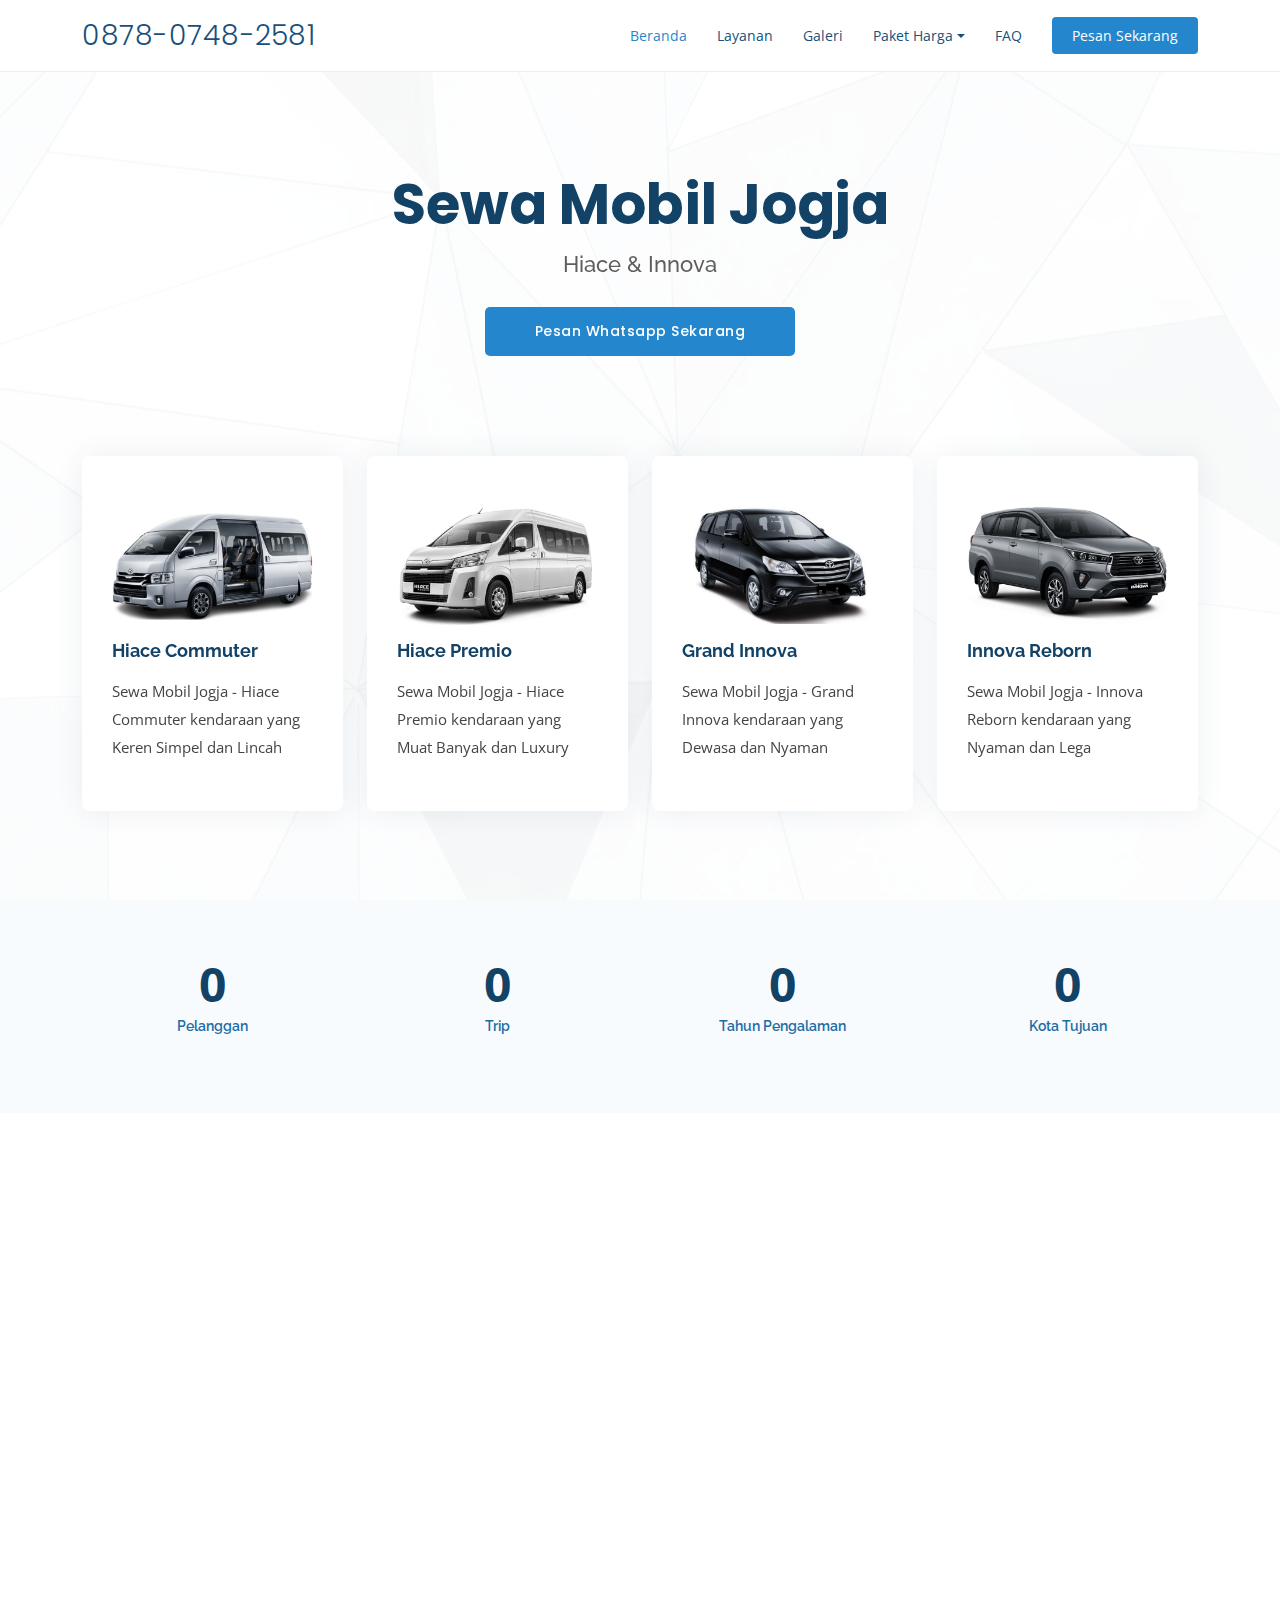
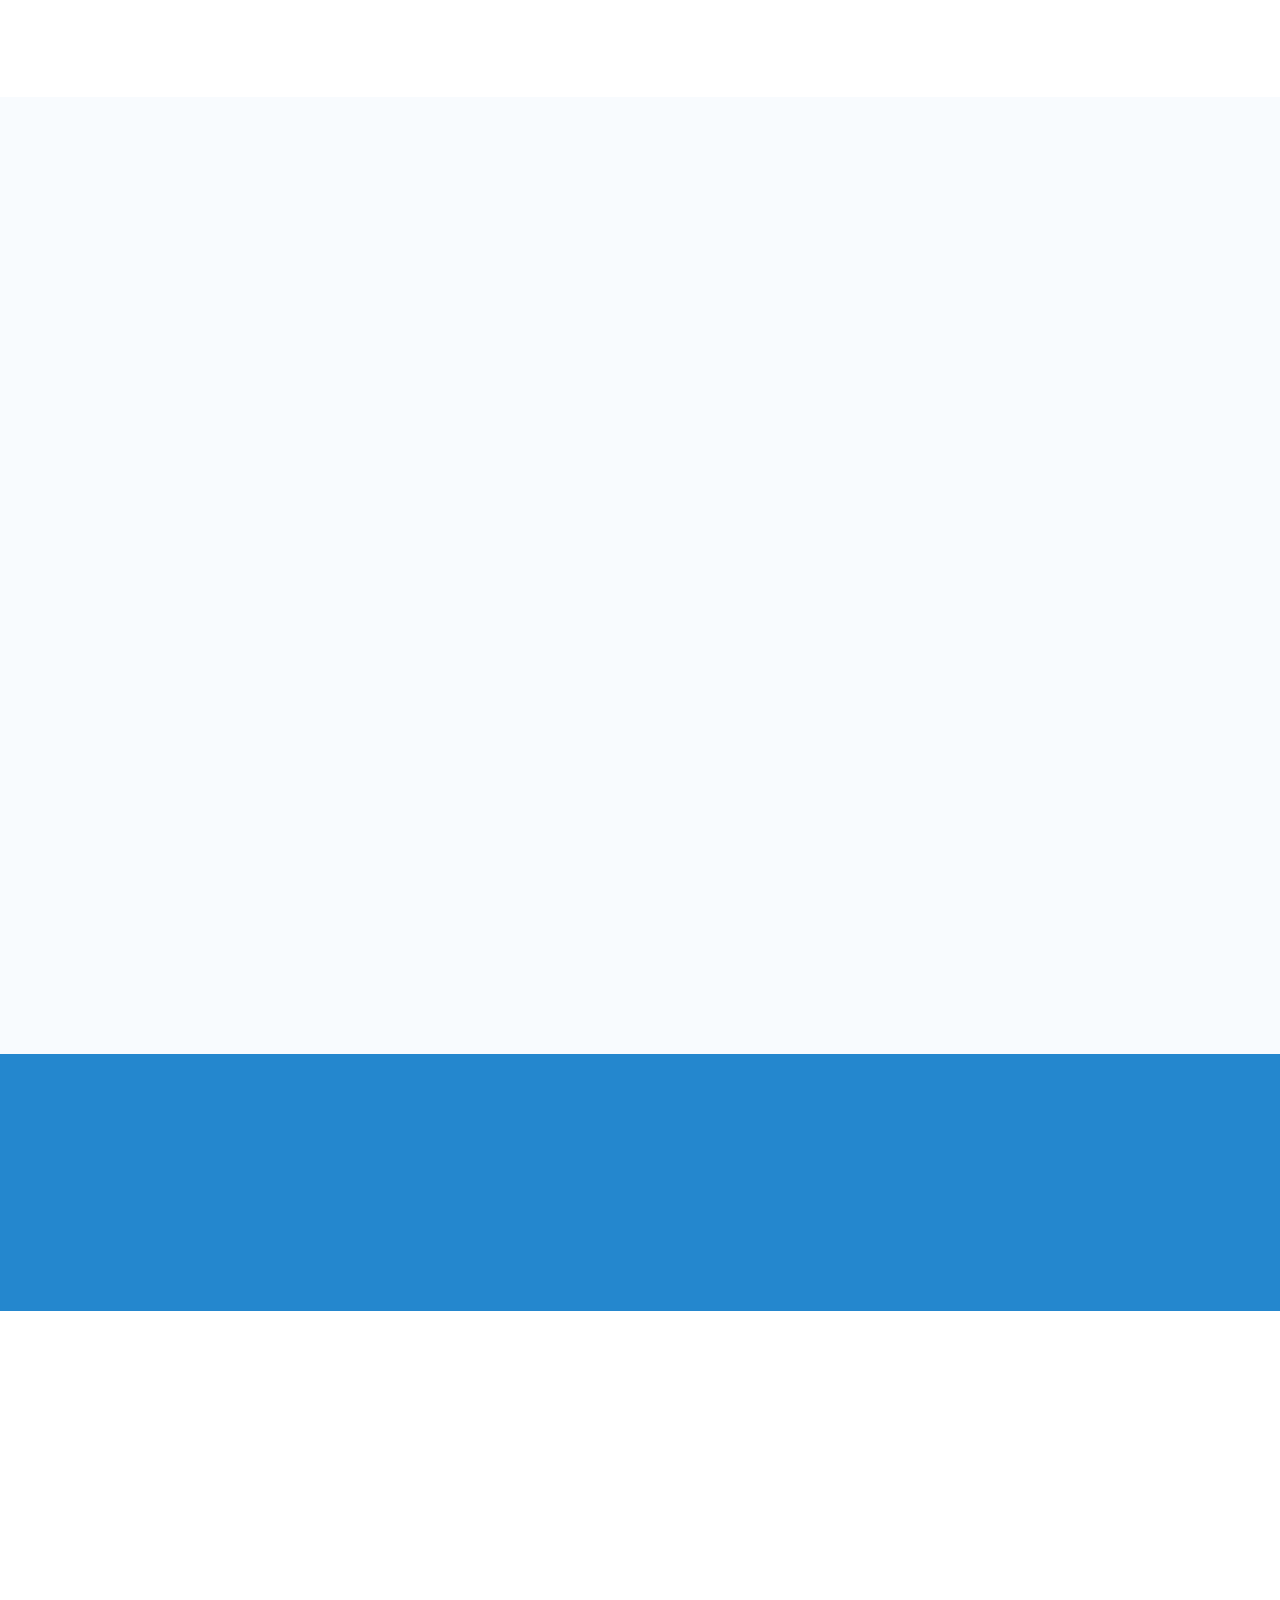
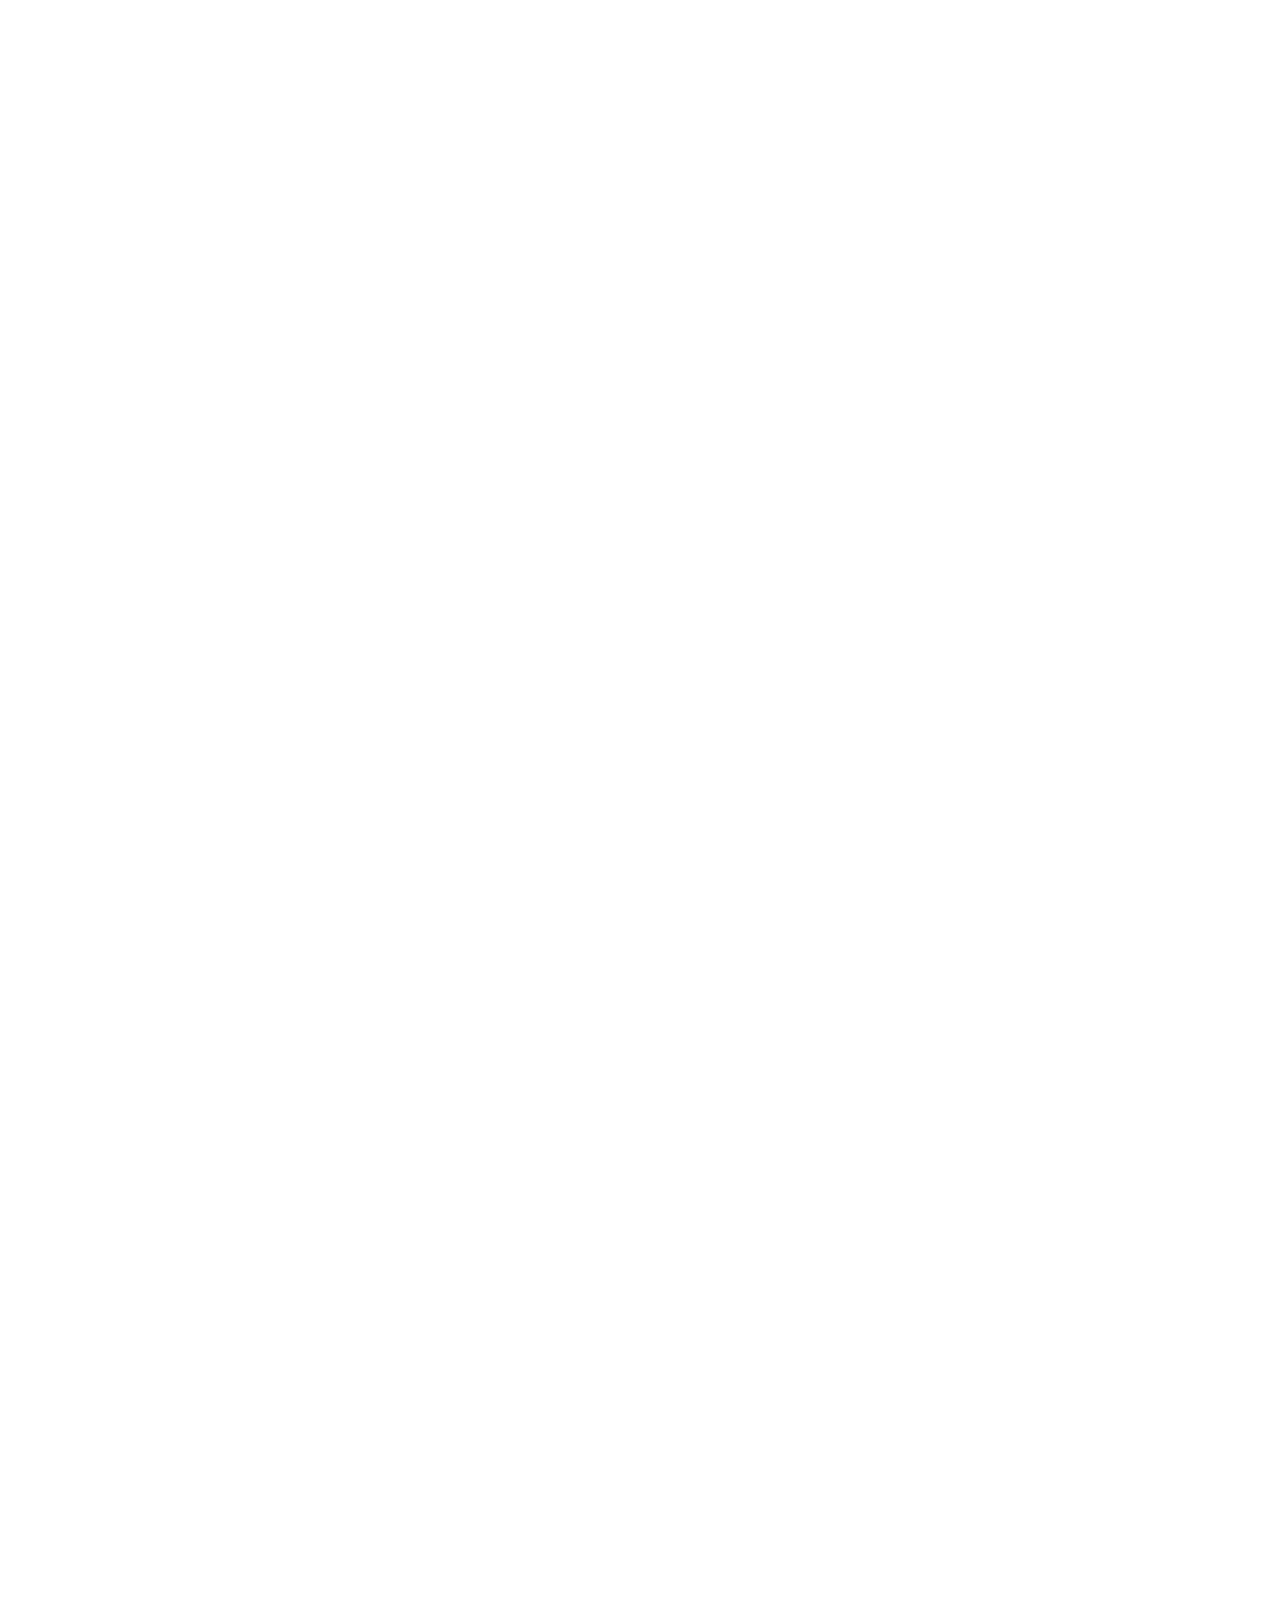
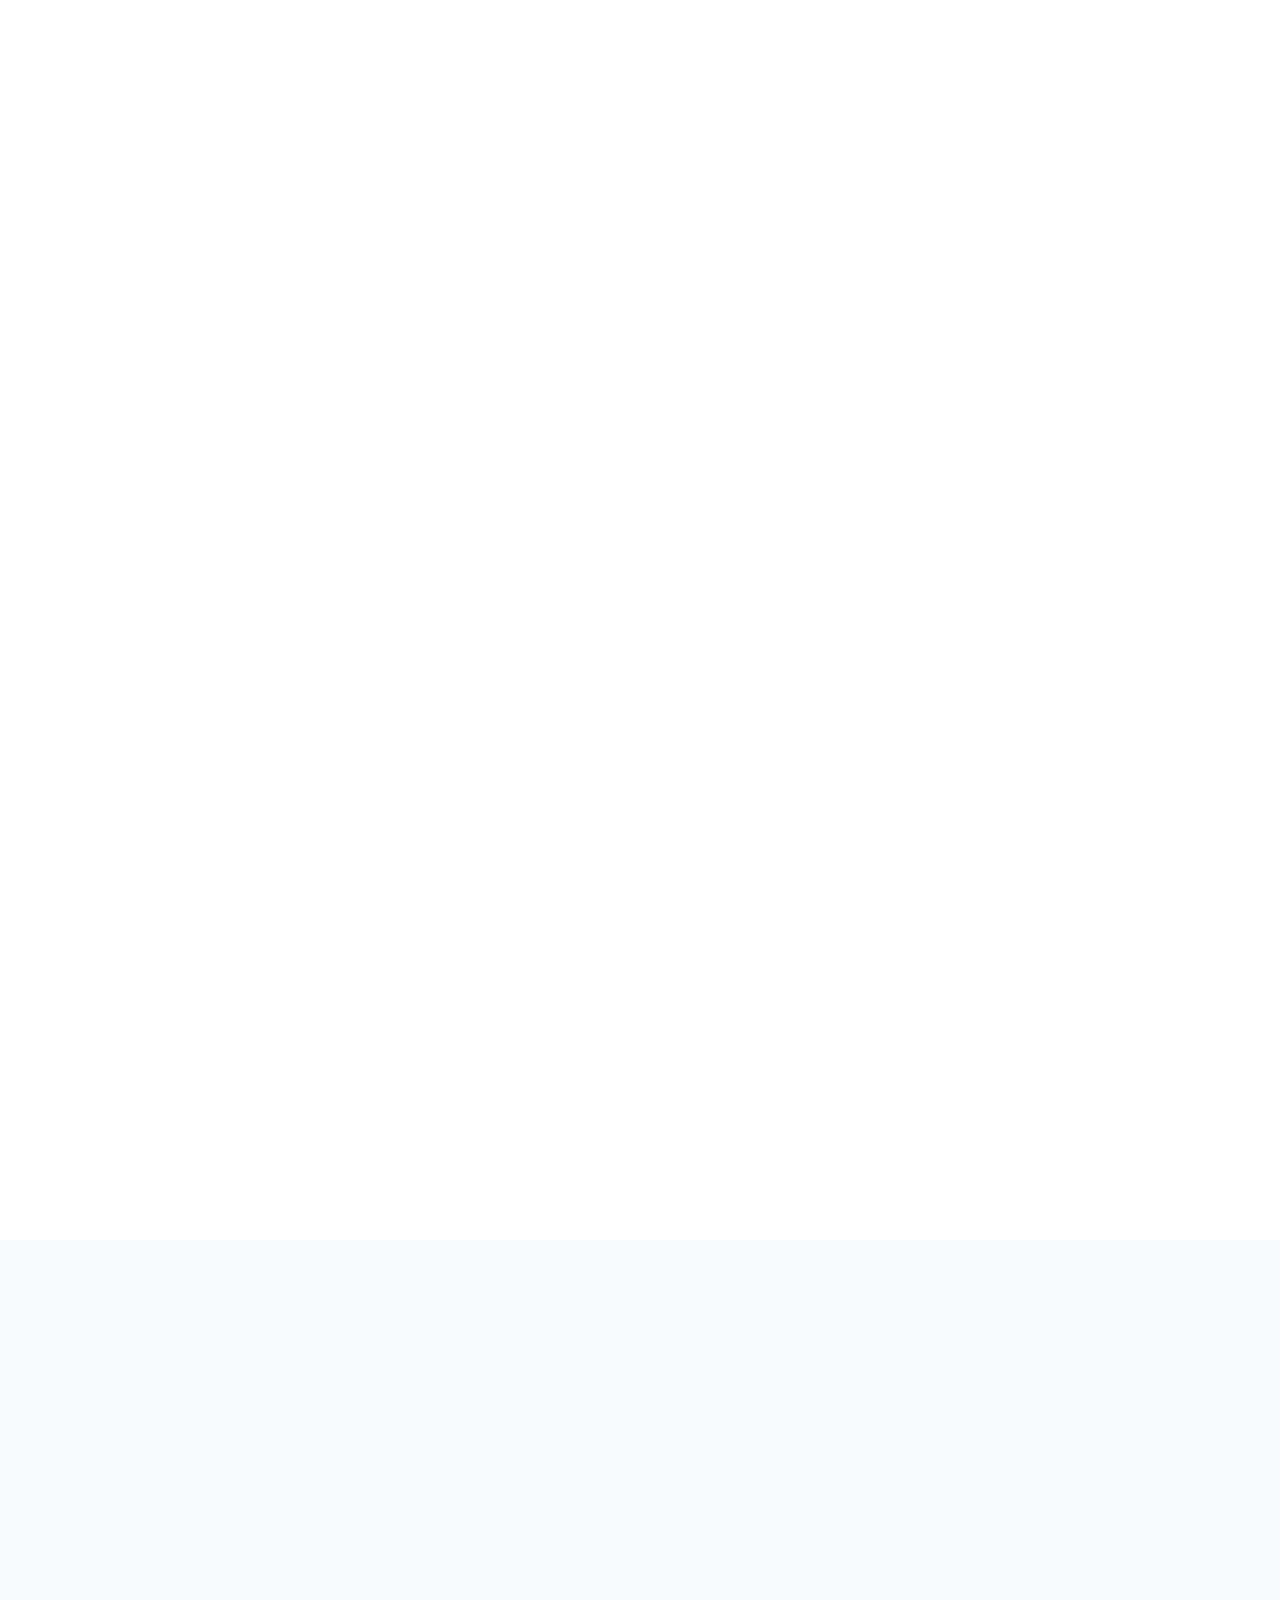
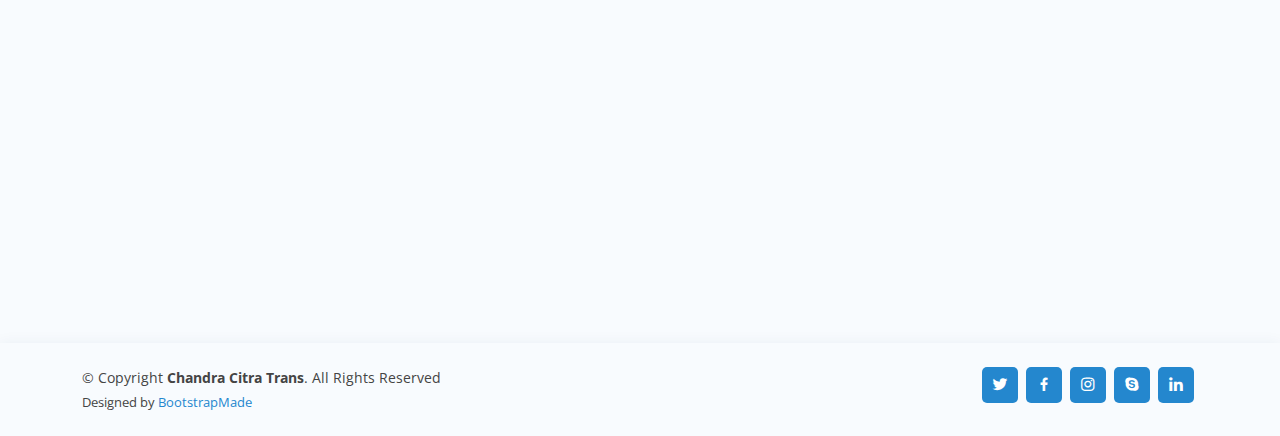
<file: index.html>
<!DOCTYPE html>
<html lang="en">
  <head>
    <meta charset="utf-8" />
    <meta content="width=device-width, initial-scale=1.0" name="viewport" />

    <title>0878-0748-2581 Sewa Mobil Jogja - Daftar Harga Lengkap Sewa Mobil Jogja</title>
    <meta content="Sewa Mobil Jogja - Daftar Harga Lengkap Sewa Mobil Jogja" name="description" />
    <meta content="Sewa Mobil Jogja" name="keywords" />

    <!-- Favicons -->
    <link href="assets/img/favicon.png" rel="icon" />
    <link href="assets/img/apple-touch-icon.png" rel="apple-touch-icon" />

    <!-- Google Fonts -->
    <link
      href="https://fonts.googleapis.com/css?family=Open+Sans:300,300i,400,400i,600,600i,700,700i|Raleway:300,300i,400,400i,500,500i,600,600i,700,700i|Poppins:300,300i,400,400i,500,500i,600,600i,700,700i"
      rel="stylesheet"
    />

    <!-- Vendor CSS Files -->
    <link href="assets/vendor/aos/aos.css" rel="stylesheet" />
    <link
      href="assets/vendor/bootstrap/css/bootstrap.min.css"
      rel="stylesheet"
    />
    <link
      href="assets/vendor/bootstrap-icons/bootstrap-icons.css"
      rel="stylesheet"
    />
    <link href="assets/vendor/boxicons/css/boxicons.min.css" rel="stylesheet" />
    <link
      href="assets/vendor/glightbox/css/glightbox.min.css"
      rel="stylesheet"
    />
    <link href="assets/vendor/remixicon/remixicon.css" rel="stylesheet" />
    <link href="assets/vendor/swiper/swiper-bundle.min.css" rel="stylesheet" />

    <!-- Template Main CSS File -->
    <link href="assets/css/style.css" rel="stylesheet" />

    <!-- =======================================================
  * Template Name: OnePage - v4.6.0
  * Template URL: https://bootstrapmade.com/onepage-multipurpose-bootstrap-template/
  * Author: BootstrapMade.com
  * License: https://bootstrapmade.com/license/
  ======================================================== -->
  </head>

  <body>
    <!-- ======= Header ======= -->
    <header id="header" class="fixed-top">
      <div class="container d-flex align-items-center justify-content-between">
        <h1 class="logo">
          <a
            target="_blank"
            href="https://api.whatsapp.com/send?phone=6287807482581&text=Hallo Chandra Citra Trans, Saya mau sewa mobil Innova / Hiace"
            >0878-0748-2581</a
          >
        </h1>
        <!-- Uncomment below if you prefer to use an image logo -->
        <!-- <a href="index.html" class="logo"><img src="assets/img/logo.png" alt="Sewa Mobil Jogja" class="img-fluid"></a>-->

        <nav id="navbar" class="navbar">
          <ul>
            <li>
              <a class="nav-link scrollto active" href="#hero">Beranda</a>
            </li>
            <!-- <li><a class="nav-link scrollto" href="#about">About</a></li> -->
            <li><a class="nav-link scrollto" href="#services">Layanan</a></li>
            <li>
              <a class="nav-link scrollto o" href="#portfolio">Galeri</a>
            </li>

            <li class="nav-item dropdown">
              <a class="nav-link dropdown-toggle" href="#" role="button" data-bs-toggle="dropdown" aria-expanded="false">
                Paket Harga
              </a>
              <ul class="dropdown-menu">
                <li><a class="dropdown-item" href="#pricing">Jogja</a></li>
                <li><a class="dropdown-item" href="mobiljogjadieng.html">Dieng</a></li>
                <li><a class="dropdown-item" href="mobiljogjasemarang.html">Semarang</a></li>
                <li><a class="dropdown-item" href="mobiljogjacilacap.html">Cilacap</a></li>
                <li><a class="dropdown-item" href="mobiljogjajakarta.html">Jakarta</a></li>
                <li><a class="dropdown-item" href="mobiljogjamalang.html">Malang</a></li>
                <li><a class="dropdown-item" href="mobiljogjabanyuwangi.html">Banyuwangi</a></li>
                <li><a class="dropdown-item" href="mobiljogjabali.html">Bali</a></li>
                <li><a class="dropdown-item" href="https://api.whatsapp.com/send?phone=6287807482581&text=Hallo Chandra Citra Trans,
                   Saya mau Sewa Mobil Jogja untuk tujuan . . ." target="_blank">Kota Lainnya</a></li>
              </ul>
            </li>
            <li><a class="nav-link scrollto" href="#faq">FAQ</a></li>

            <li>
              <a
                class="getstarted"
                target="_blank"
                href="https://api.whatsapp.com/send?phone=6287807482581&text=Hallo Chandra Citra Trans, Saya mau memesan Hiace/Innova"
                >Pesan Sekarang</a
              >
            </li>
          </ul>
          <i class="bi bi-list mobile-nav-toggle"></i>
        </nav>
        <!-- .navbar -->
      </div>
    </header>
    <!-- End Header -->

    <!-- ======= Hero Section ======= -->
    <section id="hero" class="d-flex align-items-center">
      <div
        class="container position-relative"
        data-aos="fade-up"
        data-aos-delay="100"
      >
        <div class="row justify-content-center">
          <div class="col-xl-10 col-lg-10 text-center">
            <h1>Sewa Mobil Jogja</h1>
            <h2>Hiace & Innova</h2>
          </div>
        </div>
        <div class="text-center">
          <a
            target="_blank"
            href="https://api.whatsapp.com/send?phone=6287807482581&text=Hallo Chandra Citra Trans, Saya mau memesan Hiace/Innova"
            class="btn-get-started scrollto"
            >Pesan Whatsapp Sekarang</a
          >
        </div>

        <div class="row icon-boxes">
          <div
            class="col-md-6 col-lg-3 d-flex align-items-stretch mb-5 mb-lg-0"
            data-aos="zoom-in"
            data-aos-delay="200"
          >
            <a
              class="text-decoration-none text-reset"
              target="_blank"
              href="https://api.whatsapp.com/send?phone=6287807482581&text=Hallo Chandra Citra Trans, Saya mau memesan Hiace Commuter"
            >
              <div class="icon-box">
                <!-- <div class="icon"><i class="ri-stack-line"></i></div> -->

                <img
                  src="assets/img/gambar1/commuter.png"
                  class="img-fluid"
                  width="100%"
                  alt="Sewa Mobil Jogja"
                  srcset=""
                />
                <h4 class="title">Hiace Commuter</h4>
                <p class="description">
                  Sewa Mobil Jogja - Hiace Commuter kendaraan yang Keren Simpel dan Lincah
                </p>
              </div>
            </a>
          </div>

          <div
            class="col-md-6 col-lg-3 d-flex align-items-stretch mb-5 mb-lg-0"
            data-aos="zoom-in"
            data-aos-delay="200"
          >
            <a
              class="text-decoration-none text-reset"
              target="_blank"
              href="https://api.whatsapp.com/send?phone=6287807482581&text=Hallo Chandra Citra Trans, Saya mau memesan Hiace Premio"
            >
              <div class="icon-box">
                <!-- <div class="icon"><i class="ri-stack-line"></i></div> -->

                <img
                  src="assets/img/gambar1/premio.png"
                  class="img-fluid"
                  width="100%"
                  alt="Sewa Mobil Jogja"
                  srcset=""
                />
                <h4 class="title">Hiace Premio</h4>
                <p class="description">Sewa Mobil Jogja - Hiace Premio kendaraan yang Muat Banyak dan Luxury</p>
              </div>
            </a>
          </div>

          <div
            class="col-md-6 col-lg-3 d-flex align-items-stretch mb-5 mb-lg-0"
            data-aos="zoom-in"
            data-aos-delay="200"
          >
            <a
              class="text-decoration-none text-reset"
              target="_blank"
              href="https://api.whatsapp.com/send?phone=6287807482581&text=Hallo Chandra Citra Trans, Saya mau memesan Grand Innova"
            >
              <div class="icon-box">
                <!-- <div class="icon"><i class="ri-stack-line"></i></div> -->

                <img
                  src="assets/img/gambar1/grandinnova.png"
                  class="img-fluid"
                  width="100%"
                  alt="Sewa Mobil Jogja"
                  srcset=""
                />
                <h4 class="title">Grand Innova</h4>
                <p class="description">Sewa Mobil Jogja - Grand Innova kendaraan yang Dewasa dan Nyaman</p>
              </div>
            </a>
          </div>

          <div
            class="col-md-6 col-lg-3 d-flex align-items-stretch mb-5 mb-lg-0"
            data-aos="zoom-in"
            data-aos-delay="200"
          >
            <a
              class="text-decoration-none text-reset"
              target="_blank"
              href="https://api.whatsapp.com/send?phone=6287807482581&text=Hallo Chandra Citra Trans, Saya mau memesan Innova Reborn"
            >
              <div class="icon-box">
                <!-- <div class="icon"><i class="ri-stack-line"></i></div> -->

                <img
                  src="assets/img/gambar1/innova.png"
                  class="img-fluid"
                  width="100%"
                  alt="Sewa Mobil Jogja"
                  srcset=""
                />
                <h4 class="title">Innova Reborn</h4>
                <p class="description">Sewa Mobil Jogja - Innova Reborn kendaraan yang Nyaman dan Lega</p>
              </div>
            </a>
          </div>
        </div>
      </div>
    </section>
    <!-- End Hero -->

    <main id="main">
      <!-- ======= Counts Section ======= -->
      <section id="counts" class="counts section-bg">
        <div class="container">
          <div class="row justify-content-end">
            <div
              class="col-lg-3 col-md-5 col-6 d-md-flex align-items-md-stretch"
            >
              <div class="count-box">
                <span
                  data-purecounter-start="0"
                  data-purecounter-end="346"
                  data-purecounter-duration="2"
                  class="purecounter"
                ></span>
                <p>Pelanggan</p>
              </div>
            </div>

            <div
              class="col-lg-3 col-md-5 col-6 d-md-flex align-items-md-stretch"
            >
              <div class="count-box">
                <span
                  data-purecounter-start="0"
                  data-purecounter-end="423"
                  data-purecounter-duration="2"
                  class="purecounter"
                ></span>
                <p>Trip</p>
              </div>
            </div>

            <div
              class="col-lg-3 col-md-5 col-6 d-md-flex align-items-md-stretch"
            >
              <div class="count-box">
                <span
                  data-purecounter-start="0"
                  data-purecounter-end="8"
                  data-purecounter-duration="2"
                  class="purecounter"
                ></span>
                <p>Tahun Pengalaman</p>
              </div>
            </div>

            <div
              class="col-lg-3 col-md-5 col-6 d-md-flex align-items-md-stretch"
            >
              <div class="count-box">
                <span
                  data-purecounter-start="0"
                  data-purecounter-end="55"
                  data-purecounter-duration="2"
                  class="purecounter"
                ></span>
                <p>Kota Tujuan</p>
              </div>
            </div>
          </div>
        </div>
      </section>
      <!-- End Counts Section -->

      <!-- ======= About Video Section ======= -->
      <section id="about-video" class="about-video">
        <div class="container" data-aos="fade-up">
          <div class="row">
            <div
              class="col-lg-6 video-box align-self-baseline"
              data-aos="fade-right"
              data-aos-delay="100"
            >
              <img
                src="assets/img/about.png"
                class="img-fluid"
                alt="Sewa Mobil Jogja"
              />
              <!-- <a
                href="https://www.youtube.com/watch?v=jDDaplaOz7Q"
                class="glightbox play-btn mb-4"
                data-vbtype="video"
                data-autoplay="true"
              ></a> -->
            </div>

            <div
              class="col-lg-6 pt-3 pt-lg-0 content"
              data-aos="fade-left"
              data-aos-delay="100"
            >
              <h3>Sewa Mobil Jogja by Chandra Citra Trans</h3>
              <p class="fst-italic">
                Sewa Mobil Jogja by <strong>Chandra Citra Trans</strong> berkomitmen untuk menjadi Platform Sewa Mobil untuk
                memudahkan Kebutuhan Perjalanan. Sehingga kedepannya Pelanggan
                tidak perlu bingung lagi untuk mencari Jasa Transportasi maupun
                Kebutuhan Wisata dan penunjangnya seperti penginapan, tiket
                wisata, kuliner, dan sebagainya karena cukup melalui Kami, Sewa Mobil Jogja by <strong>Chandra Citra Trans</strong> semua
                kebutuhan Anda terpenuhi.
              </p>
              <ul>
                <li>
                  <i class="bx bx-check-double"></i> Sewa Mobil Jogja menyediakan pilihan kendaraan yang lengkap dari city
                  car hingga Big Bus
                </li>
                <li>
                  <i class="bx bx-check-double"></i> Sewa Mobil Jogja memiliki pilihan Paket Perjalanan
                  Lengkap dan Fleksibel sesuai kebutuhan Anda
                </li>
                <li>
                  <i class="bx bx-check-double"></i> Sewa Mobil Jogja melayani reservasi 24 Jam. Kami
                  Siaga untuk Kebutuhan Anda 24 jam sehari 7 hari dalam seminggu
                </li>
                <li>
                  <i class="bx bx-check-double"></i> Sewa Mobil Jogja memberikan Souvenir dan Paket
                  Harga Spesial hanya untuk Anda
                </li>
              </ul>
            </div>
          </div>
        </div>
      </section>
      <!-- End About Video Section -->

      <!-- ======= Services Section ======= -->
      <section id="services" class="services section-bg">
        <div class="container" data-aos="fade-up">
          <div class="section-title">
            <h2>Layanan Sewa Mobil Jogja</h2>
            <p>
              Tekad Kami adalah menjadi Partner Perjalanan Sewa Mobil Jogja yang
              menyenangkan. Semua Kebutuhan Anda Kami siap untuk mengantarkan.
              Berikut ini adalah beberapa jenis Acara yang sering kami layani
            </p>
          </div>

          <div class="row">
            <div
              class="col-lg-4 col-md-6 d-flex align-items-stretch"
              data-aos="zoom-in"
              data-aos-delay="100"
            >
              <div class="icon-box iconbox-blue">
                <h4><a href="">Paket Wisata</a></h4>
                <p>
                  Sewa Mobil Jogja melayani Paket Wisata Jogja, Dieng, Bandung, Palembang, Jakarta,
                  Semarang, Dieng, Pacitan, Malang, Surabaya, Banyuwangi, Bali,
                  dan Lombok
                </p>
              </div>
            </div>

            <div
              class="col-lg-4 col-md-6 d-flex align-items-stretch mt-4 mt-md-0"
              data-aos="zoom-in"
              data-aos-delay="200"
            >
              <div class="icon-box iconbox-orange">
                <h4><a href="">Kondangan</a></h4>
                <p>
                  Sewa Mobil Jogja menyediakan kendaraan untuk semua
                  kebutuhan Acara pernikahan. Dengan pilihan kendaraan yang lengkap siap 
                  mendukung semua kebutuhan acara pernikahanmu.
                </p>
              </div>
            </div>

            <div
              class="col-lg-4 col-md-6 d-flex align-items-stretch mt-4 mt-lg-0"
              data-aos="zoom-in"
              data-aos-delay="300"
            >
              <div class="icon-box iconbox-pink">
                <h4><a href="">Drop Off / Antar Jemput</a></h4>
                <p>Sewa Mobil Jogja Melayani Drop / Antar Jemput ke Berbagai Kota dari dan menuju Jogja</p>
              </div>
            </div>

            <div
              class="col-lg-4 col-md-6 d-flex align-items-stretch mt-4"
              data-aos="zoom-in"
              data-aos-delay="100"
            >
              <div class="icon-box iconbox-yellow">
                <h4><a href="">Acara Keluarga ( Reuni )</a></h4>
                <p>Sewa Mobil Jogja untuk kebutuhan acara keluargamu, Kami siap mengantarkan. 
                  Sewa Mobil Jogja untuk Silaturahmi, Liburan Keluarga, Halal Bihalal, Pernikahan keluarga, dan lain lain.</p>
              </div>
            </div>

            <div
              class="col-lg-4 col-md-6 d-flex align-items-stretch mt-4"
              data-aos="zoom-in"
              data-aos-delay="200"
            >
              <div class="icon-box iconbox-red">
                <h4><a href="">Event ( Mobil Crew )</a></h4>
                <p>
                  Sewa Mobil Jogja untuk menjadi tim support sebagai penyedia kendaraan yang ideal untuk semua kebutuhan Eventmu
                </p>
              </div>
            </div>

            <div
              class="col-lg-4 col-md-6 d-flex align-items-stretch mt-4"
              data-aos="zoom-in"
              data-aos-delay="300"
            >
              <div class="icon-box iconbox-teal">
                <h4><a href="">Dan Lain Lain</a></h4>
                <p>
                  Sewa Mobil Jogja melayani semua apapun kebutuhanmu, kemanapun tujuanmu, dan apa saja acaramu.
                </p>
              </div>
            </div>
          </div>
        </div>
      </section>
      <!-- End Sevices Section -->

      <!-- ======= Cta Section ======= -->
      <section id="cta" class="cta">
        <div class="container" data-aos="zoom-in">
          <div class="text-center">
            <h3>Pesan Sewa Mobil Jogja Sekarang</h3>
            <p>
              Tentukan Tanggalmu lalu Pesan Kendaraanmu Sekarang Juga sebelum
              kehabisan !!!
            </p>
            <a
              class="cta-btn"
              target="_blank"
              href="https://api.whatsapp.com/send?phone=6287807482581&text=Hallo Chandra Citra Trans, Saya mau memesan Hiace/Innova"
              >Pesan Sekarang Whatsapp</a
            >
          </div>
        </div>
      </section>
      <!-- End Cta Section -->

      <!-- ======= Portfolio Section ======= -->
      <section id="portfolio" class="portfolio">
        <div class="container" data-aos="fade-up">
          <div class="section-title">
            <h2>Galeri</h2>
          </div>

          <div
            class="row portfolio-container"
            data-aos="fade-up"
            data-aos-delay="300"
          >
            <div class="col-lg-4 col-md-6 portfolio-item filter-app">
              <div class="portfolio-wrap">
                <img
                  src="assets/img/portfolio/galeri-1.png"
                  class="img-fluid"
                  alt="Sewa Mobil Jogja"
                />
              </div>
            </div>

            <div class="col-lg-4 col-md-6 portfolio-item filter-web">
              <div class="portfolio-wrap">
                <img
                  src="assets/img/portfolio/galeri-2.png"
                  class="img-fluid"
                  alt="Sewa Mobil Jogja"
                />
              </div>
            </div>

            <div class="col-lg-4 col-md-6 portfolio-item filter-app">
              <div class="portfolio-wrap">
                <img
                  src="assets/img/portfolio/galeri-3.png"
                  class="img-fluid"
                  alt="Sewa Mobil Jogja"
                />
              </div>
            </div>

            <div class="col-lg-4 col-md-6 portfolio-item filter-card">
              <div class="portfolio-wrap">
                <img
                  src="assets/img/portfolio/galeri-4.png"
                  class="img-fluid"
                  alt="Sewa Mobil Jogja"
                />
              </div>
            </div>

            <div class="col-lg-4 col-md-6 portfolio-item filter-web">
              <div class="portfolio-wrap">
                <img
                  src="assets/img/portfolio/galeri-5.png"
                  class="img-fluid"
                  alt="Sewa Mobil Jogja"
                />
              </div>
            </div>

            <div class="col-lg-4 col-md-6 portfolio-item filter-app">
              <div class="portfolio-wrap">
                <img
                  src="assets/img/portfolio/galeri-6.png"
                  class="img-fluid"
                  alt="Sewa Mobil Jogja"
                />
              </div>
            </div>

            <div class="col-lg-4 col-md-6 portfolio-item filter-card">
              <div class="portfolio-wrap">
                <img
                  src="assets/img/portfolio/galeri-7.png"
                  class="img-fluid"
                  alt="Sewa Mobil Jogja"
                />
              </div>
            </div>

            <div class="col-lg-4 col-md-6 portfolio-item filter-card">
              <div class="portfolio-wrap">
                <img
                  src="assets/img/portfolio/galeri-8.png"
                  class="img-fluid"
                  alt="Sewa Mobil Jogja"
                />
              </div>
            </div>

            <div class="col-lg-4 col-md-6 portfolio-item filter-web">
              <div class="portfolio-wrap">
                <img
                  src="assets/img/portfolio/galeri-9.png"
                  class="img-fluid"
                  alt="Sewa Mobil Jogja"
                />
              </div>
            </div>
          </div>
        </div>
      </section>
      <!-- End Portfolio Section -->

      <!-- ======= Pricing Section ======= -->
      <section id="pricing" class="pricing">
        <div class="container" data-aos="fade-up">
          <div class="section-title">
            <h2>Paket Harga Sewa Mobil Jogja</h2>
            <p>
              Untuk Area DIY
            </p>
          </div>

          <div class="row">
            <div
              class="col-lg-4 col-md-6"
              data-aos="zoom-im"
              data-aos-delay="100"
            >
              <div class="box">
                <h3>Area DIY</h3>
                <p>Hiace Commuter</p>
                <img
                  src="assets/img/gambar1/commuter.png"
                  class="img-fluid"
                  alt="Sewa Mobil Jogja"
                  srcset=""
                />
                <h4><sup>IDR</sup>1.095k<span> / All In</span></h4>
                <ul>
                  <li>Hiace + Driver + BBM</li>
                  <li>Sepuasnya Seharian</li>
                  <li class="na">Parkir + Makan Driver</li>
                  <li class="na">Dokumentasi</li>
                  <li class="na">Tiket Wisata</li>
                </ul>
                <div class="btn-wrap">
                  <a
                    target="_blank"
                    href="https://api.whatsapp.com/send?phone=6287807482581&text=Hallo Chandra Citra Trans, 
                    Saya mau memesan Hiace untuk Area DIY IDR 1.095k Paket All In"
                    class="btn-buy"
                    >Pesan Sekarang</a
                  >
                </div>
              </div>
            </div>

            <div
              class="col-lg-4 col-md-6 mt-4 mt-md-0"
              data-aos="zoom-in"
              data-aos-delay="100"
            >
              <div class="box">
                <h3>Area DIY</h3>
                <p>Hiace Commuter</p>
                <img
                  src="assets/img/gambar1/commuter.png"
                  class="img-fluid"
                  alt="Sewa Mobil Jogja"
                  srcset=""
                />
                <h4><sup>IDR</sup>1.250k<span> / Lengkap</span></h4>
                <ul>
                  <li>Hiace + Driver + BBM</li>
                  <li>Sepuasnya Seharian</li>
                  <li>Parkir + Makan Driver</li>
                  <li class="na">Dokumentasi</li>
                  <li class="na">Tiket Wisata</li>
                </ul>
                <div class="btn-wrap">
                  <a
                    target="_blank"
                    href="https://api.whatsapp.com/send?phone=6287807482581&text=Hallo Chandra Citra Trans, 
                    Saya mau memesan Hiace Area DIY IDR 1.250k Paket Lengkap"
                    class="btn-buy"
                    >Pesan Sekarang</a
                  >
                </div>
              </div>
            </div>

            <div
              class="col-lg-4 col-md-6 mt-4 mt-lg-0"
              data-aos="zoom-in"
              data-aos-delay="100"
            >
              <div class="box">
                <h3>Area DIY</h3>
                <p>Hiace Commuter</p>
                <img
                  src="assets/img/gambar1/commuter.png"
                  class="img-fluid"
                  alt="Sewa Mobil Jogja"
                  srcset=""
                />
                <h4><sup>IDR</sup>1.550k<span> / Spesial</span></h4>
                <ul>
                  <li>Hiace + Driver + BBM</li>
                  <li>Sepuasnya Seharian</li>
                  <li>Parkir + Makan Driver</li>
                  <li>Dokumentasi</li>
                  <li class="na">Tiket Wisata</li>
                </ul>
                <div class="btn-wrap">
                  <a
                    target="_blank"
                    href="https://api.whatsapp.com/send?phone=6287807482581&text=Hallo Chandra Citra Trans, 
                    Saya mau memesan Hiace untuk Area DIY IDR 1.550k Paket Spesial"
                    class="btn-buy"
                    >Pesan Sekarang</a
                  >
                </div>
              </div>
            </div>

            <div
              class="col-lg-4 col-md-6"
              data-aos="zoom-im"
              data-aos-delay="100"
            >
              <div class="box mt-5">
                <h3>Area DIY</h3>
                <p>Innova Reborn</p>
                <img
                  src="assets/img/gambar1/innova.png"
                  class="img-fluid"
                  alt="Sewa Mobil Jogja"
                  srcset=""
                />
                <h4><sup>IDR</sup>750k<span> / All In</span></h4>
                <ul>
                  <li>Innova + Driver + BBM</li>
                  <li>Sepuasnya Seharian</li>
                  <li class="na">Parkir + Makan Driver</li>
                  <li class="na">Dokumentasi</li>
                  <li class="na">Tiket Wisata</li>
                </ul>
                <div class="btn-wrap">
                  <a
                    target="_blank"
                    href="https://api.whatsapp.com/send?phone=6287807482581&text=Hallo Chandra Citra Trans, 
                    Saya mau memesan Innova area DIY IDR 750k Paket All In"
                    class="btn-buy"
                    >Pesan Sekarang</a
                  >
                </div>
              </div>
            </div>

            <div
              class="col-lg-4 col-md-6 mt-4 mt-md-0"
              data-aos="zoom-in"
              data-aos-delay="100"
            >
              <div class="box mt-5">
                <h3>Area DIY</h3>
                <p>Innova Reborn</p>
                <img
                  src="assets/img/gambar1/innova.png"
                  class="img-fluid"
                  alt="Sewa Mobil Jogja"
                  srcset=""
                />
                <h4><sup>IDR</sup>900k<span> / Lengkap</span></h4>
                <ul>
                  <li>Innova + Driver + BBM</li>
                  <li>Sepuasnya Seharian</li>
                  <li>Parkir + Makan Driver</li>
                  <li class="na">Dokumentasi</li>
                  <li class="na">Tiket Wisata</li>
                </ul>
                <div class="btn-wrap">
                  <a
                    target="_blank"
                    href="https://api.whatsapp.com/send?phone=6287807482581&text=Hallo Chandra Citra Trans, 
                    Saya mau memesan Innova untuk Area DIY IDR 900k Paket Lengkap"
                    class="btn-buy"
                    >Pesan Sekarang</a
                  >
                </div>
              </div>
            </div>

            <div
              class="col-lg-4 col-md-6 mt-4 mt-lg-0"
              data-aos="zoom-in"
              data-aos-delay="100"
            >
              <div class="box mt-5">
                <h3>Area DIY</h3>
                <p>Innova Reborn</p>
                <img
                  src="assets/img/gambar1/innova.png"
                  class="img-fluid"
                  alt="Sewa Mobil Jogja"
                  srcset=""
                />
                <h4><sup>IDR</sup>1.250k<span> / Spesial</span></h4>
                <ul>
                  <li>Innova + Driver + BBM</li>
                  <li>Sepuasnya Seharian</li>
                  <li>Parkir + Makan Driver</li>
                  <li>Dokumentasi</li>
                  <li class="na">Tiket Wisata</li>
                </ul>
                <div class="btn-wrap">
                  <a
                    target="_blank"
                    href="https://api.whatsapp.com/send?phone=6287807482581&text=Hallo Chandra Citra Trans, 
                    Saya mau memesan Innova untuk Area DIY IDR 1.250k Paket Spesial"
                    class="btn-buy"
                    >Pesan Sekarang</a
                  >
                </div>
              </div>
            </div>
          </div>
        </div>
      </section>
      <!-- End Pricing Section -->

      <!-- ======= Frequently Asked Questions Section ======= -->
      <section id="faq" class="faq section-bg">
        <div class="container" data-aos="fade-up">
          <div class="section-title">
            <h2>Pertanyaan yang Sering Ditanyakan</h2>
          </div>

          <div class="faq-list">
            <ul>
              <li data-aos="fade-up">
                <i class="bx bx-help-circle icon-help"></i>
                <a
                  data-bs-toggle="collapse"
                  class="collapse"
                  data-bs-target="#faq-list-1"
                  >Apakah kendaraan yang tersedia hanya Hiace dan Innova saja ?
                  <i class="bx bx-chevron-down icon-show"></i
                  ><i class="bx bx-chevron-up icon-close"></i
                ></a>
                <div
                  id="faq-list-1"
                  class="collapse show"
                  data-bs-parent=".faq-list"
                >
                  <p>
                    Selain Hiace dan Innova, Kami juga punya kendaraan lain yang
                    tersedia antara lain : Ayla, Agya, Brio, Avanza, Moblio,
                    Xpander, Fortuner, Pajero Sport, Alphard hingga Bus
                  </p>
                </div>
              </li>

              <li data-aos="fade-up" data-aos-delay="100">
                <i class="bx bx-help-circle icon-help"></i>
                <a
                  data-bs-toggle="collapse"
                  data-bs-target="#faq-list-2"
                  class="collapsed"
                  >Kota Mana Saja yang bisa dikunjungi ?
                  <i class="bx bx-chevron-down icon-show"></i
                  ><i class="bx bx-chevron-up icon-close"></i
                ></a>
                <div
                  id="faq-list-2"
                  class="collapse"
                  data-bs-parent=".faq-list"
                >
                  <p>
                    Semua kota di pulau Jawa, Sumatera, Madura, Bali, dan Lombok
                    bisa dikunjungi. Langsung Telepon / Whatsapp nomor diatas
                    untuk memberi tahu kota mana tujuan Anda
                  </p>
                </div>
              </li>

              <li data-aos="fade-up" data-aos-delay="200">
                <i class="bx bx-help-circle icon-help"></i>
                <a
                  data-bs-toggle="collapse"
                  data-bs-target="#faq-list-3"
                  class="collapsed"
                  >Apakah hanya wisata saja yang dilayani ?
                  <i class="bx bx-chevron-down icon-show"></i
                  ><i class="bx bx-chevron-up icon-close"></i
                ></a>
                <div
                  id="faq-list-3"
                  class="collapse"
                  data-bs-parent=".faq-list"
                >
                  <p>
                    Tidak hanya Paket Wisata Saja yang kami Layani. Ada juga
                    layanan Antar Jemput, Drop Off, Transport Bandara,
                    Kondangan, Kunjungan Kerja, Acara Keluarga, Reuni,
                    Gathering, Penelitian, dan lain lain
                  </p>
                </div>
              </li>

              <li data-aos="fade-up" data-aos-delay="300">
                <i class="bx bx-help-circle icon-help"></i>
                <a
                  data-bs-toggle="collapse"
                  data-bs-target="#faq-list-4"
                  class="collapsed"
                  >Paket Apa Saja yang tersedia ?
                  <i class="bx bx-chevron-down icon-show"></i
                  ><i class="bx bx-chevron-up icon-close"></i
                ></a>
                <div
                  id="faq-list-4"
                  class="collapse"
                  data-bs-parent=".faq-list"
                >
                  <ul class="">
                    <li>Paket Bebas ( Mobil + Driver )</li>
                    <li>Paket All In ( Mobil + Driver + BBM + Tol + Kapal )</li>
                    <li>
                      Paket Lengkap ( Paket All In + Parkir + Makan Driver )
                    </li>
                    <li>Paket Spesial ( Paket Lengkap + Tiket Wisata )</li>
                    <li>Paket Istimewa ( Paket Spesial + Penginapan )</li>
                    <li>
                      Paket Markibul ( Paket Istimewa + Kuliner + Dokumentasi )
                    </li>
                  </ul>
                </div>
              </li>

              <li data-aos="fade-up" data-aos-delay="400">
                <i class="bx bx-help-circle icon-help"></i>
                <a
                  data-bs-toggle="collapse"
                  data-bs-target="#faq-list-5"
                  class="collapsed"
                  >Bagaimana cara melakukan Pemesanan ?
                  <i class="bx bx-chevron-down icon-show"></i
                  ><i class="bx bx-chevron-up icon-close"></i
                ></a>
                <div
                  id="faq-list-5"
                  class="collapse"
                  data-bs-parent=".faq-list"
                >
                  <p>
                    Silhakan hubungi Kami di nomor 0878-0748-2581 ( Telpon /
                    Whatsapp ) atau melalui tombol pemesanan diatas
                  </p>
                </div>
              </li>
            </ul>
          </div>
        </div>
      </section>
      <!-- End Frequently Asked Questions Section -->
    </main>
    <!-- End #main -->

    <!-- ======= Footer ======= -->
    <footer id="footer">
      <div class="container d-md-flex py-4">
        <div class="me-md-auto text-center text-md-start">
          <div class="copyright">
            &copy; Copyright <strong><span>Chandra Citra Trans</span></strong
            >. All Rights Reserved
          </div>
          <div class="credits">
            <!-- All the links in the footer should remain intact. -->
            <!-- You can delete the links only if you purchased the pro version. -->
            <!-- Licensing information: https://bootstrapmade.com/license/ -->
            <!-- Purchase the pro version with working PHP/AJAX contact form: https://bootstrapmade.com/onepage-multipurpose-bootstrap-template/ -->
            Designed by <a href="https://bootstrapmade.com/">BootstrapMade</a>
          </div>
        </div>
        <div class="social-links text-center text-md-right pt-3 pt-md-0">
          <a href="#" class="twitter"><i class="bx bxl-twitter"></i></a>
          <a href="#" class="facebook"><i class="bx bxl-facebook"></i></a>
          <a href="#" class="instagram"><i class="bx bxl-instagram"></i></a>
          <a href="#" class="google-plus"><i class="bx bxl-skype"></i></a>
          <a href="#" class="linkedin"><i class="bx bxl-linkedin"></i></a>
        </div>
      </div>
    </footer>
    <!-- End Footer -->

    <div id="preloader"></div>
    <a
      href="#"
      class="back-to-top d-flex align-items-center justify-content-center"
      ><i class="bi bi-arrow-up-short"></i
    ></a>

    <!-- Vendor JS Files -->
    <script src="assets/vendor/aos/aos.js"></script>
    <script src="assets/vendor/bootstrap/js/bootstrap.bundle.min.js"></script>
    <script src="assets/vendor/glightbox/js/glightbox.min.js"></script>
    <script src="assets/vendor/isotope-layout/isotope.pkgd.min.js"></script>
    <script src="assets/vendor/php-email-form/validate.js"></script>
    <script src="assets/vendor/purecounter/purecounter.js"></script>
    <script src="assets/vendor/swiper/swiper-bundle.min.js"></script>

    <!-- Template Main JS File -->
    <script src="assets/js/main.js"></script>
  </body>
</html>
</file>
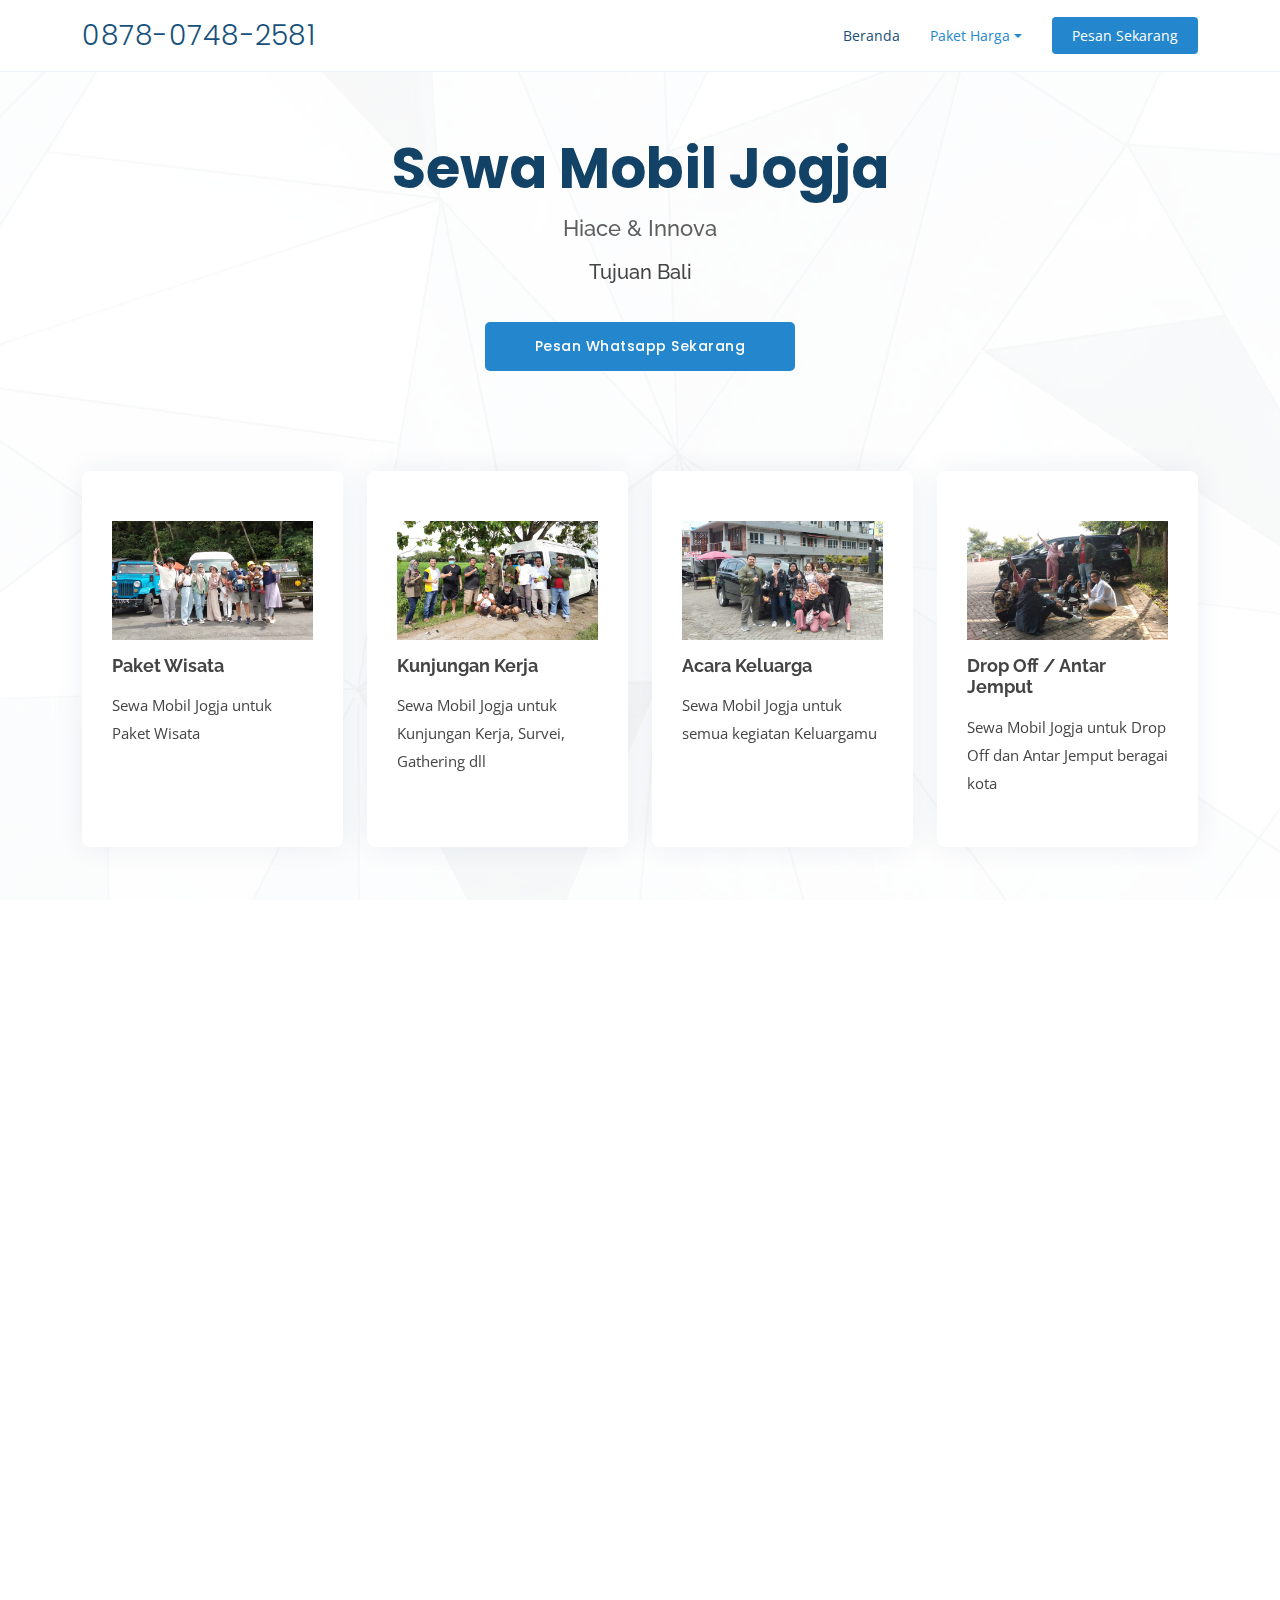
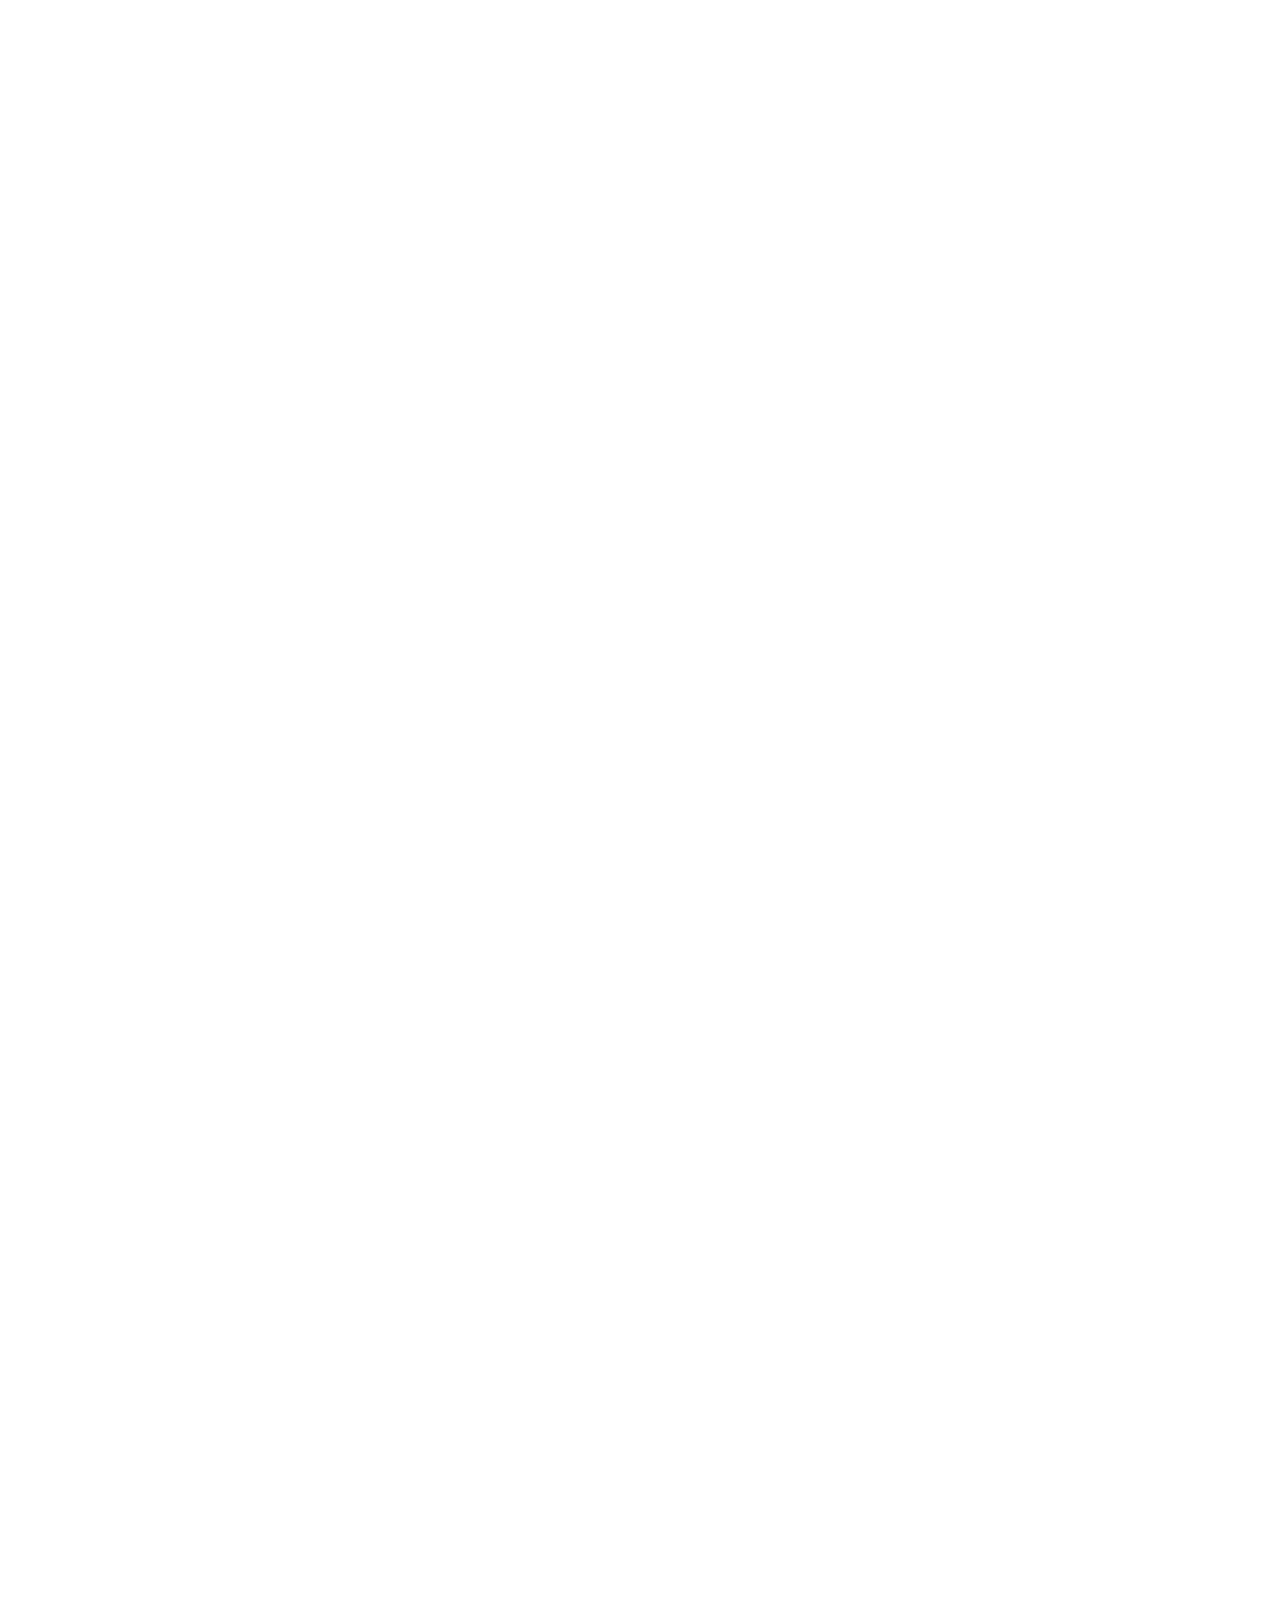
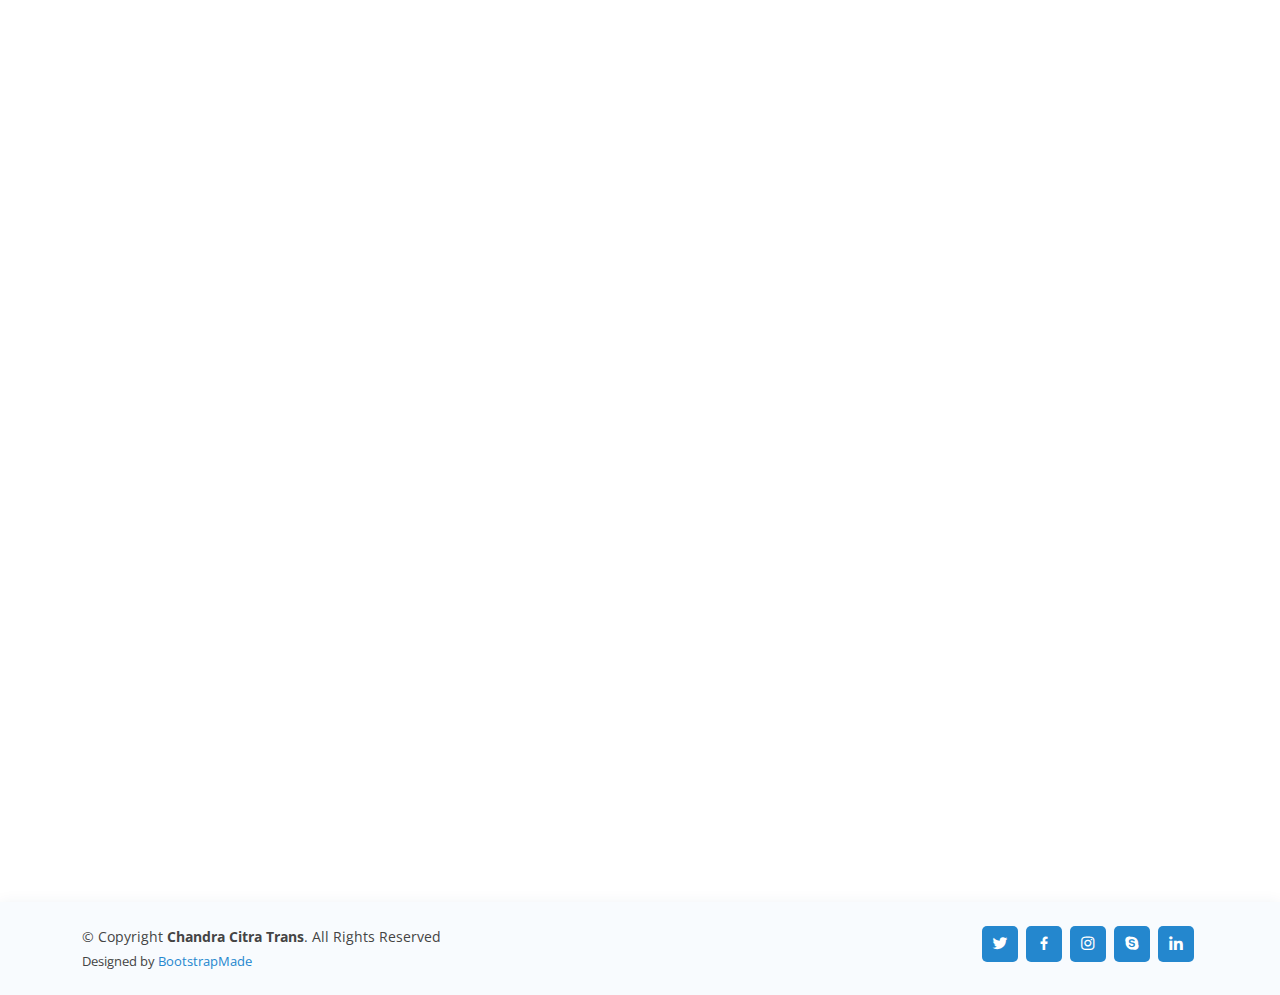
<file: mobiljogjabali.html>
<!DOCTYPE html>
<html lang="en">
  <head>
    <meta charset="utf-8" />
    <meta content="width=device-width, initial-scale=1.0" name="viewport" />

    <title>0878-0748-2581 Sewa Mobil Jogja - Daftar Harga Lengkap Sewa Mobil Jogja</title>
    <meta content="Sewa Mobil Jogja - Daftar Harga Lengkap Sewa Mobil Jogja" name="description" />
    <meta content="Sewa Mobil Jogja" name="keywords" />

    <!-- Favicons -->
    <link href="assets/img/favicon.png" rel="icon" />
    <link href="assets/img/apple-touch-icon.png" rel="apple-touch-icon" />

    <!-- Google Fonts -->
    <link
      href="https://fonts.googleapis.com/css?family=Open+Sans:300,300i,400,400i,600,600i,700,700i|Raleway:300,300i,400,400i,500,500i,600,600i,700,700i|Poppins:300,300i,400,400i,500,500i,600,600i,700,700i"
      rel="stylesheet"
    />

    <!-- Vendor CSS Files -->
    <link href="assets/vendor/aos/aos.css" rel="stylesheet" />
    <link
      href="assets/vendor/bootstrap/css/bootstrap.min.css"
      rel="stylesheet"
    />
    <link
      href="assets/vendor/bootstrap-icons/bootstrap-icons.css"
      rel="stylesheet"
    />
    <link href="assets/vendor/boxicons/css/boxicons.min.css" rel="stylesheet" />
    <link
      href="assets/vendor/glightbox/css/glightbox.min.css"
      rel="stylesheet"
    />
    <link href="assets/vendor/remixicon/remixicon.css" rel="stylesheet" />
    <link href="assets/vendor/swiper/swiper-bundle.min.css" rel="stylesheet" />

    <!-- Template Main CSS File -->
    <link href="assets/css/style.css" rel="stylesheet" />

    <!-- =======================================================
  * Template Name: OnePage - v4.6.0
  * Template URL: https://bootstrapmade.com/onepage-multipurpose-bootstrap-template/
  * Author: BootstrapMade.com
  * License: https://bootstrapmade.com/license/
  ======================================================== -->
  </head>

  <body>
    <!-- ======= Header ======= -->
    <header id="header" class="fixed-top">
      <div class="container d-flex align-items-center justify-content-between">
        <h1 class="logo">
          <a
            target="_blank"
            href="https://api.whatsapp.com/send?phone=6287807482581&text=Hallo Chandra Citra Trans, Saya mau sewa mobil Innova / Hiace"
            >0878-0748-2581</a
          >
        </h1>
        <!-- Uncomment below if you prefer to use an image logo -->
        <!-- <a href="index.html" class="logo"><img src="assets/img/logo.png" alt="Sewa Mobil Jogja" class="img-fluid"></a>-->

        <nav id="navbar" class="navbar">
          <ul>
            <li>
              <a class="nav-link scrollto" href="index.htm">Beranda</a>
            </li>
            <!-- <li><a class="nav-link scrollto" href="#about">About</a></li> -->
            

            <li class="nav-item dropdown">
              <a class="nav-link dropdown-toggle active" href="#" role="button" data-bs-toggle="dropdown" aria-expanded="false">
                Paket Harga
              </a>
              <ul class="dropdown-menu">
                <li><a class="dropdown-item" href="index.html#pricing">Jogja</a></li>
                <li><a class="dropdown-item" href="mobiljogjadieng.html">Dieng</a></li>
                <li><a class="dropdown-item" href="mobiljogjasemarang.html">Semarang</a></li>
                <li><a class="dropdown-item" href="mobiljogjacilacap.html">Cilacap</a></li>
                <li><a class="dropdown-item" href="mobiljogjajakarta.html">Jakarta</a></li>
                <li><a class="dropdown-item" href="mobiljogjamalang.html">Malang</a></li>
                <li><a class="dropdown-item" href="mobiljogjabanyuwangi.html">Banyuwangi</a></li>
                <li><a class="dropdown-item" href="mobiljogjabali.html">Bali (Aktif)</a></li>
                <li><a class="dropdown-item" href="https://api.whatsapp.com/send?phone=6287807482581&text=Hallo Chandra Citra Trans,
                   Saya mau Sewa Mobil Jogja untuk tujuan . . ." target="_blank">Kota Lainnya</a></li>
              </ul>
            </li>

            <li>
              <a
                class="getstarted"
                target="_blank"
                href="https://api.whatsapp.com/send?phone=6287807482581&text=Hallo Chandra Citra Trans, Saya mau memesan Hiace/Innova"
                >Pesan Sekarang</a
              >
            </li>
          </ul>
          <i class="bi bi-list mobile-nav-toggle"></i>
        </nav>
        <!-- .navbar -->
      </div>
    </header>
    <!-- End Header -->

    <!-- ======= Hero Section ======= -->
    <section id="hero" class="d-flex align-items-center">
      <div
        class="container position-relative"
        data-aos="fade-up"
        data-aos-delay="100"
      >
        <div class="row justify-content-center">
          <div class="col-xl-10 col-lg-10 text-center">
            <h1>Sewa Mobil Jogja</h1>
            <h2>Hiace & Innova</h2>
            <h3>Tujuan Bali</h3>
          </div>
        </div>
        <div class="text-center">
          <a
            target="_blank"
            href="https://api.whatsapp.com/send?phone=6287807482581&text=Hallo Chandra Citra Trans, 
            Saya mau memesan Hiace/Innova tujuan Bali"
            class="btn-get-started scrollto"
            >Pesan Whatsapp Sekarang</a
          >
        </div>

        <div class="row icon-boxes">
          <div
            class="col-md-6 col-lg-3 d-flex align-items-stretch mb-5 mb-lg-0"
            data-aos="zoom-in"
            data-aos-delay="200"
          >
            
              <div class="icon-box">
                <!-- <div class="icon"><i class="ri-stack-line"></i></div> -->

                <img
                  src="assets/img/gambar1/CJ Tour Paket Wisata.png"
                  class="img-fluid"
                  width="100%"
                  alt="Sewa Mobil Jogja"
                  srcset=""
                />
                <h4 class="title">Paket Wisata</h4>
                <p class="description">
                  Sewa Mobil Jogja untuk Paket Wisata
                </p>
              </div>
            
          </div>

          <div
            class="col-md-6 col-lg-3 d-flex align-items-stretch mb-5 mb-lg-0"
            data-aos="zoom-in"
            data-aos-delay="200"
          >
           
              <div class="icon-box">
                <!-- <div class="icon"><i class="ri-stack-line"></i></div> -->

                <img
                  src="assets/img/gambar1/CJ Tour Kunjungan.png"
                  class="img-fluid"
                  width="100%"
                  alt="Sewa Mobil Jogja"
                  srcset=""
                />
                <h4 class="title">Kunjungan Kerja</h4>
                <p class="description">Sewa Mobil Jogja untuk Kunjungan Kerja, Survei, Gathering dll</p>
              </div>
           
          </div>

          <div
            class="col-md-6 col-lg-3 d-flex align-items-stretch mb-5 mb-lg-0"
            data-aos="zoom-in"
            data-aos-delay="200"
          >
           
              <div class="icon-box">
                <!-- <div class="icon"><i class="ri-stack-line"></i></div> -->

                <img
                  src="assets/img/gambar1/CJ Tour Keluarga.png"
                  class="img-fluid"
                  width="100%"
                  alt="Sewa Mobil Jogja"
                  srcset=""
                />
                <h4 class="title">Acara Keluarga</h4>
                <p class="description">Sewa Mobil Jogja untuk semua kegiatan Keluargamu</p>
              </div>
            
          </div>

          <div
            class="col-md-6 col-lg-3 d-flex align-items-stretch mb-5 mb-lg-0"
            data-aos="zoom-in"
            data-aos-delay="200"
          >
           
              <div class="icon-box">
                <!-- <div class="icon"><i class="ri-stack-line"></i></div> -->

                <img
                  src="assets/img/gambar1/CJ Tour Drop.png"
                  class="img-fluid"
                  width="100%"
                  alt="Sewa Mobil Jogja"
                  srcset=""
                />
                <h4 class="title">Drop Off / Antar Jemput</h4>
                <p class="description">Sewa Mobil Jogja untuk Drop Off dan Antar Jemput beragai kota</p>
              </div>
           
          </div>
        </div>
      </div>
    </section>
    <!-- End Hero -->

    <main id="main">
      <!-- ======= Pricing Section ======= -->
      <section id="pricing" class="pricing">
        <div class="container" data-aos="fade-up">
          <div class="section-title">
            <h2>Paket Harga Sewa Mobil Jogja</h2>
            <p>
              Untuk Tujuan Bali
            </p>
          </div>

          <div class="row">
            <div
              class="col-lg-4 col-md-6"
              data-aos="zoom-im"
              data-aos-delay="100"
            >
              <div class="box">
                <h3>Bali</h3>
                <p>Hiace Commuter</p>
                <img
                  src="assets/img/gambar1/commuter.png"
                  class="img-fluid"
                  alt="Sewa Mobil Jogja"
                  srcset=""
                />
                <h4><sup>IDR</sup>6.900k<span> / All In</span></h4>
                <ul>
                  <li>Hiace + Driver + BBM</li>
                  <li>Full Tol Solo PP</li>
                  <li>Kapal Ferry PP</li>
                  <li>4 Hari Trip</li>
                  <li class="na">Parkir + Makan Driver</li>
                  <li class="na">Inap Driver</li>
                </ul>
                <div class="btn-wrap">
                  <a
                    target="_blank"
                    href="https://api.whatsapp.com/send?phone=6287807482581&text=Hallo Chandra Citra Trans, 
                    Saya mau memesan Hiace untuk Tujuan Bali IDR 6.900k Paket All In 4 Hari"
                    class="btn-buy"
                    >Pesan Sekarang</a
                  >
                </div>
              </div>
            </div>

            <div
              class="col-lg-4 col-md-6 mt-4 mt-md-0"
              data-aos="zoom-in"
              data-aos-delay="100"
            >
              <div class="box">
                <h3>Bali</h3>
                <p>Hiace Commuter</p>
                <img
                  src="assets/img/gambar1/commuter.png"
                  class="img-fluid"
                  alt="Sewa Mobil Jogja"
                  srcset=""
                />
                <h4><sup>IDR</sup>7.600k<span> / Lengkap</span></h4>
                <ul>
                  <li>Hiace + Driver + BBM</li>
                  <li>Full Tol Solo PP</li>
                  <li>Kapal Ferry PP</li>
                  <li>4 Hari Trip</li>
                  <li>Parkir + Makan Driver</li>
                  <li class="na">Inap Driver</li>
                </ul>
                <div class="btn-wrap">
                  <a
                    target="_blank"
                    href="https://api.whatsapp.com/send?phone=6287807482581&text=Hallo Chandra Citra Trans, 
                    Saya mau memesan Hiace Tujuan Bali IDR 7.600k Paket Lengkap 4 Hari"
                    class="btn-buy"
                    >Pesan Sekarang</a
                  >
                </div>
              </div>
            </div>

            <div
              class="col-lg-4 col-md-6 mt-4 mt-lg-0"
              data-aos="zoom-in"
              data-aos-delay="100"
            >
              <div class="box">
                <h3>Bali</h3>
                <p>Hiace Commuter</p>
                <img
                  src="assets/img/gambar1/commuter.png"
                  class="img-fluid"
                  alt="Sewa Mobil Jogja"
                  srcset=""
                />
                <h4><sup>IDR</sup>8.400k<span> / Spesial</span></h4>
                <ul>
                  <li>Hiace + Driver + BBM</li>
                  <li>Full Tol Solo PP</li>
                  <li>Kapal Ferry PP</li>
                  <li>4 Hari Trip</li>
                  <li>Parkir + Makan Driver</li>
                  <li>Inap Driver</li>
                </ul>
                <div class="btn-wrap">
                  <a
                    target="_blank"
                    href="https://api.whatsapp.com/send?phone=6287807482581&text=Hallo Chandra Citra Trans, 
                    Saya mau memesan Hiace untuk Tujuan Bali IDR 8.400k Paket Spesial 4 Hari"
                    class="btn-buy"
                    >Pesan Sekarang</a
                  >
                </div>
              </div>
            </div>

            <div
              class="col-lg-4 col-md-6"
              data-aos="zoom-im"
              data-aos-delay="100"
            >
              <div class="box mt-5">
                <h3>Bali</h3>
                <p>Innova Reborn</p>
                <img
                  src="assets/img/gambar1/innova.png"
                  class="img-fluid"
                  alt="Sewa Mobil Jogja"
                  srcset=""
                />
                <h4><sup>IDR</sup>4.800k<span> / All In</span></h4>
                <ul>
                  <li>Innova + Driver + BBM</li>
                  <li>Full Tol Solo PP</li>
                  <li>Kapal Ferry PP</li>
                  <li>4 Hari Trip</li>
                  <li class="na">Parkir + Makan Driver</li>
                  <li class="na">Inap Driver</li>
                </ul>
                <div class="btn-wrap">
                  <a
                    target="_blank"
                    href="https://api.whatsapp.com/send?phone=6287807482581&text=Hallo Chandra Citra Trans, 
                    Saya mau memesan Innova Tujuan Bali IDR 4.800k Paket All In 4 Hari"
                    class="btn-buy"
                    >Pesan Sekarang</a
                  >
                </div>
              </div>
            </div>

            <div
              class="col-lg-4 col-md-6 mt-4 mt-md-0"
              data-aos="zoom-in"
              data-aos-delay="100"
            >
              <div class="box mt-5">
                <h3>Bali</h3>
                <p>Innova Reborn</p>
                <img
                  src="assets/img/gambar1/innova.png"
                  class="img-fluid"
                  alt="Sewa Mobil Jogja"
                  srcset=""
                />
                <h4><sup>IDR</sup>5.500k<span> / Lengkap</span></h4>
                <ul>
                  <li>Innova + Driver + BBM</li>
                  <li>Full Tol Solo PP</li>
                  <li>Kapal Ferry PP</li>
                  <li>4 Hari Trip</li>
                  <li>Parkir + Makan Driver</li>
                  <li class="na">Inap Driver</li>
                </ul>
                <div class="btn-wrap">
                  <a
                    target="_blank"
                    href="https://api.whatsapp.com/send?phone=6287807482581&text=Hallo Chandra Citra Trans, 
                    Saya mau memesan Innova untuk Tujuan Bali IDR 5.500k Paket Lengkap 4 Hari"
                    class="btn-buy"
                    >Pesan Sekarang</a
                  >
                </div>
              </div>
            </div>

            <div
              class="col-lg-4 col-md-6 mt-4 mt-lg-0"
              data-aos="zoom-in"
              data-aos-delay="100"
            >
              <div class="box mt-5">
                <h3>Bali</h3>
                <p>Innova Reborn</p>
                <img
                  src="assets/img/gambar1/innova.png"
                  class="img-fluid"
                  alt="Sewa Mobil Jogja"
                  srcset=""
                />
                <h4><sup>IDR</sup>6.300k<span> / Spesial</span></h4>
                <ul>
                  <li>Innova + Driver + BBM</li>
                  <li>Full Tol Solo PP</li>
                  <li>Kapal Ferry PP</li>
                  <li>4 Hari Trip</li>
                  <li>Parkir + Makan Driver</li>
                  <li>Inap Driver</li>
                </ul>
                <div class="btn-wrap">
                  <a
                    target="_blank"
                    href="https://api.whatsapp.com/send?phone=6287807482581&text=Hallo Chandra Citra Trans, 
                    Saya mau memesan Innova untuk Tujuan Bali IDR 6.300k Paket Spesial 4 Hari"
                    class="btn-buy"
                    >Pesan Sekarang</a
                  >
                </div>
              </div>
            </div>
          </div>
        </div>
      </section>
      <!-- End Pricing Section -->

      <!-- ======= Portfolio Section ======= -->
      <section id="portfolio" class="portfolio">
        <div class="container" data-aos="fade-up">
          <div class="section-title">
            <h2>Galeri</h2>
          </div>

          <div
            class="row portfolio-container"
            data-aos="fade-up"
            data-aos-delay="300"
          >
            <div class="col-lg-4 col-md-6 portfolio-item filter-app">
              <div class="portfolio-wrap">
                <img
                  src="assets/img/portfolio/galeri-1.png"
                  class="img-fluid"
                  alt="Sewa Mobil Jogja"
                />
              </div>
            </div>

            <div class="col-lg-4 col-md-6 portfolio-item filter-web">
              <div class="portfolio-wrap">
                <img
                  src="assets/img/portfolio/galeri-2.png"
                  class="img-fluid"
                  alt="Sewa Mobil Jogja"
                />
              </div>
            </div>

            <div class="col-lg-4 col-md-6 portfolio-item filter-app">
              <div class="portfolio-wrap">
                <img
                  src="assets/img/portfolio/galeri-3.png"
                  class="img-fluid"
                  alt="Sewa Mobil Jogja"
                />
              </div>
            </div>

            <div class="col-lg-4 col-md-6 portfolio-item filter-card">
              <div class="portfolio-wrap">
                <img
                  src="assets/img/portfolio/galeri-4.png"
                  class="img-fluid"
                  alt="Sewa Mobil Jogja"
                />
              </div>
            </div>

            <div class="col-lg-4 col-md-6 portfolio-item filter-web">
              <div class="portfolio-wrap">
                <img
                  src="assets/img/portfolio/galeri-5.png"
                  class="img-fluid"
                  alt="Sewa Mobil Jogja"
                />
              </div>
            </div>

            <div class="col-lg-4 col-md-6 portfolio-item filter-app">
              <div class="portfolio-wrap">
                <img
                  src="assets/img/portfolio/galeri-6.png"
                  class="img-fluid"
                  alt="Sewa Mobil Jogja"
                />
              </div>
            </div>

            <div class="col-lg-4 col-md-6 portfolio-item filter-card">
              <div class="portfolio-wrap">
                <img
                  src="assets/img/portfolio/galeri-7.png"
                  class="img-fluid"
                  alt="Sewa Mobil Jogja"
                />
              </div>
            </div>

            <div class="col-lg-4 col-md-6 portfolio-item filter-card">
              <div class="portfolio-wrap">
                <img
                  src="assets/img/portfolio/galeri-8.png"
                  class="img-fluid"
                  alt="Sewa Mobil Jogja"
                />
              </div>
            </div>

            <div class="col-lg-4 col-md-6 portfolio-item filter-web">
              <div class="portfolio-wrap">
                <img
                  src="assets/img/portfolio/galeri-9.png"
                  class="img-fluid"
                  alt="Sewa Mobil Jogja"
                />
              </div>
            </div>
          </div>
        </div>
      </section>
      <!-- End Portfolio Section -->

    <!-- End #main -->

    <!-- ======= Footer ======= -->
    <footer id="footer">
      <div class="container d-md-flex py-4">
        <div class="me-md-auto text-center text-md-start">
          <div class="copyright">
            &copy; Copyright <strong><span>Chandra Citra Trans</span></strong
            >. All Rights Reserved
          </div>
          <div class="credits">
            <!-- All the links in the footer should remain intact. -->
            <!-- You can delete the links only if you purchased the pro version. -->
            <!-- Licensing information: https://bootstrapmade.com/license/ -->
            <!-- Purchase the pro version with working PHP/AJAX contact form: https://bootstrapmade.com/onepage-multipurpose-bootstrap-template/ -->
            Designed by <a href="https://bootstrapmade.com/">BootstrapMade</a>
          </div>
        </div>
        <div class="social-links text-center text-md-right pt-3 pt-md-0">
          <a href="#" class="twitter"><i class="bx bxl-twitter"></i></a>
          <a href="#" class="facebook"><i class="bx bxl-facebook"></i></a>
          <a href="#" class="instagram"><i class="bx bxl-instagram"></i></a>
          <a href="#" class="google-plus"><i class="bx bxl-skype"></i></a>
          <a href="#" class="linkedin"><i class="bx bxl-linkedin"></i></a>
        </div>
      </div>
    </footer>
    <!-- End Footer -->

    <div id="preloader"></div>
    <a
      href="#"
      class="back-to-top d-flex align-items-center justify-content-center"
      ><i class="bi bi-arrow-up-short"></i
    ></a>

    <!-- Vendor JS Files -->
    <script src="assets/vendor/aos/aos.js"></script>
    <script src="assets/vendor/bootstrap/js/bootstrap.bundle.min.js"></script>
    <script src="assets/vendor/glightbox/js/glightbox.min.js"></script>
    <script src="assets/vendor/isotope-layout/isotope.pkgd.min.js"></script>
    <script src="assets/vendor/php-email-form/validate.js"></script>
    <script src="assets/vendor/purecounter/purecounter.js"></script>
    <script src="assets/vendor/swiper/swiper-bundle.min.js"></script>

    <!-- Template Main JS File -->
    <script src="assets/js/main.js"></script>
  </body>
</html>
</file>
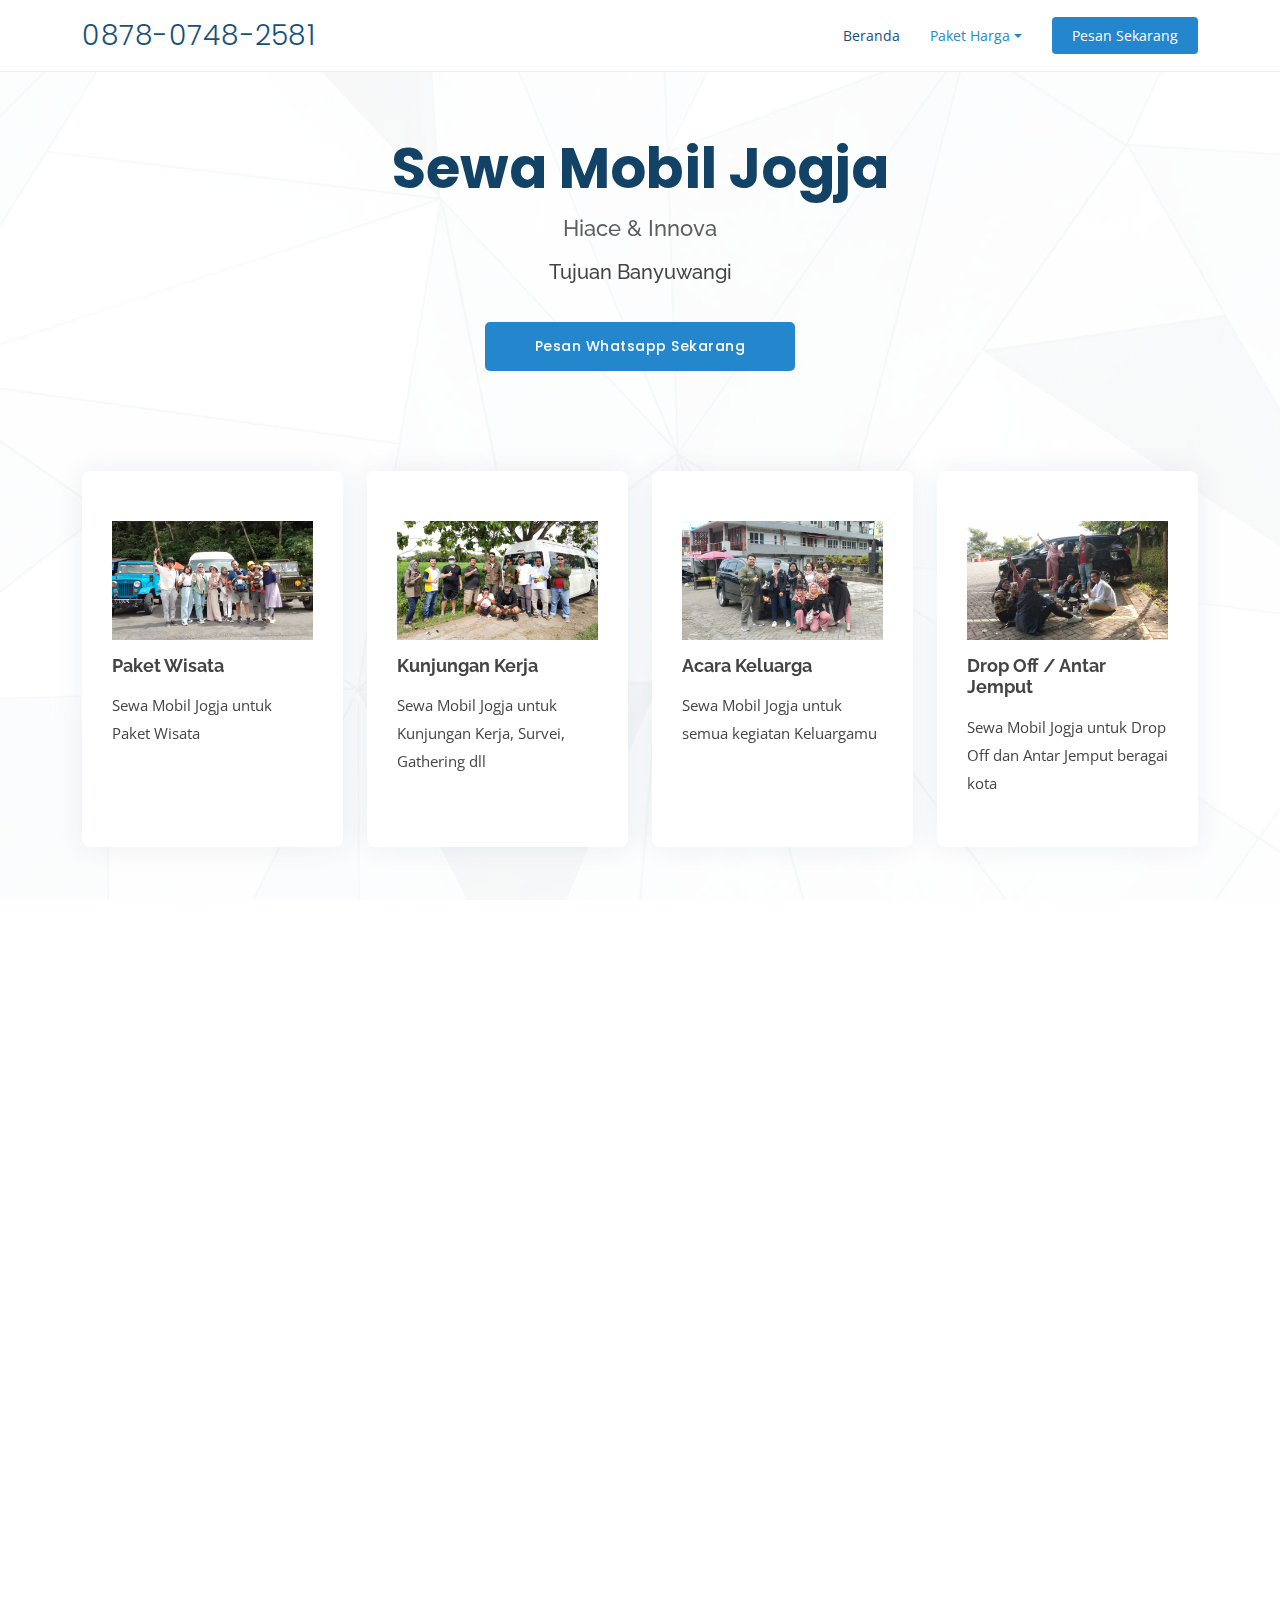
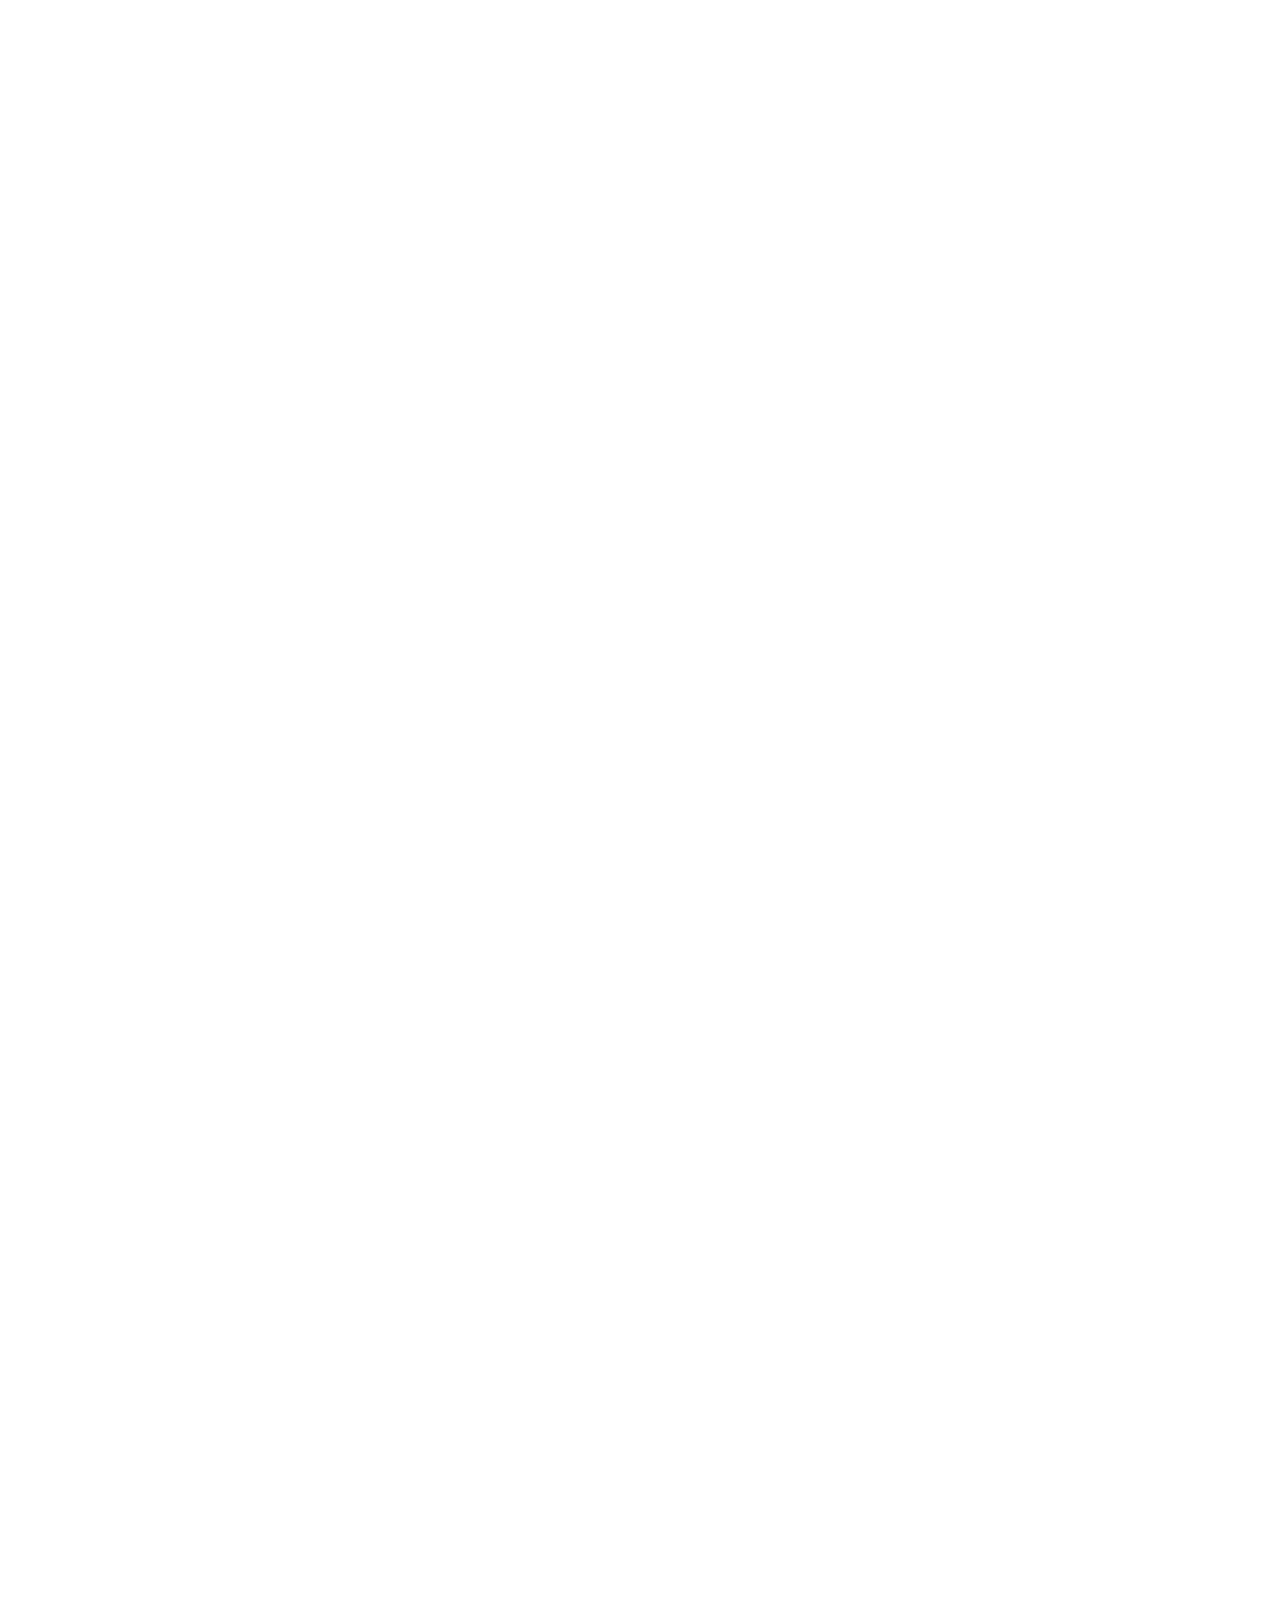
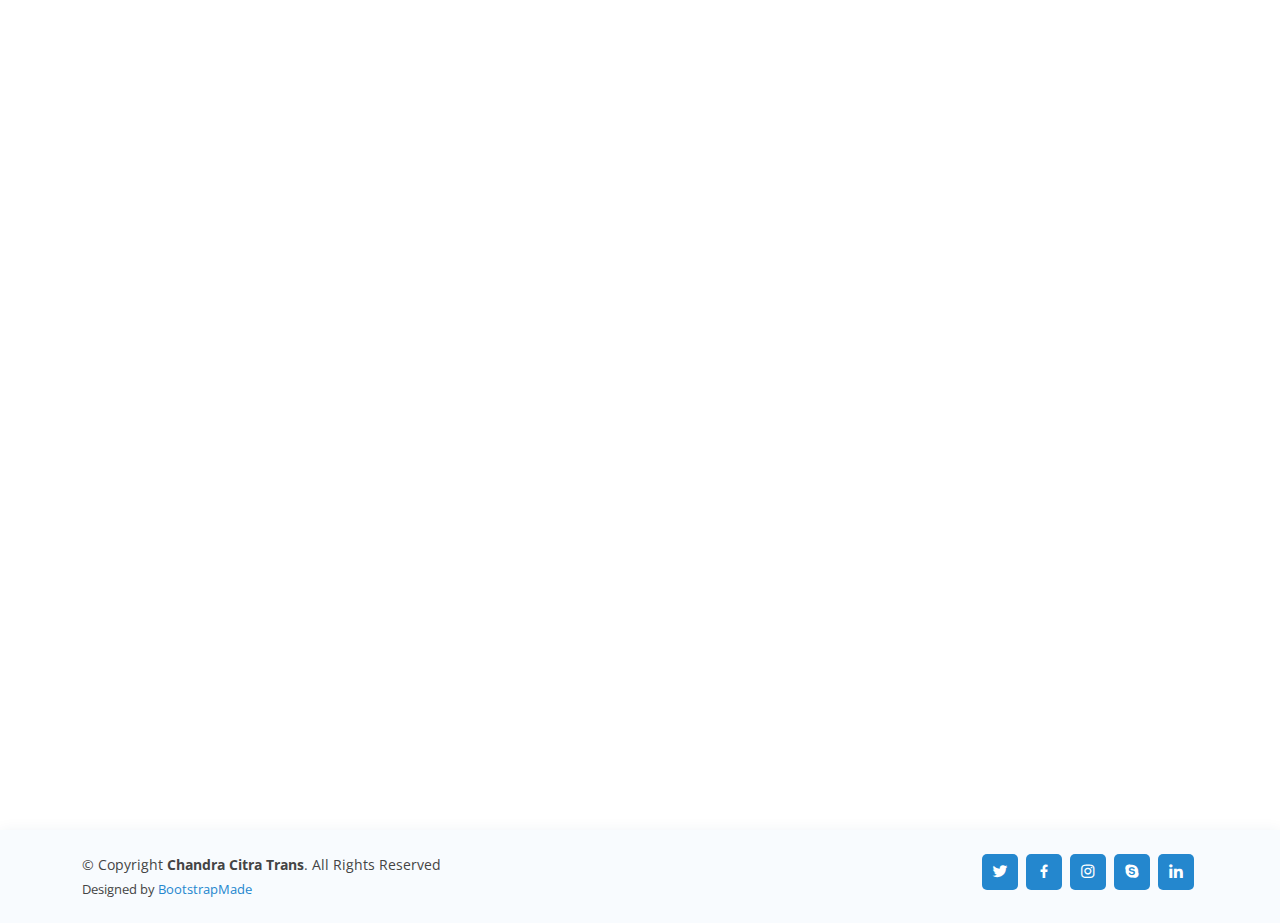
<file: mobiljogjabanyuwangi.html>
<!DOCTYPE html>
<html lang="en">
  <head>
    <meta charset="utf-8" />
    <meta content="width=device-width, initial-scale=1.0" name="viewport" />

    <title>0878-0748-2581 Sewa Mobil Jogja - Daftar Harga Lengkap Sewa Mobil Jogja</title>
    <meta content="Sewa Mobil Jogja - Daftar Harga Lengkap Sewa Mobil Jogja" name="description" />
    <meta content="Sewa Mobil Jogja" name="keywords" />

    <!-- Favicons -->
    <link href="assets/img/favicon.png" rel="icon" />
    <link href="assets/img/apple-touch-icon.png" rel="apple-touch-icon" />

    <!-- Google Fonts -->
    <link
      href="https://fonts.googleapis.com/css?family=Open+Sans:300,300i,400,400i,600,600i,700,700i|Raleway:300,300i,400,400i,500,500i,600,600i,700,700i|Poppins:300,300i,400,400i,500,500i,600,600i,700,700i"
      rel="stylesheet"
    />

    <!-- Vendor CSS Files -->
    <link href="assets/vendor/aos/aos.css" rel="stylesheet" />
    <link
      href="assets/vendor/bootstrap/css/bootstrap.min.css"
      rel="stylesheet"
    />
    <link
      href="assets/vendor/bootstrap-icons/bootstrap-icons.css"
      rel="stylesheet"
    />
    <link href="assets/vendor/boxicons/css/boxicons.min.css" rel="stylesheet" />
    <link
      href="assets/vendor/glightbox/css/glightbox.min.css"
      rel="stylesheet"
    />
    <link href="assets/vendor/remixicon/remixicon.css" rel="stylesheet" />
    <link href="assets/vendor/swiper/swiper-bundle.min.css" rel="stylesheet" />

    <!-- Template Main CSS File -->
    <link href="assets/css/style.css" rel="stylesheet" />

    <!-- =======================================================
  * Template Name: OnePage - v4.6.0
  * Template URL: https://bootstrapmade.com/onepage-multipurpose-bootstrap-template/
  * Author: BootstrapMade.com
  * License: https://bootstrapmade.com/license/
  ======================================================== -->
  </head>

  <body>
    <!-- ======= Header ======= -->
    <header id="header" class="fixed-top">
      <div class="container d-flex align-items-center justify-content-between">
        <h1 class="logo">
          <a
            target="_blank"
            href="https://api.whatsapp.com/send?phone=6287807482581&text=Hallo Chandra Citra Trans, Saya mau sewa mobil Innova / Hiace"
            >0878-0748-2581</a
          >
        </h1>
        <!-- Uncomment below if you prefer to use an image logo -->
        <!-- <a href="index.html" class="logo"><img src="assets/img/logo.png" alt="Sewa Mobil Jogja" class="img-fluid"></a>-->

        <nav id="navbar" class="navbar">
          <ul>
            <li>
              <a class="nav-link scrollto" href="index.htm">Beranda</a>
            </li>
            <!-- <li><a class="nav-link scrollto" href="#about">About</a></li> -->
            

            <li class="nav-item dropdown">
              <a class="nav-link dropdown-toggle active" href="#" role="button" data-bs-toggle="dropdown" aria-expanded="false">
                Paket Harga
              </a>
              <ul class="dropdown-menu">
                <li><a class="dropdown-item" href="index.html#pricing">Jogja</a></li>
                <li><a class="dropdown-item" href="mobiljogjadieng.html">Dieng</a></li>
                <li><a class="dropdown-item" href="mobiljogjasemarang.html">Semarang</a></li>
                <li><a class="dropdown-item" href="mobiljogjacilacap.html">Cilacap</a></li>
                <li><a class="dropdown-item" href="mobiljogjajakarta.html">Jakarta</a></li>
                <li><a class="dropdown-item" href="mobiljogjamalang.html">Malang</a></li>
                <li><a class="dropdown-item" href="mobiljogjabanyuwangi.html">Banyuwangi (Aktif)</a></li>
                <li><a class="dropdown-item" href="mobiljogjabali.html">Bali</a></li>
                <li><a class="dropdown-item" href="https://api.whatsapp.com/send?phone=6287807482581&text=Hallo Chandra Citra Trans,
                   Saya mau Sewa Mobil Jogja untuk tujuan . . ." target="_blank">Kota Lainnya</a></li>
              </ul>
            </li>

            <li>
              <a
                class="getstarted"
                target="_blank"
                href="https://api.whatsapp.com/send?phone=6287807482581&text=Hallo Chandra Citra Trans, Saya mau memesan Hiace/Innova"
                >Pesan Sekarang</a
              >
            </li>
          </ul>
          <i class="bi bi-list mobile-nav-toggle"></i>
        </nav>
        <!-- .navbar -->
      </div>
    </header>
    <!-- End Header -->

    <!-- ======= Hero Section ======= -->
    <section id="hero" class="d-flex align-items-center">
      <div
        class="container position-relative"
        data-aos="fade-up"
        data-aos-delay="100"
      >
        <div class="row justify-content-center">
          <div class="col-xl-10 col-lg-10 text-center">
            <h1>Sewa Mobil Jogja</h1>
            <h2>Hiace & Innova</h2>
            <h3>Tujuan Banyuwangi</h3>
          </div>
        </div>
        <div class="text-center">
          <a
            target="_blank"
            href="https://api.whatsapp.com/send?phone=6287807482581&text=Hallo Chandra Citra Trans, 
            Saya mau memesan Hiace/Innova tujuan Banyuwangi"
            class="btn-get-started scrollto"
            >Pesan Whatsapp Sekarang</a
          >
        </div>

        <div class="row icon-boxes">
          <div
            class="col-md-6 col-lg-3 d-flex align-items-stretch mb-5 mb-lg-0"
            data-aos="zoom-in"
            data-aos-delay="200"
          >
            
              <div class="icon-box">
                <!-- <div class="icon"><i class="ri-stack-line"></i></div> -->

                <img
                  src="assets/img/gambar1/CJ Tour Paket Wisata.png"
                  class="img-fluid"
                  width="100%"
                  alt="Sewa Mobil Jogja"
                  srcset=""
                />
                <h4 class="title">Paket Wisata</h4>
                <p class="description">
                  Sewa Mobil Jogja untuk Paket Wisata
                </p>
              </div>
            
          </div>

          <div
            class="col-md-6 col-lg-3 d-flex align-items-stretch mb-5 mb-lg-0"
            data-aos="zoom-in"
            data-aos-delay="200"
          >
           
              <div class="icon-box">
                <!-- <div class="icon"><i class="ri-stack-line"></i></div> -->

                <img
                  src="assets/img/gambar1/CJ Tour Kunjungan.png"
                  class="img-fluid"
                  width="100%"
                  alt="Sewa Mobil Jogja"
                  srcset=""
                />
                <h4 class="title">Kunjungan Kerja</h4>
                <p class="description">Sewa Mobil Jogja untuk Kunjungan Kerja, Survei, Gathering dll</p>
              </div>
           
          </div>

          <div
            class="col-md-6 col-lg-3 d-flex align-items-stretch mb-5 mb-lg-0"
            data-aos="zoom-in"
            data-aos-delay="200"
          >
           
              <div class="icon-box">
                <!-- <div class="icon"><i class="ri-stack-line"></i></div> -->

                <img
                  src="assets/img/gambar1/CJ Tour Keluarga.png"
                  class="img-fluid"
                  width="100%"
                  alt="Sewa Mobil Jogja"
                  srcset=""
                />
                <h4 class="title">Acara Keluarga</h4>
                <p class="description">Sewa Mobil Jogja untuk semua kegiatan Keluargamu</p>
              </div>
            
          </div>

          <div
            class="col-md-6 col-lg-3 d-flex align-items-stretch mb-5 mb-lg-0"
            data-aos="zoom-in"
            data-aos-delay="200"
          >
           
              <div class="icon-box">
                <!-- <div class="icon"><i class="ri-stack-line"></i></div> -->

                <img
                  src="assets/img/gambar1/CJ Tour Drop.png"
                  class="img-fluid"
                  width="100%"
                  alt="Sewa Mobil Jogja"
                  srcset=""
                />
                <h4 class="title">Drop Off / Antar Jemput</h4>
                <p class="description">Sewa Mobil Jogja untuk Drop Off dan Antar Jemput beragai kota</p>
              </div>
           
          </div>
        </div>
      </div>
    </section>
    <!-- End Hero -->

    <main id="main">
      <!-- ======= Pricing Section ======= -->
      <section id="pricing" class="pricing">
        <div class="container" data-aos="fade-up">
          <div class="section-title">
            <h2>Paket Harga Sewa Mobil Jogja</h2>
            <p>
              Untuk Tujuan Banyuwangi
            </p>
          </div>

          <div class="row">
            <div
              class="col-lg-4 col-md-6"
              data-aos="zoom-im"
              data-aos-delay="100"
            >
              <div class="box">
                <h3>Banyuwangi</h3>
                <p>Hiace Commuter</p>
                <img
                  src="assets/img/gambar1/commuter.png"
                  class="img-fluid"
                  alt="Sewa Mobil Jogja"
                  srcset=""
                />
                <h4><sup>IDR</sup>4.800k<span> / All In</span></h4>
                <ul>
                  <li>Hiace + Driver + BBM</li>
                  <li>Full Tol Solo PP</li>
                  <li>3 Hari Trip</li>
                  <li class="na">Parkir + Makan Driver</li>
                  <li class="na">Inap Driver</li>
                </ul>
                <div class="btn-wrap">
                  <a
                    target="_blank"
                    href="https://api.whatsapp.com/send?phone=6287807482581&text=Hallo Chandra Citra Trans, 
                    Saya mau memesan Hiace untuk Tujuan Banyuwangi IDR 4.800k Paket All In 3 Hari"
                    class="btn-buy"
                    >Pesan Sekarang</a
                  >
                </div>
              </div>
            </div>

            <div
              class="col-lg-4 col-md-6 mt-4 mt-md-0"
              data-aos="zoom-in"
              data-aos-delay="100"
            >
              <div class="box">
                <h3>Banyuwangi</h3>
                <p>Hiace Commuter</p>
                <img
                  src="assets/img/gambar1/commuter.png"
                  class="img-fluid"
                  alt="Sewa Mobil Jogja"
                  srcset=""
                />
                <h4><sup>IDR</sup>5.250k<span> / Lengkap</span></h4>
                <ul>
                  <li>Hiace + Driver + BBM</li>
                  <li>Full Tol Solo PP</li>
                  <li>3 Hari Trip</li>
                  <li>Parkir + Makan Driver</li>
                  <li class="na">Inap Driver</li>
                </ul>
                <div class="btn-wrap">
                  <a
                    target="_blank"
                    href="https://api.whatsapp.com/send?phone=6287807482581&text=Hallo Chandra Citra Trans, 
                    Saya mau memesan Hiace Tujuan Banyuwangi IDR 5.250k Paket Lengkap 3 Hari"
                    class="btn-buy"
                    >Pesan Sekarang</a
                  >
                </div>
              </div>
            </div>

            <div
              class="col-lg-4 col-md-6 mt-4 mt-lg-0"
              data-aos="zoom-in"
              data-aos-delay="100"
            >
              <div class="box">
                <h3>Banyuwangi</h3>
                <p>Hiace Commuter</p>
                <img
                  src="assets/img/gambar1/commuter.png"
                  class="img-fluid"
                  alt="Sewa Mobil Jogja"
                  srcset=""
                />
                <h4><sup>IDR</sup>5.850k<span> / Spesial</span></h4>
                <ul>
                  <li>Hiace + Driver + BBM</li>
                  <li>Full Tol Solo PP</li>
                  <li>3 Hari Trip</li>
                  <li>Parkir + Makan Driver</li>
                  <li>Inap Driver</li>
                </ul>
                <div class="btn-wrap">
                  <a
                    target="_blank"
                    href="https://api.whatsapp.com/send?phone=6287807482581&text=Hallo Chandra Citra Trans, 
                    Saya mau memesan Hiace untuk Tujuan Banyuwangi IDR 5.850k Paket Spesial 3 Hari"
                    class="btn-buy"
                    >Pesan Sekarang</a
                  >
                </div>
              </div>
            </div>

            <div
              class="col-lg-4 col-md-6"
              data-aos="zoom-im"
              data-aos-delay="100"
            >
              <div class="box mt-5">
                <h3>Banyuwangi</h3>
                <p>Innova Reborn</p>
                <img
                  src="assets/img/gambar1/innova.png"
                  class="img-fluid"
                  alt="Sewa Mobil Jogja"
                  srcset=""
                />
                <h4><sup>IDR</sup>3.750k<span> / All In</span></h4>
                <ul>
                  <li>Innova + Driver + BBM</li>
                  <li>Full Tol Solo PP</li>
                  <li>3 Hari Trip</li>
                  <li class="na">Parkir + Makan Driver</li>
                  <li class="na">Inap Driver</li>
                </ul>
                <div class="btn-wrap">
                  <a
                    target="_blank"
                    href="https://api.whatsapp.com/send?phone=6287807482581&text=Hallo Chandra Citra Trans, 
                    Saya mau memesan Innova Tujuan Banyuwangi IDR 3.750k Paket All In 3 Hari"
                    class="btn-buy"
                    >Pesan Sekarang</a
                  >
                </div>
              </div>
            </div>

            <div
              class="col-lg-4 col-md-6 mt-4 mt-md-0"
              data-aos="zoom-in"
              data-aos-delay="100"
            >
              <div class="box mt-5">
                <h3>Banyuwangi</h3>
                <p>Innova Reborn</p>
                <img
                  src="assets/img/gambar1/innova.png"
                  class="img-fluid"
                  alt="Sewa Mobil Jogja"
                  srcset=""
                />
                <h4><sup>IDR</sup>4.200k<span> / Lengkap</span></h4>
                <ul>
                  <li>Innova + Driver + BBM</li>
                  <li>Full Tol Solo PP</li>
                  <li>3 Hari Trip</li>
                  <li>Parkir + Makan Driver</li>
                  <li class="na">Inap Driver</li>
                </ul>
                <div class="btn-wrap">
                  <a
                    target="_blank"
                    href="https://api.whatsapp.com/send?phone=6287807482581&text=Hallo Chandra Citra Trans, 
                    Saya mau memesan Innova untuk Tujuan Banyuwangi IDR 4.200k Paket Lengkap 3 Hari"
                    class="btn-buy"
                    >Pesan Sekarang</a
                  >
                </div>
              </div>
            </div>

            <div
              class="col-lg-4 col-md-6 mt-4 mt-lg-0"
              data-aos="zoom-in"
              data-aos-delay="100"
            >
              <div class="box mt-5">
                <h3>Banyuwangi</h3>
                <p>Innova Reborn</p>
                <img
                  src="assets/img/gambar1/innova.png"
                  class="img-fluid"
                  alt="Sewa Mobil Jogja"
                  srcset=""
                />
                <h4><sup>IDR</sup>4.700k<span> / Spesial</span></h4>
                <ul>
                  <li>Innova + Driver + BBM</li>
                  <li>Full Tol Solo PP</li>
                  <li>3 Hari Trip</li>
                  <li>Parkir + Makan Driver</li>
                  <li>Inap Driver</li>
                </ul>
                <div class="btn-wrap">
                  <a
                    target="_blank"
                    href="https://api.whatsapp.com/send?phone=6287807482581&text=Hallo Chandra Citra Trans, 
                    Saya mau memesan Innova untuk Tujuan Banyuwangi IDR 4.700k Paket Spesial 3 Hari"
                    class="btn-buy"
                    >Pesan Sekarang</a
                  >
                </div>
              </div>
            </div>
          </div>
        </div>
      </section>
      <!-- End Pricing Section -->

      <!-- ======= Portfolio Section ======= -->
      <section id="portfolio" class="portfolio">
        <div class="container" data-aos="fade-up">
          <div class="section-title">
            <h2>Galeri</h2>
          </div>

          <div
            class="row portfolio-container"
            data-aos="fade-up"
            data-aos-delay="300"
          >
            <div class="col-lg-4 col-md-6 portfolio-item filter-app">
              <div class="portfolio-wrap">
                <img
                  src="assets/img/portfolio/galeri-1.png"
                  class="img-fluid"
                  alt="Sewa Mobil Jogja"
                />
              </div>
            </div>

            <div class="col-lg-4 col-md-6 portfolio-item filter-web">
              <div class="portfolio-wrap">
                <img
                  src="assets/img/portfolio/galeri-2.png"
                  class="img-fluid"
                  alt="Sewa Mobil Jogja"
                />
              </div>
            </div>

            <div class="col-lg-4 col-md-6 portfolio-item filter-app">
              <div class="portfolio-wrap">
                <img
                  src="assets/img/portfolio/galeri-3.png"
                  class="img-fluid"
                  alt="Sewa Mobil Jogja"
                />
              </div>
            </div>

            <div class="col-lg-4 col-md-6 portfolio-item filter-card">
              <div class="portfolio-wrap">
                <img
                  src="assets/img/portfolio/galeri-4.png"
                  class="img-fluid"
                  alt="Sewa Mobil Jogja"
                />
              </div>
            </div>

            <div class="col-lg-4 col-md-6 portfolio-item filter-web">
              <div class="portfolio-wrap">
                <img
                  src="assets/img/portfolio/galeri-5.png"
                  class="img-fluid"
                  alt="Sewa Mobil Jogja"
                />
              </div>
            </div>

            <div class="col-lg-4 col-md-6 portfolio-item filter-app">
              <div class="portfolio-wrap">
                <img
                  src="assets/img/portfolio/galeri-6.png"
                  class="img-fluid"
                  alt="Sewa Mobil Jogja"
                />
              </div>
            </div>

            <div class="col-lg-4 col-md-6 portfolio-item filter-card">
              <div class="portfolio-wrap">
                <img
                  src="assets/img/portfolio/galeri-7.png"
                  class="img-fluid"
                  alt="Sewa Mobil Jogja"
                />
              </div>
            </div>

            <div class="col-lg-4 col-md-6 portfolio-item filter-card">
              <div class="portfolio-wrap">
                <img
                  src="assets/img/portfolio/galeri-8.png"
                  class="img-fluid"
                  alt="Sewa Mobil Jogja"
                />
              </div>
            </div>

            <div class="col-lg-4 col-md-6 portfolio-item filter-web">
              <div class="portfolio-wrap">
                <img
                  src="assets/img/portfolio/galeri-9.png"
                  class="img-fluid"
                  alt="Sewa Mobil Jogja"
                />
              </div>
            </div>
          </div>
        </div>
      </section>
      <!-- End Portfolio Section -->

    <!-- End #main -->

    <!-- ======= Footer ======= -->
    <footer id="footer">
      <div class="container d-md-flex py-4">
        <div class="me-md-auto text-center text-md-start">
          <div class="copyright">
            &copy; Copyright <strong><span>Chandra Citra Trans</span></strong
            >. All Rights Reserved
          </div>
          <div class="credits">
            <!-- All the links in the footer should remain intact. -->
            <!-- You can delete the links only if you purchased the pro version. -->
            <!-- Licensing information: https://bootstrapmade.com/license/ -->
            <!-- Purchase the pro version with working PHP/AJAX contact form: https://bootstrapmade.com/onepage-multipurpose-bootstrap-template/ -->
            Designed by <a href="https://bootstrapmade.com/">BootstrapMade</a>
          </div>
        </div>
        <div class="social-links text-center text-md-right pt-3 pt-md-0">
          <a href="#" class="twitter"><i class="bx bxl-twitter"></i></a>
          <a href="#" class="facebook"><i class="bx bxl-facebook"></i></a>
          <a href="#" class="instagram"><i class="bx bxl-instagram"></i></a>
          <a href="#" class="google-plus"><i class="bx bxl-skype"></i></a>
          <a href="#" class="linkedin"><i class="bx bxl-linkedin"></i></a>
        </div>
      </div>
    </footer>
    <!-- End Footer -->

    <div id="preloader"></div>
    <a
      href="#"
      class="back-to-top d-flex align-items-center justify-content-center"
      ><i class="bi bi-arrow-up-short"></i
    ></a>

    <!-- Vendor JS Files -->
    <script src="assets/vendor/aos/aos.js"></script>
    <script src="assets/vendor/bootstrap/js/bootstrap.bundle.min.js"></script>
    <script src="assets/vendor/glightbox/js/glightbox.min.js"></script>
    <script src="assets/vendor/isotope-layout/isotope.pkgd.min.js"></script>
    <script src="assets/vendor/php-email-form/validate.js"></script>
    <script src="assets/vendor/purecounter/purecounter.js"></script>
    <script src="assets/vendor/swiper/swiper-bundle.min.js"></script>

    <!-- Template Main JS File -->
    <script src="assets/js/main.js"></script>
  </body>
</html>
</file>
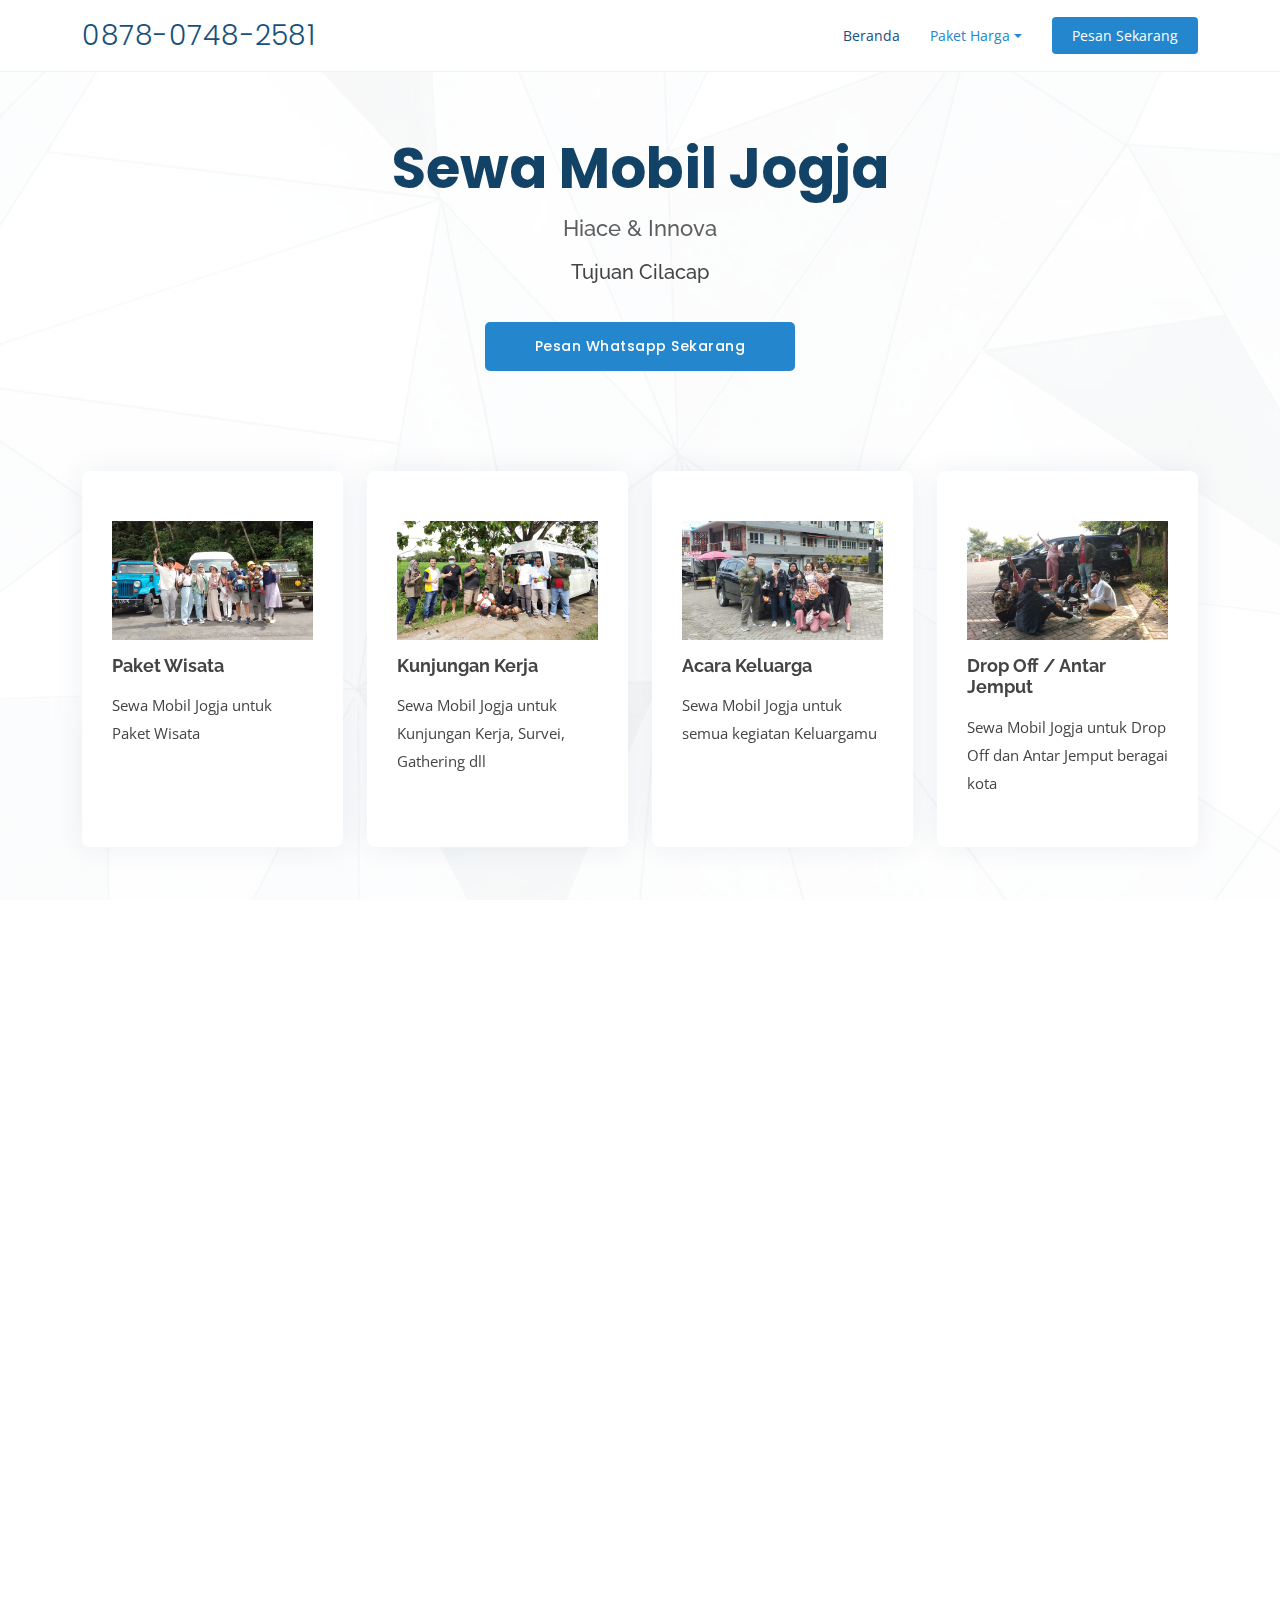
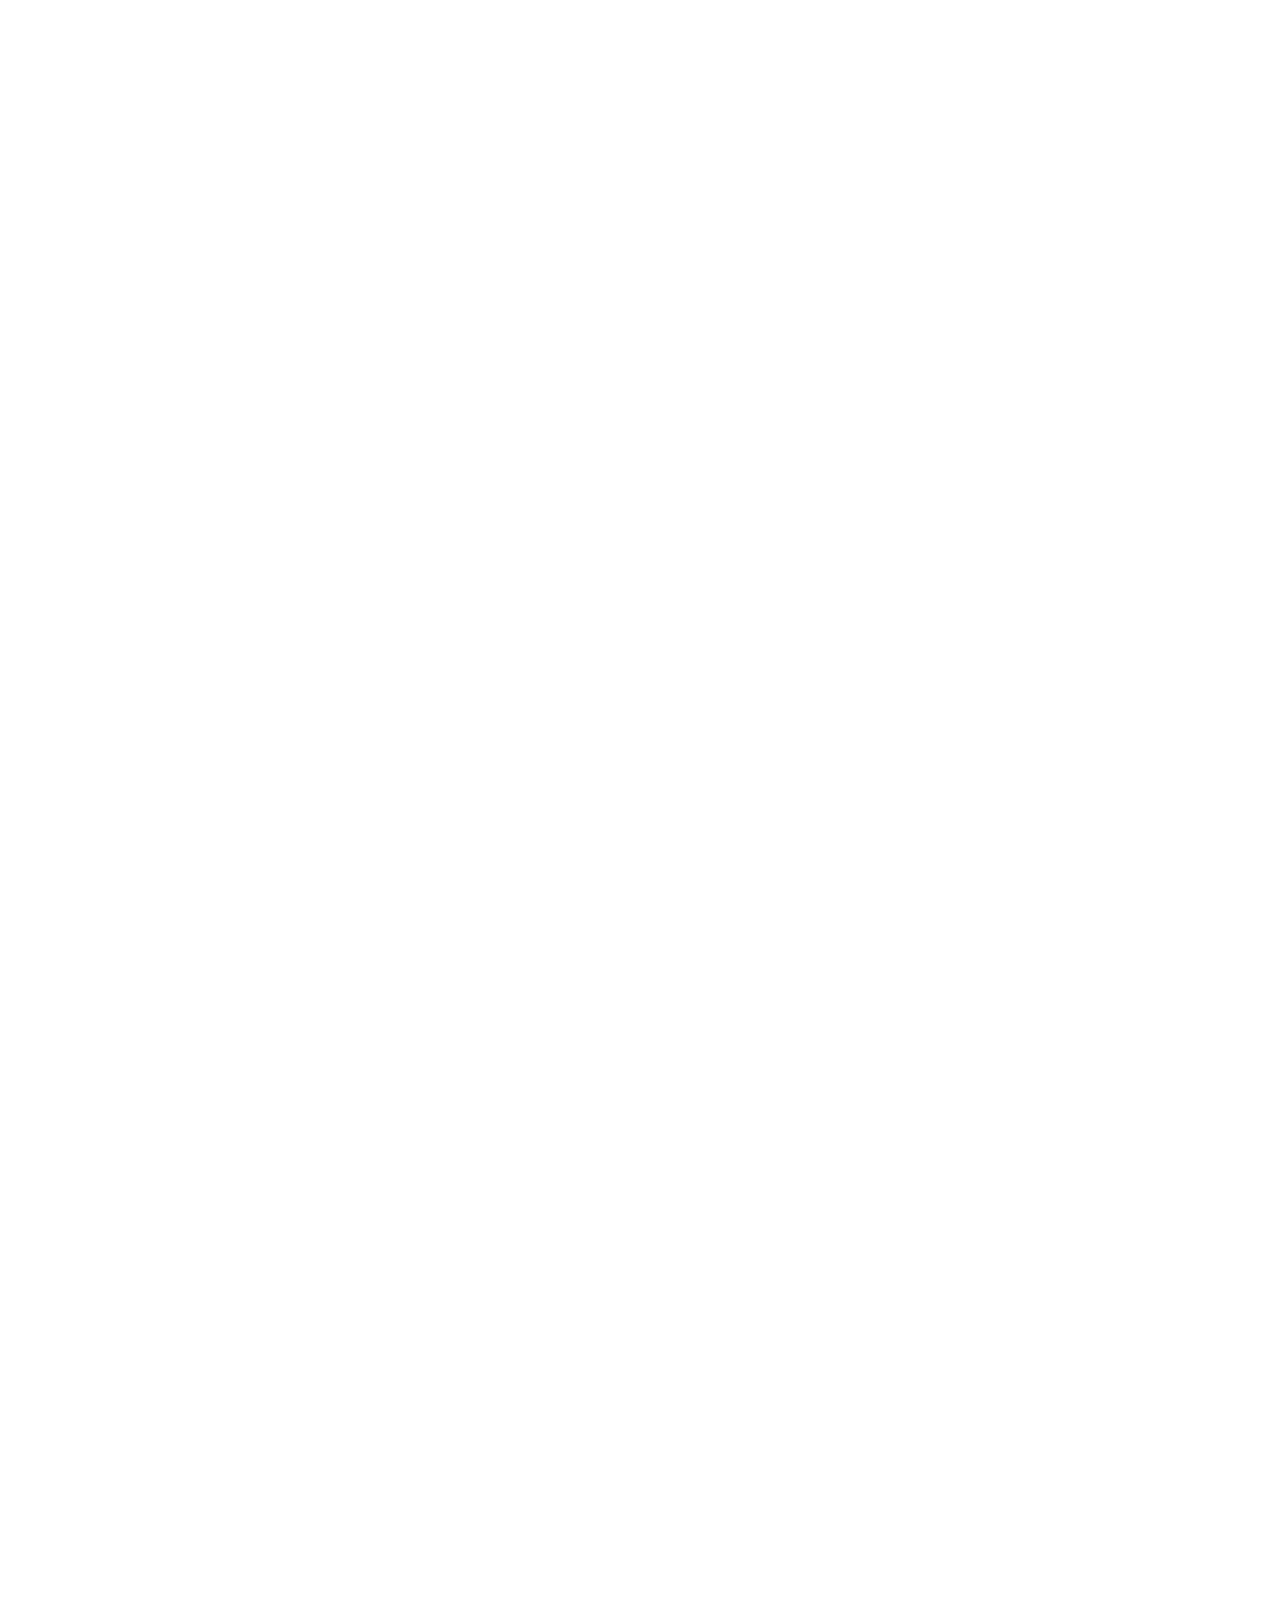
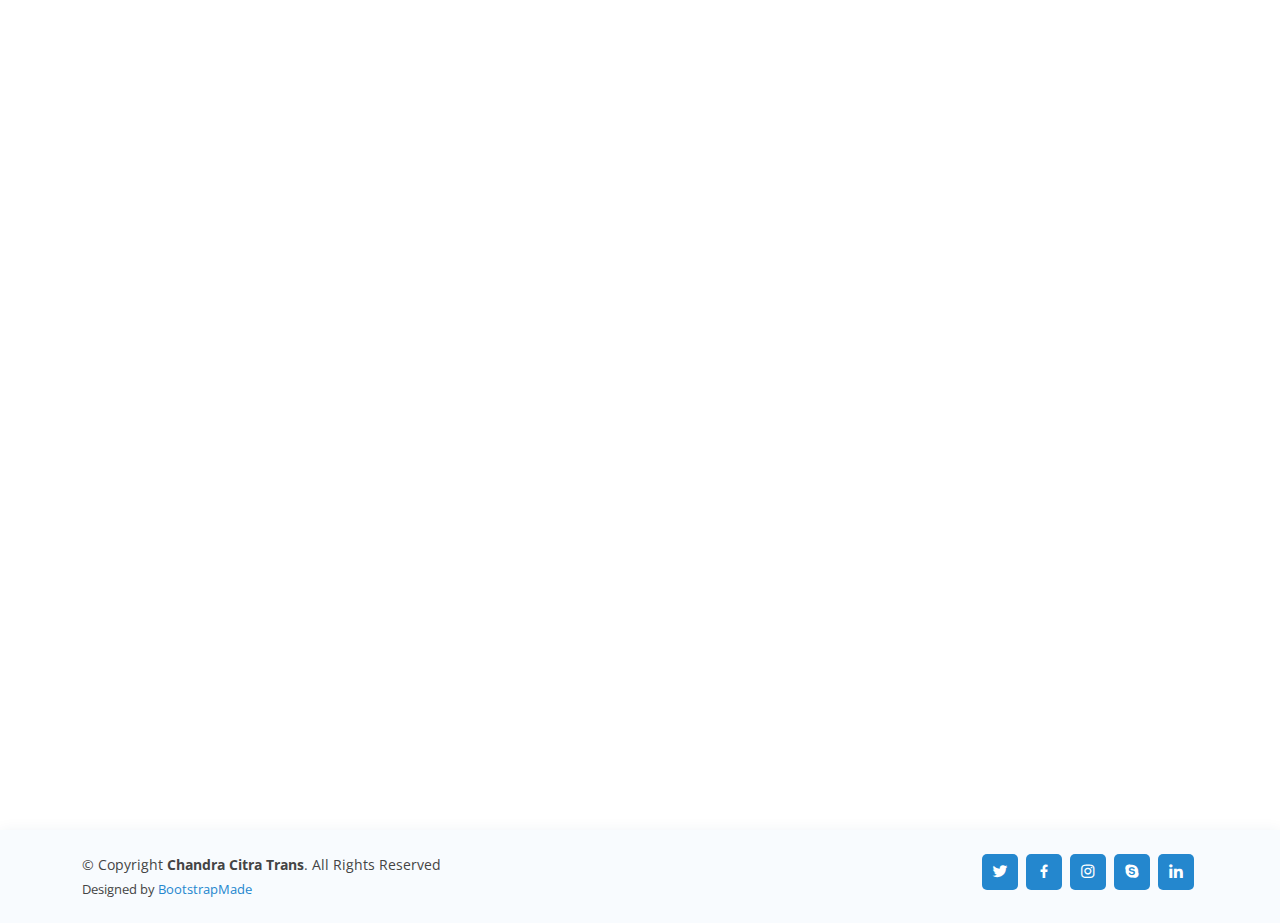
<file: mobiljogjacilacap.html>
<!DOCTYPE html>
<html lang="en">
  <head>
    <meta charset="utf-8" />
    <meta content="width=device-width, initial-scale=1.0" name="viewport" />

    <title>0878-0748-2581 Sewa Mobil Jogja - Daftar Harga Lengkap Sewa Mobil Jogja</title>
    <meta content="Sewa Mobil Jogja - Daftar Harga Lengkap Sewa Mobil Jogja" name="description" />
    <meta content="Sewa Mobil Jogja" name="keywords" />

    <!-- Favicons -->
    <link href="assets/img/favicon.png" rel="icon" />
    <link href="assets/img/apple-touch-icon.png" rel="apple-touch-icon" />

    <!-- Google Fonts -->
    <link
      href="https://fonts.googleapis.com/css?family=Open+Sans:300,300i,400,400i,600,600i,700,700i|Raleway:300,300i,400,400i,500,500i,600,600i,700,700i|Poppins:300,300i,400,400i,500,500i,600,600i,700,700i"
      rel="stylesheet"
    />

    <!-- Vendor CSS Files -->
    <link href="assets/vendor/aos/aos.css" rel="stylesheet" />
    <link
      href="assets/vendor/bootstrap/css/bootstrap.min.css"
      rel="stylesheet"
    />
    <link
      href="assets/vendor/bootstrap-icons/bootstrap-icons.css"
      rel="stylesheet"
    />
    <link href="assets/vendor/boxicons/css/boxicons.min.css" rel="stylesheet" />
    <link
      href="assets/vendor/glightbox/css/glightbox.min.css"
      rel="stylesheet"
    />
    <link href="assets/vendor/remixicon/remixicon.css" rel="stylesheet" />
    <link href="assets/vendor/swiper/swiper-bundle.min.css" rel="stylesheet" />

    <!-- Template Main CSS File -->
    <link href="assets/css/style.css" rel="stylesheet" />

    <!-- =======================================================
  * Template Name: OnePage - v4.6.0
  * Template URL: https://bootstrapmade.com/onepage-multipurpose-bootstrap-template/
  * Author: BootstrapMade.com
  * License: https://bootstrapmade.com/license/
  ======================================================== -->
  </head>

  <body>
    <!-- ======= Header ======= -->
    <header id="header" class="fixed-top">
      <div class="container d-flex align-items-center justify-content-between">
        <h1 class="logo">
          <a
            target="_blank"
            href="https://api.whatsapp.com/send?phone=6287807482581&text=Hallo Chandra Citra Trans, Saya mau sewa mobil Innova / Hiace"
            >0878-0748-2581</a
          >
        </h1>
        <!-- Uncomment below if you prefer to use an image logo -->
        <!-- <a href="index.html" class="logo"><img src="assets/img/logo.png" alt="Sewa Mobil Jogja" class="img-fluid"></a>-->

        <nav id="navbar" class="navbar">
          <ul>
            <li>
              <a class="nav-link scrollto" href="index.htm">Beranda</a>
            </li>
            <!-- <li><a class="nav-link scrollto" href="#about">About</a></li> -->
            

            <li class="nav-item dropdown">
              <a class="nav-link dropdown-toggle active" href="#" role="button" data-bs-toggle="dropdown" aria-expanded="false">
                Paket Harga
              </a>
              <ul class="dropdown-menu">
                <li><a class="dropdown-item" href="index.html#pricing">Jogja</a></li>
                <li><a class="dropdown-item" href="mobiljogjadieng.html">Dieng</a></li>
                <li><a class="dropdown-item" href="mobiljogjasemarang.html">Semarang</a></li>
                <li><a class="dropdown-item" href="mobiljogjacilacap.html">Cilacap (Aktif )</a></li>
                <li><a class="dropdown-item" href="mobiljogjajakarta.html">Jakarta</a></li>
                <li><a class="dropdown-item" href="mobiljogjamalang.html">Malang</a></li>
                <li><a class="dropdown-item" href="mobiljogjabanyuwangi.html">Banyuwangi</a></li>
                <li><a class="dropdown-item" href="mobiljogjabali.html">Bali</a></li>
                <li><a class="dropdown-item" href="https://api.whatsapp.com/send?phone=6287807482581&text=Hallo Chandra Citra Trans,
                   Saya mau Sewa Mobil Jogja untuk tujuan . . ." target="_blank">Kota Lainnya</a></li>
              </ul>
            </li>

            <li>
              <a
                class="getstarted"
                target="_blank"
                href="https://api.whatsapp.com/send?phone=6287807482581&text=Hallo Chandra Citra Trans, Saya mau memesan Hiace/Innova"
                >Pesan Sekarang</a
              >
            </li>
          </ul>
          <i class="bi bi-list mobile-nav-toggle"></i>
        </nav>
        <!-- .navbar -->
      </div>
    </header>
    <!-- End Header -->

    <!-- ======= Hero Section ======= -->
    <section id="hero" class="d-flex align-items-center">
      <div
        class="container position-relative"
        data-aos="fade-up"
        data-aos-delay="100"
      >
        <div class="row justify-content-center">
          <div class="col-xl-10 col-lg-10 text-center">
            <h1>Sewa Mobil Jogja</h1>
            <h2>Hiace & Innova</h2>
            <h3>Tujuan Cilacap</h3>
          </div>
        </div>
        <div class="text-center">
          <a
            target="_blank"
            href="https://api.whatsapp.com/send?phone=6287807482581&text=Hallo Chandra Citra Trans, 
            Saya mau memesan Hiace/Innova tujuan Cilacap"
            class="btn-get-started scrollto"
            >Pesan Whatsapp Sekarang</a
          >
        </div>

        <div class="row icon-boxes">
          <div
            class="col-md-6 col-lg-3 d-flex align-items-stretch mb-5 mb-lg-0"
            data-aos="zoom-in"
            data-aos-delay="200"
          >
            
              <div class="icon-box">
                <!-- <div class="icon"><i class="ri-stack-line"></i></div> -->

                <img
                  src="assets/img/gambar1/CJ Tour Paket Wisata.png"
                  class="img-fluid"
                  width="100%"
                  alt="Sewa Mobil Jogja"
                  srcset=""
                />
                <h4 class="title">Paket Wisata</h4>
                <p class="description">
                  Sewa Mobil Jogja untuk Paket Wisata
                </p>
              </div>
            
          </div>

          <div
            class="col-md-6 col-lg-3 d-flex align-items-stretch mb-5 mb-lg-0"
            data-aos="zoom-in"
            data-aos-delay="200"
          >
           
              <div class="icon-box">
                <!-- <div class="icon"><i class="ri-stack-line"></i></div> -->

                <img
                  src="assets/img/gambar1/CJ Tour Kunjungan.png"
                  class="img-fluid"
                  width="100%"
                  alt="Sewa Mobil Jogja"
                  srcset=""
                />
                <h4 class="title">Kunjungan Kerja</h4>
                <p class="description">Sewa Mobil Jogja untuk Kunjungan Kerja, Survei, Gathering dll</p>
              </div>
           
          </div>

          <div
            class="col-md-6 col-lg-3 d-flex align-items-stretch mb-5 mb-lg-0"
            data-aos="zoom-in"
            data-aos-delay="200"
          >
           
              <div class="icon-box">
                <!-- <div class="icon"><i class="ri-stack-line"></i></div> -->

                <img
                  src="assets/img/gambar1/CJ Tour Keluarga.png"
                  class="img-fluid"
                  width="100%"
                  alt="Sewa Mobil Jogja"
                  srcset=""
                />
                <h4 class="title">Acara Keluarga</h4>
                <p class="description">Sewa Mobil Jogja untuk semua kegiatan Keluargamu</p>
              </div>
            
          </div>

          <div
            class="col-md-6 col-lg-3 d-flex align-items-stretch mb-5 mb-lg-0"
            data-aos="zoom-in"
            data-aos-delay="200"
          >
           
              <div class="icon-box">
                <!-- <div class="icon"><i class="ri-stack-line"></i></div> -->

                <img
                  src="assets/img/gambar1/CJ Tour Drop.png"
                  class="img-fluid"
                  width="100%"
                  alt="Sewa Mobil Jogja"
                  srcset=""
                />
                <h4 class="title">Drop Off / Antar Jemput</h4>
                <p class="description">Sewa Mobil Jogja untuk Drop Off dan Antar Jemput beragai kota</p>
              </div>
           
          </div>
        </div>
      </div>
    </section>
    <!-- End Hero -->

    <main id="main">
      <!-- ======= Pricing Section ======= -->
      <section id="pricing" class="pricing">
        <div class="container" data-aos="fade-up">
          <div class="section-title">
            <h2>Paket Harga Sewa Mobil Jogja</h2>
            <p>
              Untuk Tujuan Cilacap
            </p>
          </div>

          <div class="row">
            <div
              class="col-lg-4 col-md-6"
              data-aos="zoom-im"
              data-aos-delay="100"
            >
              <div class="box">
                <h3>Cilacap</h3>
                <p>Hiace Commuter</p>
                <img
                  src="assets/img/gambar1/commuter.png"
                  class="img-fluid"
                  alt="Sewa Mobil Jogja"
                  srcset=""
                />
                <h4><sup>IDR</sup>1.500k<span> / All In</span></h4>
                <ul>
                  <li>Hiace + Driver + BBM</li>
                  <li>Sepuasnya Seharian</li>
                  <li class="na">Parkir + Makan Driver</li>
                  <li class="na">Dokumentasi</li>
                  <li class="na">Tiket Wisata</li>
                </ul>
                <div class="btn-wrap">
                  <a
                    target="_blank"
                    href="https://api.whatsapp.com/send?phone=6287807482581&text=Hallo Chandra Citra Trans, 
                    Saya mau memesan Hiace untuk Tujuan Cilacap IDR 1.500k Paket All In"
                    class="btn-buy"
                    >Pesan Sekarang</a
                  >
                </div>
              </div>
            </div>

            <div
              class="col-lg-4 col-md-6 mt-4 mt-md-0"
              data-aos="zoom-in"
              data-aos-delay="100"
            >
              <div class="box">
                <h3>Cilacap</h3>
                <p>Hiace Commuter</p>
                <img
                  src="assets/img/gambar1/commuter.png"
                  class="img-fluid"
                  alt="Sewa Mobil Jogja"
                  srcset=""
                />
                <h4><sup>IDR</sup>1.650k<span> / Lengkap</span></h4>
                <ul>
                  <li>Hiace + Driver + BBM</li>
                  <li>Sepuasnya Seharian</li>
                  <li>Parkir + Makan Driver</li>
                  <li class="na">Dokumentasi</li>
                  <li class="na">Tiket Wisata</li>
                </ul>
                <div class="btn-wrap">
                  <a
                    target="_blank"
                    href="https://api.whatsapp.com/send?phone=6287807482581&text=Hallo Chandra Citra Trans, 
                    Saya mau memesan Hiace Tujuan Cilacap IDR 1.650k Paket Lengkap"
                    class="btn-buy"
                    >Pesan Sekarang</a
                  >
                </div>
              </div>
            </div>

            <div
              class="col-lg-4 col-md-6 mt-4 mt-lg-0"
              data-aos="zoom-in"
              data-aos-delay="100"
            >
              <div class="box">
                <h3>Cilacap</h3>
                <p>Hiace Commuter</p>
                <img
                  src="assets/img/gambar1/commuter.png"
                  class="img-fluid"
                  alt="Sewa Mobil Jogja"
                  srcset=""
                />
                <h4><sup>IDR</sup>1.950k<span> / Spesial</span></h4>
                <ul>
                  <li>Hiace + Driver + BBM</li>
                  <li>Sepuasnya Seharian</li>
                  <li>Parkir + Makan Driver</li>
                  <li>Dokumentasi</li>
                  <li class="na">Tiket Wisata</li>
                </ul>
                <div class="btn-wrap">
                  <a
                    target="_blank"
                    href="https://api.whatsapp.com/send?phone=6287807482581&text=Hallo Chandra Citra Trans, 
                    Saya mau memesan Hiace untuk Tujuan Cilacap IDR 1.950k Paket Spesial"
                    class="btn-buy"
                    >Pesan Sekarang</a
                  >
                </div>
              </div>
            </div>

            <div
              class="col-lg-4 col-md-6"
              data-aos="zoom-im"
              data-aos-delay="100"
            >
              <div class="box mt-5">
                <h3>Cilacap</h3>
                <p>Innova Reborn</p>
                <img
                  src="assets/img/gambar1/innova.png"
                  class="img-fluid"
                  alt="Sewa Mobil Jogja"
                  srcset=""
                />
                <h4><sup>IDR</sup>950k<span> / All In</span></h4>
                <ul>
                  <li>Innova + Driver + BBM</li>
                  <li>Sepuasnya Seharian</li>
                  <li class="na">Parkir + Makan Driver</li>
                  <li class="na">Dokumentasi</li>
                  <li class="na">Tiket Wisata</li>
                </ul>
                <div class="btn-wrap">
                  <a
                    target="_blank"
                    href="https://api.whatsapp.com/send?phone=6287807482581&text=Hallo Chandra Citra Trans, 
                    Saya mau memesan Innova Tujuan Cilacap IDR 950k Paket All In"
                    class="btn-buy"
                    >Pesan Sekarang</a
                  >
                </div>
              </div>
            </div>

            <div
              class="col-lg-4 col-md-6 mt-4 mt-md-0"
              data-aos="zoom-in"
              data-aos-delay="100"
            >
              <div class="box mt-5">
                <h3>Cilacap</h3>
                <p>Innova Reborn</p>
                <img
                  src="assets/img/gambar1/innova.png"
                  class="img-fluid"
                  alt="Sewa Mobil Jogja"
                  srcset=""
                />
                <h4><sup>IDR</sup>1.100k<span> / Lengkap</span></h4>
                <ul>
                  <li>Innova + Driver + BBM</li>
                  <li>Sepuasnya Seharian</li>
                  <li>Parkir + Makan Driver</li>
                  <li class="na">Dokumentasi</li>
                  <li class="na">Tiket Wisata</li>
                </ul>
                <div class="btn-wrap">
                  <a
                    target="_blank"
                    href="https://api.whatsapp.com/send?phone=6287807482581&text=Hallo Chandra Citra Trans, 
                    Saya mau memesan Innova untuk Tujuan Cilacap IDR 1.100k Paket Lengkap"
                    class="btn-buy"
                    >Pesan Sekarang</a
                  >
                </div>
              </div>
            </div>

            <div
              class="col-lg-4 col-md-6 mt-4 mt-lg-0"
              data-aos="zoom-in"
              data-aos-delay="100"
            >
              <div class="box mt-5">
                <h3>Cilacap</h3>
                <p>Innova Reborn</p>
                <img
                  src="assets/img/gambar1/innova.png"
                  class="img-fluid"
                  alt="Sewa Mobil Jogja"
                  srcset=""
                />
                <h4><sup>IDR</sup>1.450k<span> / Spesial</span></h4>
                <ul>
                  <li>Innova + Driver + BBM</li>
                  <li>Sepuasnya Seharian</li>
                  <li>Parkir + Makan Driver</li>
                  <li>Dokumentasi</li>
                  <li class="na">Tiket Wisata</li>
                </ul>
                <div class="btn-wrap">
                  <a
                    target="_blank"
                    href="https://api.whatsapp.com/send?phone=6287807482581&text=Hallo Chandra Citra Trans, 
                    Saya mau memesan Innova untuk Tujuan Cilacap IDR 1.450k Paket Spesial"
                    class="btn-buy"
                    >Pesan Sekarang</a
                  >
                </div>
              </div>
            </div>
          </div>
        </div>
      </section>
      <!-- End Pricing Section -->

      <!-- ======= Portfolio Section ======= -->
      <section id="portfolio" class="portfolio">
        <div class="container" data-aos="fade-up">
          <div class="section-title">
            <h2>Galeri</h2>
          </div>

          <div
            class="row portfolio-container"
            data-aos="fade-up"
            data-aos-delay="300"
          >
            <div class="col-lg-4 col-md-6 portfolio-item filter-app">
              <div class="portfolio-wrap">
                <img
                  src="assets/img/portfolio/galeri-1.png"
                  class="img-fluid"
                  alt="Sewa Mobil Jogja"
                />
              </div>
            </div>

            <div class="col-lg-4 col-md-6 portfolio-item filter-web">
              <div class="portfolio-wrap">
                <img
                  src="assets/img/portfolio/galeri-2.png"
                  class="img-fluid"
                  alt="Sewa Mobil Jogja"
                />
              </div>
            </div>

            <div class="col-lg-4 col-md-6 portfolio-item filter-app">
              <div class="portfolio-wrap">
                <img
                  src="assets/img/portfolio/galeri-3.png"
                  class="img-fluid"
                  alt="Sewa Mobil Jogja"
                />
              </div>
            </div>

            <div class="col-lg-4 col-md-6 portfolio-item filter-card">
              <div class="portfolio-wrap">
                <img
                  src="assets/img/portfolio/galeri-4.png"
                  class="img-fluid"
                  alt="Sewa Mobil Jogja"
                />
              </div>
            </div>

            <div class="col-lg-4 col-md-6 portfolio-item filter-web">
              <div class="portfolio-wrap">
                <img
                  src="assets/img/portfolio/galeri-5.png"
                  class="img-fluid"
                  alt="Sewa Mobil Jogja"
                />
              </div>
            </div>

            <div class="col-lg-4 col-md-6 portfolio-item filter-app">
              <div class="portfolio-wrap">
                <img
                  src="assets/img/portfolio/galeri-6.png"
                  class="img-fluid"
                  alt="Sewa Mobil Jogja"
                />
              </div>
            </div>

            <div class="col-lg-4 col-md-6 portfolio-item filter-card">
              <div class="portfolio-wrap">
                <img
                  src="assets/img/portfolio/galeri-7.png"
                  class="img-fluid"
                  alt="Sewa Mobil Jogja"
                />
              </div>
            </div>

            <div class="col-lg-4 col-md-6 portfolio-item filter-card">
              <div class="portfolio-wrap">
                <img
                  src="assets/img/portfolio/galeri-8.png"
                  class="img-fluid"
                  alt="Sewa Mobil Jogja"
                />
              </div>
            </div>

            <div class="col-lg-4 col-md-6 portfolio-item filter-web">
              <div class="portfolio-wrap">
                <img
                  src="assets/img/portfolio/galeri-9.png"
                  class="img-fluid"
                  alt="Sewa Mobil Jogja"
                />
              </div>
            </div>
          </div>
        </div>
      </section>
      <!-- End Portfolio Section -->

    <!-- End #main -->

    <!-- ======= Footer ======= -->
    <footer id="footer">
      <div class="container d-md-flex py-4">
        <div class="me-md-auto text-center text-md-start">
          <div class="copyright">
            &copy; Copyright <strong><span>Chandra Citra Trans</span></strong
            >. All Rights Reserved
          </div>
          <div class="credits">
            <!-- All the links in the footer should remain intact. -->
            <!-- You can delete the links only if you purchased the pro version. -->
            <!-- Licensing information: https://bootstrapmade.com/license/ -->
            <!-- Purchase the pro version with working PHP/AJAX contact form: https://bootstrapmade.com/onepage-multipurpose-bootstrap-template/ -->
            Designed by <a href="https://bootstrapmade.com/">BootstrapMade</a>
          </div>
        </div>
        <div class="social-links text-center text-md-right pt-3 pt-md-0">
          <a href="#" class="twitter"><i class="bx bxl-twitter"></i></a>
          <a href="#" class="facebook"><i class="bx bxl-facebook"></i></a>
          <a href="#" class="instagram"><i class="bx bxl-instagram"></i></a>
          <a href="#" class="google-plus"><i class="bx bxl-skype"></i></a>
          <a href="#" class="linkedin"><i class="bx bxl-linkedin"></i></a>
        </div>
      </div>
    </footer>
    <!-- End Footer -->

    <div id="preloader"></div>
    <a
      href="#"
      class="back-to-top d-flex align-items-center justify-content-center"
      ><i class="bi bi-arrow-up-short"></i
    ></a>

    <!-- Vendor JS Files -->
    <script src="assets/vendor/aos/aos.js"></script>
    <script src="assets/vendor/bootstrap/js/bootstrap.bundle.min.js"></script>
    <script src="assets/vendor/glightbox/js/glightbox.min.js"></script>
    <script src="assets/vendor/isotope-layout/isotope.pkgd.min.js"></script>
    <script src="assets/vendor/php-email-form/validate.js"></script>
    <script src="assets/vendor/purecounter/purecounter.js"></script>
    <script src="assets/vendor/swiper/swiper-bundle.min.js"></script>

    <!-- Template Main JS File -->
    <script src="assets/js/main.js"></script>
  </body>
</html>
</file>
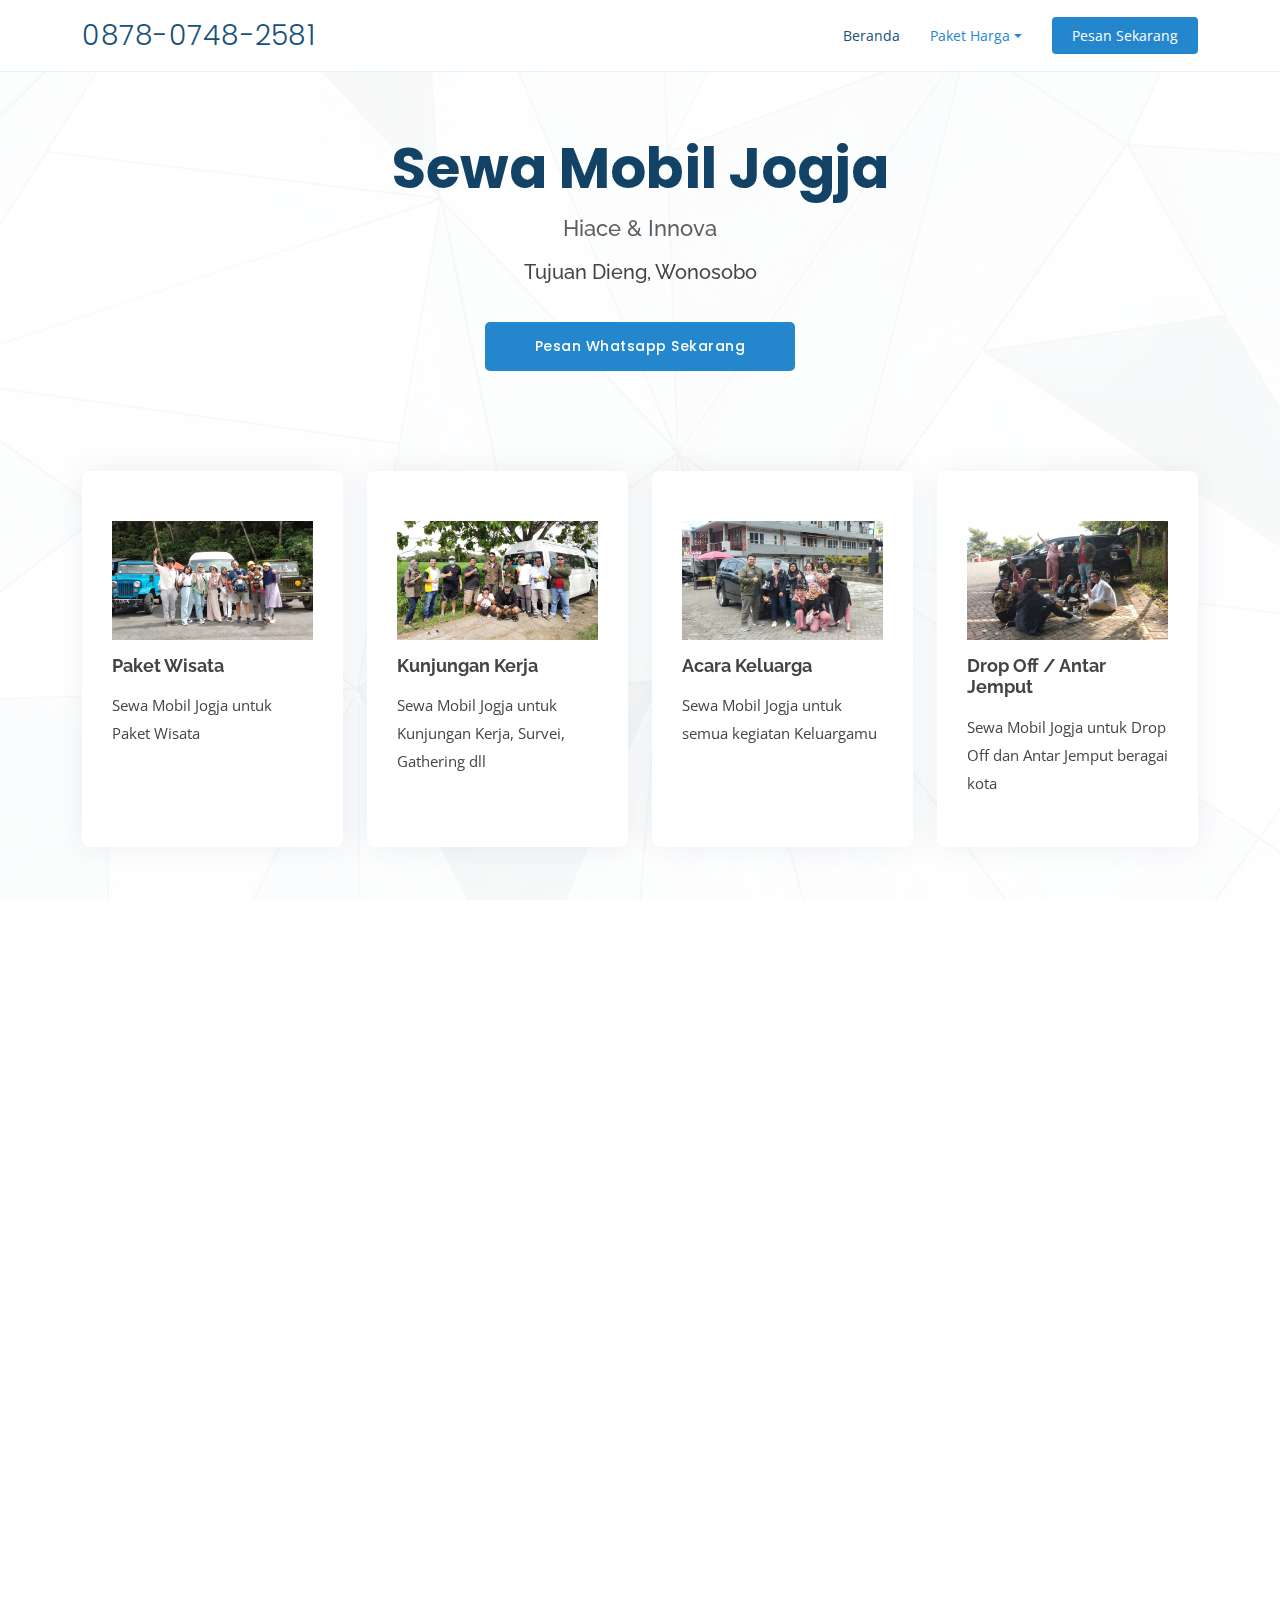
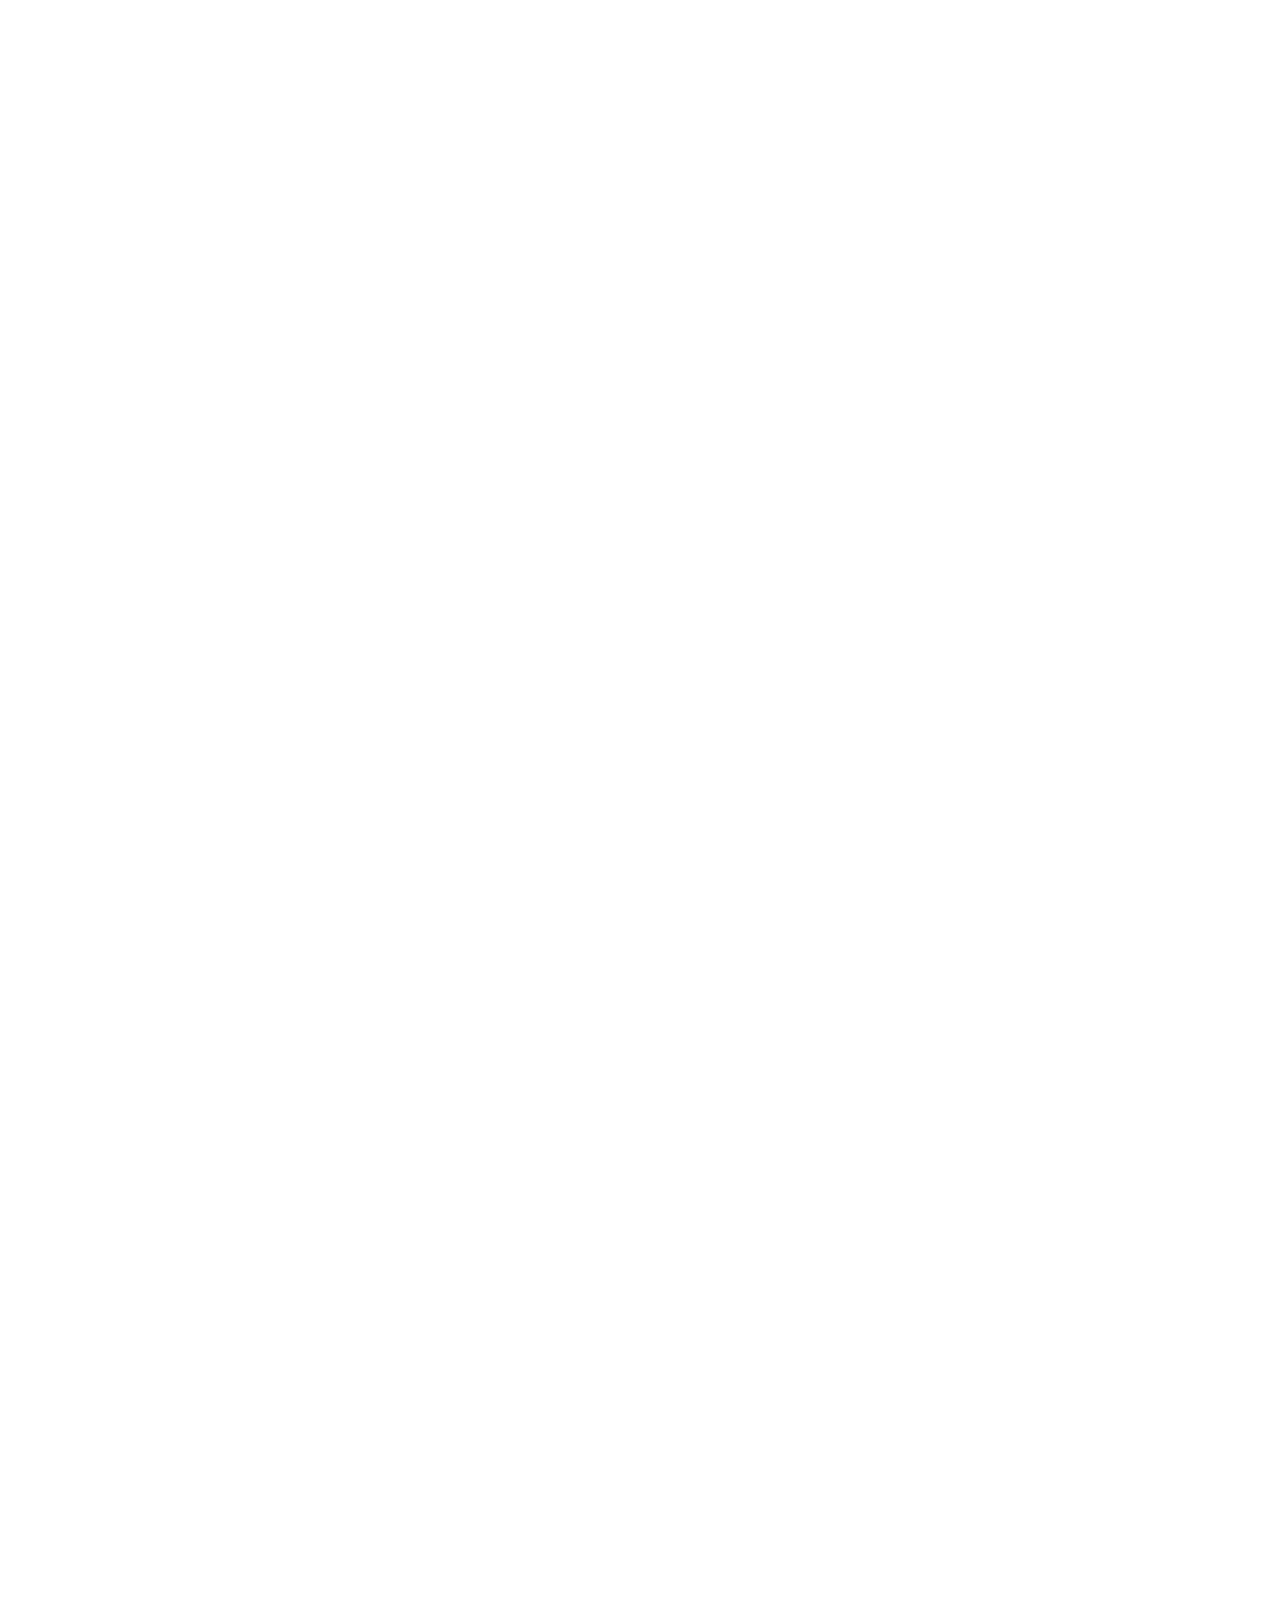
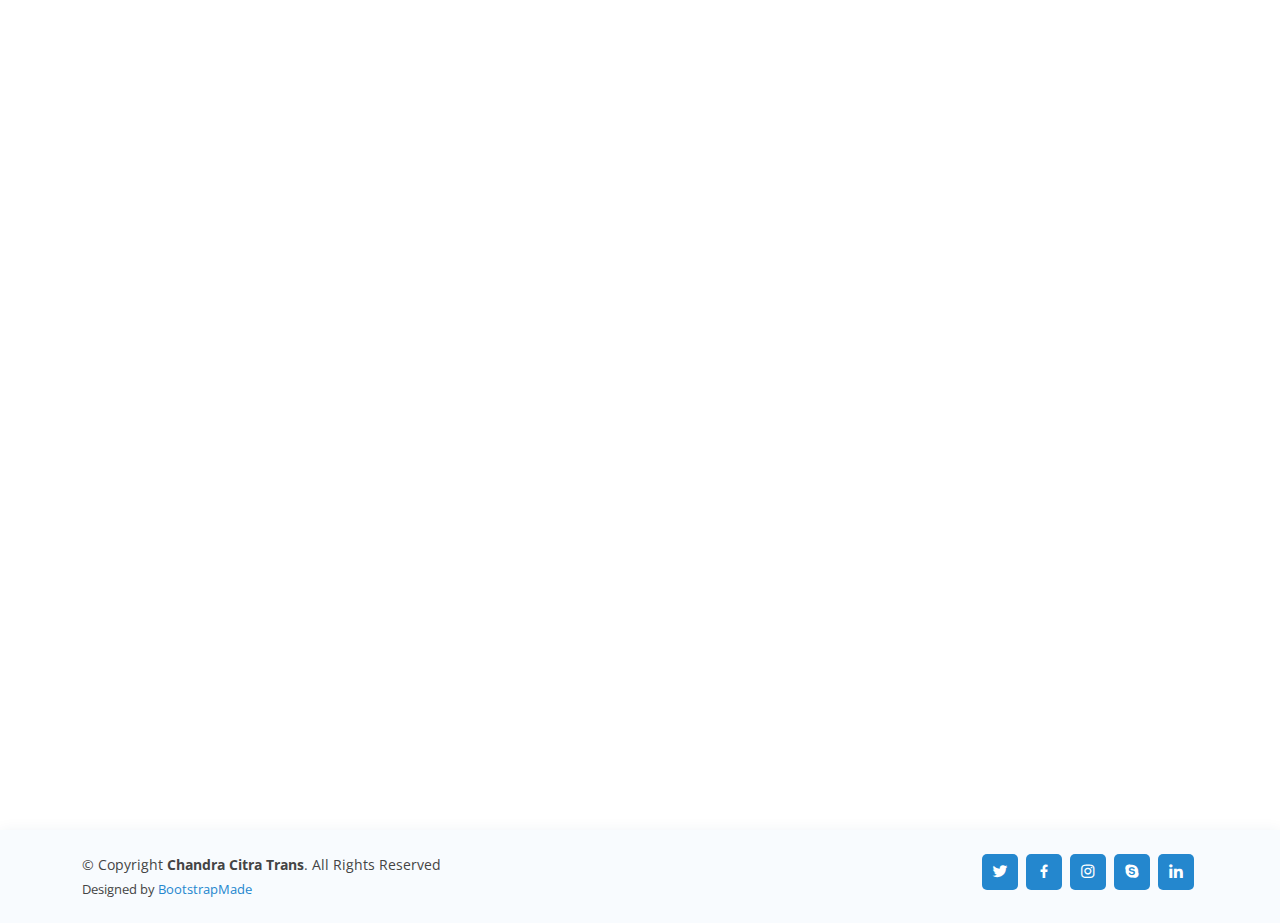
<file: mobiljogjadieng.html>
<!DOCTYPE html>
<html lang="en">
  <head>
    <meta charset="utf-8" />
    <meta content="width=device-width, initial-scale=1.0" name="viewport" />

    <title>0878-0748-2581 Sewa Mobil Jogja - Daftar Harga Lengkap Sewa Mobil Jogja</title>
    <meta content="Sewa Mobil Jogja - Daftar Harga Lengkap Sewa Mobil Jogja" name="description" />
    <meta content="Sewa Mobil Jogja" name="keywords" />

    <!-- Favicons -->
    <link href="assets/img/favicon.png" rel="icon" />
    <link href="assets/img/apple-touch-icon.png" rel="apple-touch-icon" />

    <!-- Google Fonts -->
    <link
      href="https://fonts.googleapis.com/css?family=Open+Sans:300,300i,400,400i,600,600i,700,700i|Raleway:300,300i,400,400i,500,500i,600,600i,700,700i|Poppins:300,300i,400,400i,500,500i,600,600i,700,700i"
      rel="stylesheet"
    />

    <!-- Vendor CSS Files -->
    <link href="assets/vendor/aos/aos.css" rel="stylesheet" />
    <link
      href="assets/vendor/bootstrap/css/bootstrap.min.css"
      rel="stylesheet"
    />
    <link
      href="assets/vendor/bootstrap-icons/bootstrap-icons.css"
      rel="stylesheet"
    />
    <link href="assets/vendor/boxicons/css/boxicons.min.css" rel="stylesheet" />
    <link
      href="assets/vendor/glightbox/css/glightbox.min.css"
      rel="stylesheet"
    />
    <link href="assets/vendor/remixicon/remixicon.css" rel="stylesheet" />
    <link href="assets/vendor/swiper/swiper-bundle.min.css" rel="stylesheet" />

    <!-- Template Main CSS File -->
    <link href="assets/css/style.css" rel="stylesheet" />

    <!-- =======================================================
  * Template Name: OnePage - v4.6.0
  * Template URL: https://bootstrapmade.com/onepage-multipurpose-bootstrap-template/
  * Author: BootstrapMade.com
  * License: https://bootstrapmade.com/license/
  ======================================================== -->
  </head>

  <body>
    <!-- ======= Header ======= -->
    <header id="header" class="fixed-top">
      <div class="container d-flex align-items-center justify-content-between">
        <h1 class="logo">
          <a
            target="_blank"
            href="https://api.whatsapp.com/send?phone=6287807482581&text=Hallo Chandra Citra Trans, Saya mau sewa mobil Innova / Hiace"
            >0878-0748-2581</a
          >
        </h1>
        <!-- Uncomment below if you prefer to use an image logo -->
        <!-- <a href="index.html" class="logo"><img src="assets/img/logo.png" alt="Sewa Mobil Jogja" class="img-fluid"></a>-->

        <nav id="navbar" class="navbar">
          <ul>
            <li>
              <a class="nav-link scrollto" href="index.htm">Beranda</a>
            </li>
            <!-- <li><a class="nav-link scrollto" href="#about">About</a></li> -->
            

            <li class="nav-item dropdown">
              <a class="nav-link dropdown-toggle active" href="#" role="button" data-bs-toggle="dropdown" aria-expanded="false">
                Paket Harga
              </a>
              <ul class="dropdown-menu">
                <li><a class="dropdown-item" href="index.html#pricing">Jogja</a></li>
                <li><a class="dropdown-item" href="mobiljogjadieng.html">Dieng (Aktif)</a></li>
                <li><a class="dropdown-item" href="mobiljogjasemarang.html">Semarang</a></li>
                <li><a class="dropdown-item" href="mobiljogjacilacap.html">Cilacap</a></li>
                <li><a class="dropdown-item" href="mobiljogjajakarta.html">Jakarta</a></li>
                <li><a class="dropdown-item" href="mobiljogjamalang.html">Malang</a></li>
                <li><a class="dropdown-item" href="mobiljogjabanyuwangi.html">Banyuwangi</a></li>
                <li><a class="dropdown-item" href="mobiljogjabali.html">Bali</a></li>
                <li><a class="dropdown-item" href="https://api.whatsapp.com/send?phone=6287807482581&text=Hallo Chandra Citra Trans,
                   Saya mau Sewa Mobil Jogja untuk tujuan . . ." target="_blank">Kota Lainnya</a></li>
              </ul>
            </li>

            <li>
              <a
                class="getstarted"
                target="_blank"
                href="https://api.whatsapp.com/send?phone=6287807482581&text=Hallo Chandra Citra Trans, Saya mau memesan Hiace/Innova"
                >Pesan Sekarang</a
              >
            </li>
          </ul>
          <i class="bi bi-list mobile-nav-toggle"></i>
        </nav>
        <!-- .navbar -->
      </div>
    </header>
    <!-- End Header -->

    <!-- ======= Hero Section ======= -->
    <section id="hero" class="d-flex align-items-center">
      <div
        class="container position-relative"
        data-aos="fade-up"
        data-aos-delay="100"
      >
        <div class="row justify-content-center">
          <div class="col-xl-10 col-lg-10 text-center">
            <h1>Sewa Mobil Jogja</h1>
            <h2>Hiace & Innova</h2>
            <h3>Tujuan Dieng, Wonosobo</h3>
          </div>
        </div>
        <div class="text-center">
          <a
            target="_blank"
            href="https://api.whatsapp.com/send?phone=6287807482581&text=Hallo Chandra Citra Trans, Saya mau memesan Hiace/Innova"
            class="btn-get-started scrollto"
            >Pesan Whatsapp Sekarang</a
          >
        </div>

        <div class="row icon-boxes">
          <div
            class="col-md-6 col-lg-3 d-flex align-items-stretch mb-5 mb-lg-0"
            data-aos="zoom-in"
            data-aos-delay="200"
          >
            
              <div class="icon-box">
                <!-- <div class="icon"><i class="ri-stack-line"></i></div> -->

                <img
                  src="assets/img/gambar1/CJ Tour Paket Wisata.png"
                  class="img-fluid"
                  width="100%"
                  alt="Sewa Mobil Jogja"
                  srcset=""
                />
                <h4 class="title">Paket Wisata</h4>
                <p class="description">
                  Sewa Mobil Jogja untuk Paket Wisata
                </p>
              </div>
            
          </div>

          <div
            class="col-md-6 col-lg-3 d-flex align-items-stretch mb-5 mb-lg-0"
            data-aos="zoom-in"
            data-aos-delay="200"
          >
           
              <div class="icon-box">
                <!-- <div class="icon"><i class="ri-stack-line"></i></div> -->

                <img
                  src="assets/img/gambar1/CJ Tour Kunjungan.png"
                  class="img-fluid"
                  width="100%"
                  alt="Sewa Mobil Jogja"
                  srcset=""
                />
                <h4 class="title">Kunjungan Kerja</h4>
                <p class="description">Sewa Mobil Jogja untuk Kunjungan Kerja, Survei, Gathering dll</p>
              </div>
           
          </div>

          <div
            class="col-md-6 col-lg-3 d-flex align-items-stretch mb-5 mb-lg-0"
            data-aos="zoom-in"
            data-aos-delay="200"
          >
           
              <div class="icon-box">
                <!-- <div class="icon"><i class="ri-stack-line"></i></div> -->

                <img
                  src="assets/img/gambar1/CJ Tour Keluarga.png"
                  class="img-fluid"
                  width="100%"
                  alt="Sewa Mobil Jogja"
                  srcset=""
                />
                <h4 class="title">Acara Keluarga</h4>
                <p class="description">Sewa Mobil Jogja untuk semua kegiatan Keluargamu</p>
              </div>
            
          </div>

          <div
            class="col-md-6 col-lg-3 d-flex align-items-stretch mb-5 mb-lg-0"
            data-aos="zoom-in"
            data-aos-delay="200"
          >
           
              <div class="icon-box">
                <!-- <div class="icon"><i class="ri-stack-line"></i></div> -->

                <img
                  src="assets/img/gambar1/CJ Tour Drop.png"
                  class="img-fluid"
                  width="100%"
                  alt="Sewa Mobil Jogja"
                  srcset=""
                />
                <h4 class="title">Drop Off / Antar Jemput</h4>
                <p class="description">Sewa Mobil Jogja untuk Drop Off dan Antar Jemput beragai kota</p>
              </div>
           
          </div>
        </div>
      </div>
    </section>
    <!-- End Hero -->

    <main id="main">
      <!-- ======= Pricing Section ======= -->
      <section id="pricing" class="pricing">
        <div class="container" data-aos="fade-up">
          <div class="section-title">
            <h2>Paket Harga Sewa Mobil Jogja</h2>
            <p>
              Untuk Tujuan Dieng
            </p>
          </div>

          <div class="row">
            <div
              class="col-lg-4 col-md-6"
              data-aos="zoom-im"
              data-aos-delay="100"
            >
              <div class="box">
                <h3>Dieng, Wonosobo</h3>
                <p>Hiace Commuter</p>
                <img
                  src="assets/img/gambar1/commuter.png"
                  class="img-fluid"
                  alt="Sewa Mobil Jogja"
                  srcset=""
                />
                <h4><sup>IDR</sup>1.295k<span> / All In</span></h4>
                <ul>
                  <li>Hiace + Driver + BBM</li>
                  <li>Sepuasnya Seharian</li>
                  <li class="na">Parkir + Makan Driver</li>
                  <li class="na">Dokumentasi</li>
                  <li class="na">Tiket Wisata</li>
                </ul>
                <div class="btn-wrap">
                  <a
                    target="_blank"
                    href="https://api.whatsapp.com/send?phone=6287807482581&text=Hallo Chandra Citra Trans, 
                    Saya mau memesan Hiace untuk Tujuan Dieng, Wonosobo IDR 1.295k Paket All In"
                    class="btn-buy"
                    >Pesan Sekarang</a
                  >
                </div>
              </div>
            </div>

            <div
              class="col-lg-4 col-md-6 mt-4 mt-md-0"
              data-aos="zoom-in"
              data-aos-delay="100"
            >
              <div class="box">
                <h3>Dieng, Wonosobo</h3>
                <p>Hiace Commuter</p>
                <img
                  src="assets/img/gambar1/commuter.png"
                  class="img-fluid"
                  alt="Sewa Mobil Jogja"
                  srcset=""
                />
                <h4><sup>IDR</sup>1.450k<span> / Lengkap</span></h4>
                <ul>
                  <li>Hiace + Driver + BBM</li>
                  <li>Sepuasnya Seharian</li>
                  <li>Parkir + Makan Driver</li>
                  <li class="na">Dokumentasi</li>
                  <li class="na">Tiket Wisata</li>
                </ul>
                <div class="btn-wrap">
                  <a
                    target="_blank"
                    href="https://api.whatsapp.com/send?phone=6287807482581&text=Hallo Chandra Citra Trans, 
                    Saya mau memesan Hiace Tujuan Dieng, Wonosobo IDR 1.450k Paket Lengkap"
                    class="btn-buy"
                    >Pesan Sekarang</a
                  >
                </div>
              </div>
            </div>

            <div
              class="col-lg-4 col-md-6 mt-4 mt-lg-0"
              data-aos="zoom-in"
              data-aos-delay="100"
            >
              <div class="box">
                <h3>Dieng, Wonosobo</h3>
                <p>Hiace Commuter</p>
                <img
                  src="assets/img/gambar1/commuter.png"
                  class="img-fluid"
                  alt="Sewa Mobil Jogja"
                  srcset=""
                />
                <h4><sup>IDR</sup>1.750k<span> / Spesial</span></h4>
                <ul>
                  <li>Hiace + Driver + BBM</li>
                  <li>Sepuasnya Seharian</li>
                  <li>Parkir + Makan Driver</li>
                  <li>Dokumentasi</li>
                  <li class="na">Tiket Wisata</li>
                </ul>
                <div class="btn-wrap">
                  <a
                    target="_blank"
                    href="https://api.whatsapp.com/send?phone=6287807482581&text=Hallo Chandra Citra Trans, 
                    Saya mau memesan Hiace untuk Tujuan Dieng, Wonosobo IDR 1.750k Paket Spesial"
                    class="btn-buy"
                    >Pesan Sekarang</a
                  >
                </div>
              </div>
            </div>

            <div
              class="col-lg-4 col-md-6"
              data-aos="zoom-im"
              data-aos-delay="100"
            >
              <div class="box mt-5">
                <h3>Dieng, Wonosobo</h3>
                <p>Innova Reborn</p>
                <img
                  src="assets/img/gambar1/innova.png"
                  class="img-fluid"
                  alt="Sewa Mobil Jogja"
                  srcset=""
                />
                <h4><sup>IDR</sup>950k<span> / All In</span></h4>
                <ul>
                  <li>Innova + Driver + BBM</li>
                  <li>Sepuasnya Seharian</li>
                  <li class="na">Parkir + Makan Driver</li>
                  <li class="na">Dokumentasi</li>
                  <li class="na">Tiket Wisata</li>
                </ul>
                <div class="btn-wrap">
                  <a
                    target="_blank"
                    href="https://api.whatsapp.com/send?phone=6287807482581&text=Hallo Chandra Citra Trans, 
                    Saya mau memesan Innova Tujuan Dieng, Wonosobo IDR 950k Paket All In"
                    class="btn-buy"
                    >Pesan Sekarang</a
                  >
                </div>
              </div>
            </div>

            <div
              class="col-lg-4 col-md-6 mt-4 mt-md-0"
              data-aos="zoom-in"
              data-aos-delay="100"
            >
              <div class="box mt-5">
                <h3>Dieng, Wonosobo</h3>
                <p>Innova Reborn</p>
                <img
                  src="assets/img/gambar1/innova.png"
                  class="img-fluid"
                  alt="Sewa Mobil Jogja"
                  srcset=""
                />
                <h4><sup>IDR</sup>1.100k<span> / Lengkap</span></h4>
                <ul>
                  <li>Innova + Driver + BBM</li>
                  <li>Sepuasnya Seharian</li>
                  <li>Parkir + Makan Driver</li>
                  <li class="na">Dokumentasi</li>
                  <li class="na">Tiket Wisata</li>
                </ul>
                <div class="btn-wrap">
                  <a
                    target="_blank"
                    href="https://api.whatsapp.com/send?phone=6287807482581&text=Hallo Chandra Citra Trans, 
                    Saya mau memesan Innova untuk Tujuan Dieng, Wonosobo IDR 1.100k Paket Lengkap"
                    class="btn-buy"
                    >Pesan Sekarang</a
                  >
                </div>
              </div>
            </div>

            <div
              class="col-lg-4 col-md-6 mt-4 mt-lg-0"
              data-aos="zoom-in"
              data-aos-delay="100"
            >
              <div class="box mt-5">
                <h3>Dieng, Wonosobo</h3>
                <p>Innova Reborn</p>
                <img
                  src="assets/img/gambar1/innova.png"
                  class="img-fluid"
                  alt="Sewa Mobil Jogja"
                  srcset=""
                />
                <h4><sup>IDR</sup>1.450k<span> / Spesial</span></h4>
                <ul>
                  <li>Innova + Driver + BBM</li>
                  <li>Sepuasnya Seharian</li>
                  <li>Parkir + Makan Driver</li>
                  <li>Dokumentasi</li>
                  <li class="na">Tiket Wisata</li>
                </ul>
                <div class="btn-wrap">
                  <a
                    target="_blank"
                    href="https://api.whatsapp.com/send?phone=6287807482581&text=Hallo Chandra Citra Trans, 
                    Saya mau memesan Innova untuk Tujuan Dieng, Wonosobo IDR 1.450k Paket Spesial"
                    class="btn-buy"
                    >Pesan Sekarang</a
                  >
                </div>
              </div>
            </div>
          </div>
        </div>
      </section>
      <!-- End Pricing Section -->

      <!-- ======= Portfolio Section ======= -->
      <section id="portfolio" class="portfolio">
        <div class="container" data-aos="fade-up">
          <div class="section-title">
            <h2>Galeri</h2>
          </div>

          <div
            class="row portfolio-container"
            data-aos="fade-up"
            data-aos-delay="300"
          >
            <div class="col-lg-4 col-md-6 portfolio-item filter-app">
              <div class="portfolio-wrap">
                <img
                  src="assets/img/portfolio/galeri-1.png"
                  class="img-fluid"
                  alt="Sewa Mobil Jogja"
                />
              </div>
            </div>

            <div class="col-lg-4 col-md-6 portfolio-item filter-web">
              <div class="portfolio-wrap">
                <img
                  src="assets/img/portfolio/galeri-2.png"
                  class="img-fluid"
                  alt="Sewa Mobil Jogja"
                />
              </div>
            </div>

            <div class="col-lg-4 col-md-6 portfolio-item filter-app">
              <div class="portfolio-wrap">
                <img
                  src="assets/img/portfolio/galeri-3.png"
                  class="img-fluid"
                  alt="Sewa Mobil Jogja"
                />
              </div>
            </div>

            <div class="col-lg-4 col-md-6 portfolio-item filter-card">
              <div class="portfolio-wrap">
                <img
                  src="assets/img/portfolio/galeri-4.png"
                  class="img-fluid"
                  alt="Sewa Mobil Jogja"
                />
              </div>
            </div>

            <div class="col-lg-4 col-md-6 portfolio-item filter-web">
              <div class="portfolio-wrap">
                <img
                  src="assets/img/portfolio/galeri-5.png"
                  class="img-fluid"
                  alt="Sewa Mobil Jogja"
                />
              </div>
            </div>

            <div class="col-lg-4 col-md-6 portfolio-item filter-app">
              <div class="portfolio-wrap">
                <img
                  src="assets/img/portfolio/galeri-6.png"
                  class="img-fluid"
                  alt="Sewa Mobil Jogja"
                />
              </div>
            </div>

            <div class="col-lg-4 col-md-6 portfolio-item filter-card">
              <div class="portfolio-wrap">
                <img
                  src="assets/img/portfolio/galeri-7.png"
                  class="img-fluid"
                  alt="Sewa Mobil Jogja"
                />
              </div>
            </div>

            <div class="col-lg-4 col-md-6 portfolio-item filter-card">
              <div class="portfolio-wrap">
                <img
                  src="assets/img/portfolio/galeri-8.png"
                  class="img-fluid"
                  alt="Sewa Mobil Jogja"
                />
              </div>
            </div>

            <div class="col-lg-4 col-md-6 portfolio-item filter-web">
              <div class="portfolio-wrap">
                <img
                  src="assets/img/portfolio/galeri-9.png"
                  class="img-fluid"
                  alt="Sewa Mobil Jogja"
                />
              </div>
            </div>
          </div>
        </div>
      </section>
      <!-- End Portfolio Section -->

    <!-- End #main -->

    <!-- ======= Footer ======= -->
    <footer id="footer">
      <div class="container d-md-flex py-4">
        <div class="me-md-auto text-center text-md-start">
          <div class="copyright">
            &copy; Copyright <strong><span>Chandra Citra Trans</span></strong
            >. All Rights Reserved
          </div>
          <div class="credits">
            <!-- All the links in the footer should remain intact. -->
            <!-- You can delete the links only if you purchased the pro version. -->
            <!-- Licensing information: https://bootstrapmade.com/license/ -->
            <!-- Purchase the pro version with working PHP/AJAX contact form: https://bootstrapmade.com/onepage-multipurpose-bootstrap-template/ -->
            Designed by <a href="https://bootstrapmade.com/">BootstrapMade</a>
          </div>
        </div>
        <div class="social-links text-center text-md-right pt-3 pt-md-0">
          <a href="#" class="twitter"><i class="bx bxl-twitter"></i></a>
          <a href="#" class="facebook"><i class="bx bxl-facebook"></i></a>
          <a href="#" class="instagram"><i class="bx bxl-instagram"></i></a>
          <a href="#" class="google-plus"><i class="bx bxl-skype"></i></a>
          <a href="#" class="linkedin"><i class="bx bxl-linkedin"></i></a>
        </div>
      </div>
    </footer>
    <!-- End Footer -->

    <div id="preloader"></div>
    <a
      href="#"
      class="back-to-top d-flex align-items-center justify-content-center"
      ><i class="bi bi-arrow-up-short"></i
    ></a>

    <!-- Vendor JS Files -->
    <script src="assets/vendor/aos/aos.js"></script>
    <script src="assets/vendor/bootstrap/js/bootstrap.bundle.min.js"></script>
    <script src="assets/vendor/glightbox/js/glightbox.min.js"></script>
    <script src="assets/vendor/isotope-layout/isotope.pkgd.min.js"></script>
    <script src="assets/vendor/php-email-form/validate.js"></script>
    <script src="assets/vendor/purecounter/purecounter.js"></script>
    <script src="assets/vendor/swiper/swiper-bundle.min.js"></script>

    <!-- Template Main JS File -->
    <script src="assets/js/main.js"></script>
  </body>
</html>
</file>
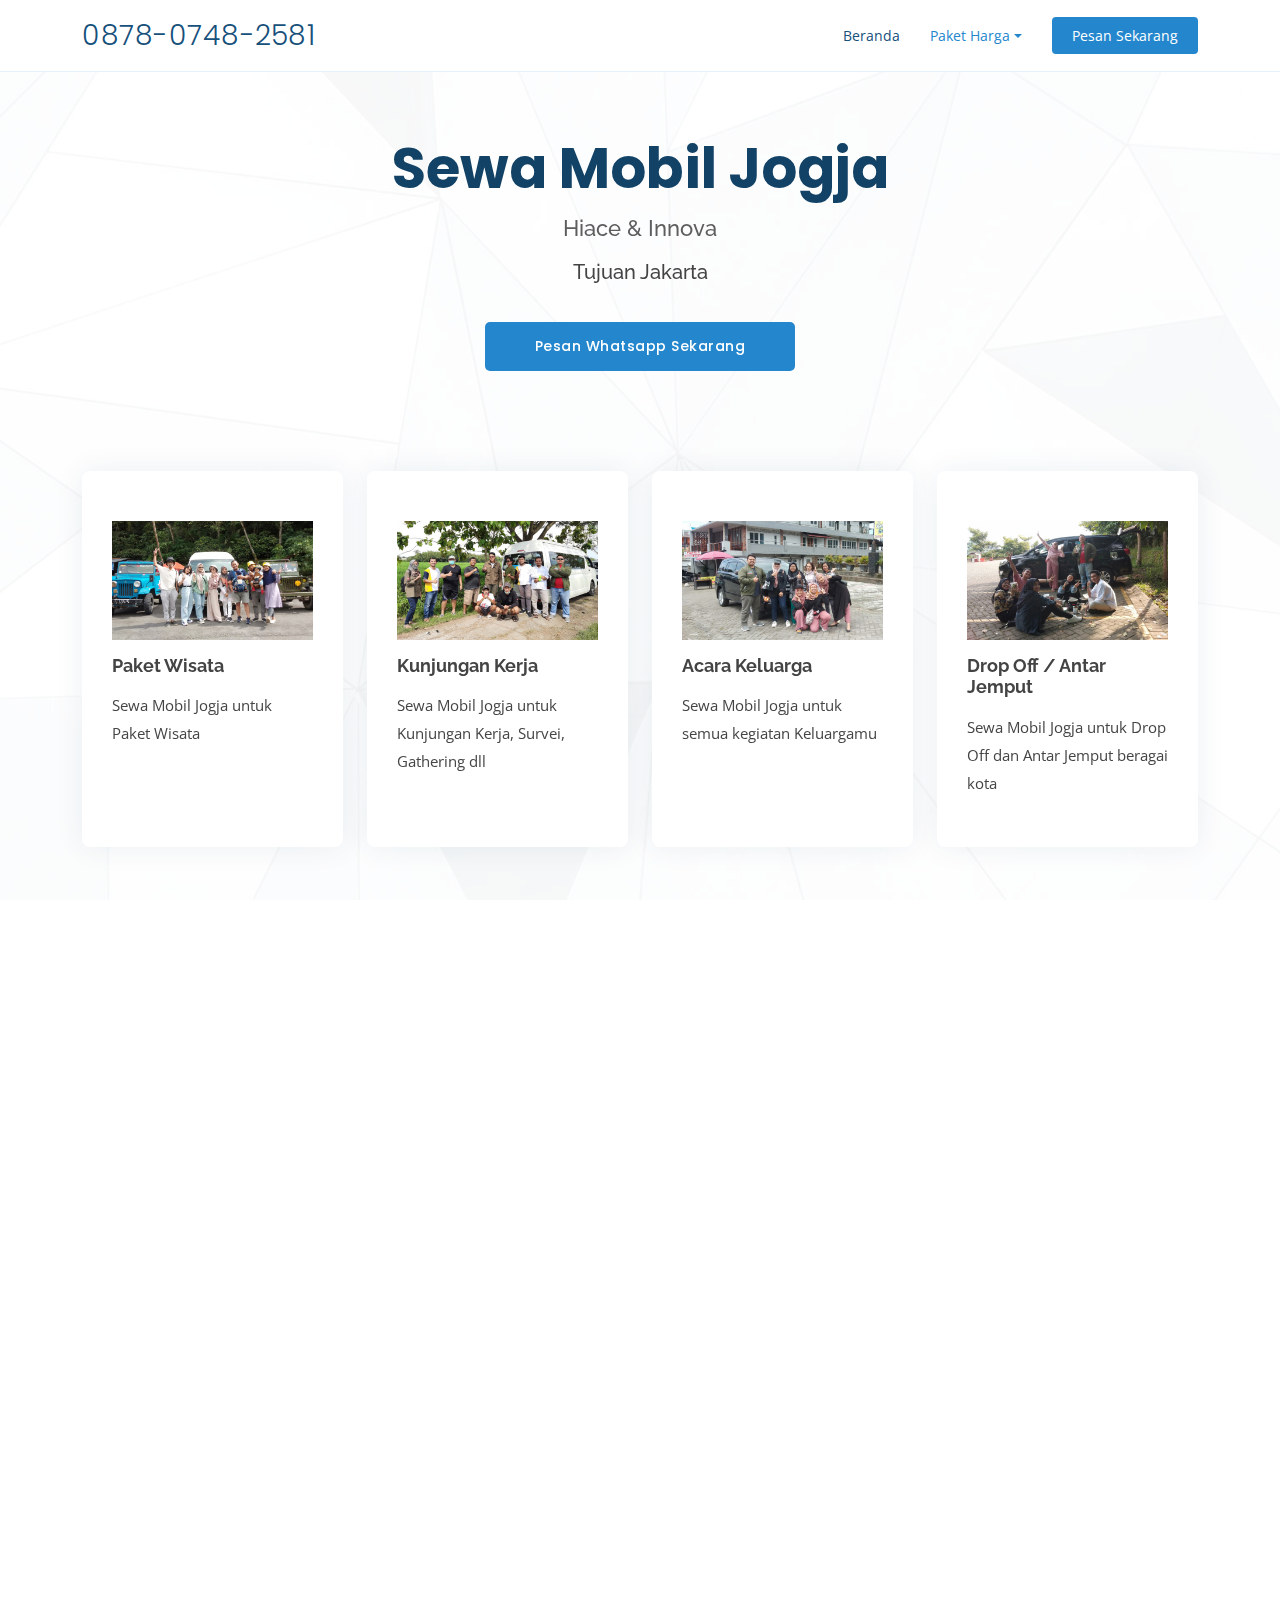
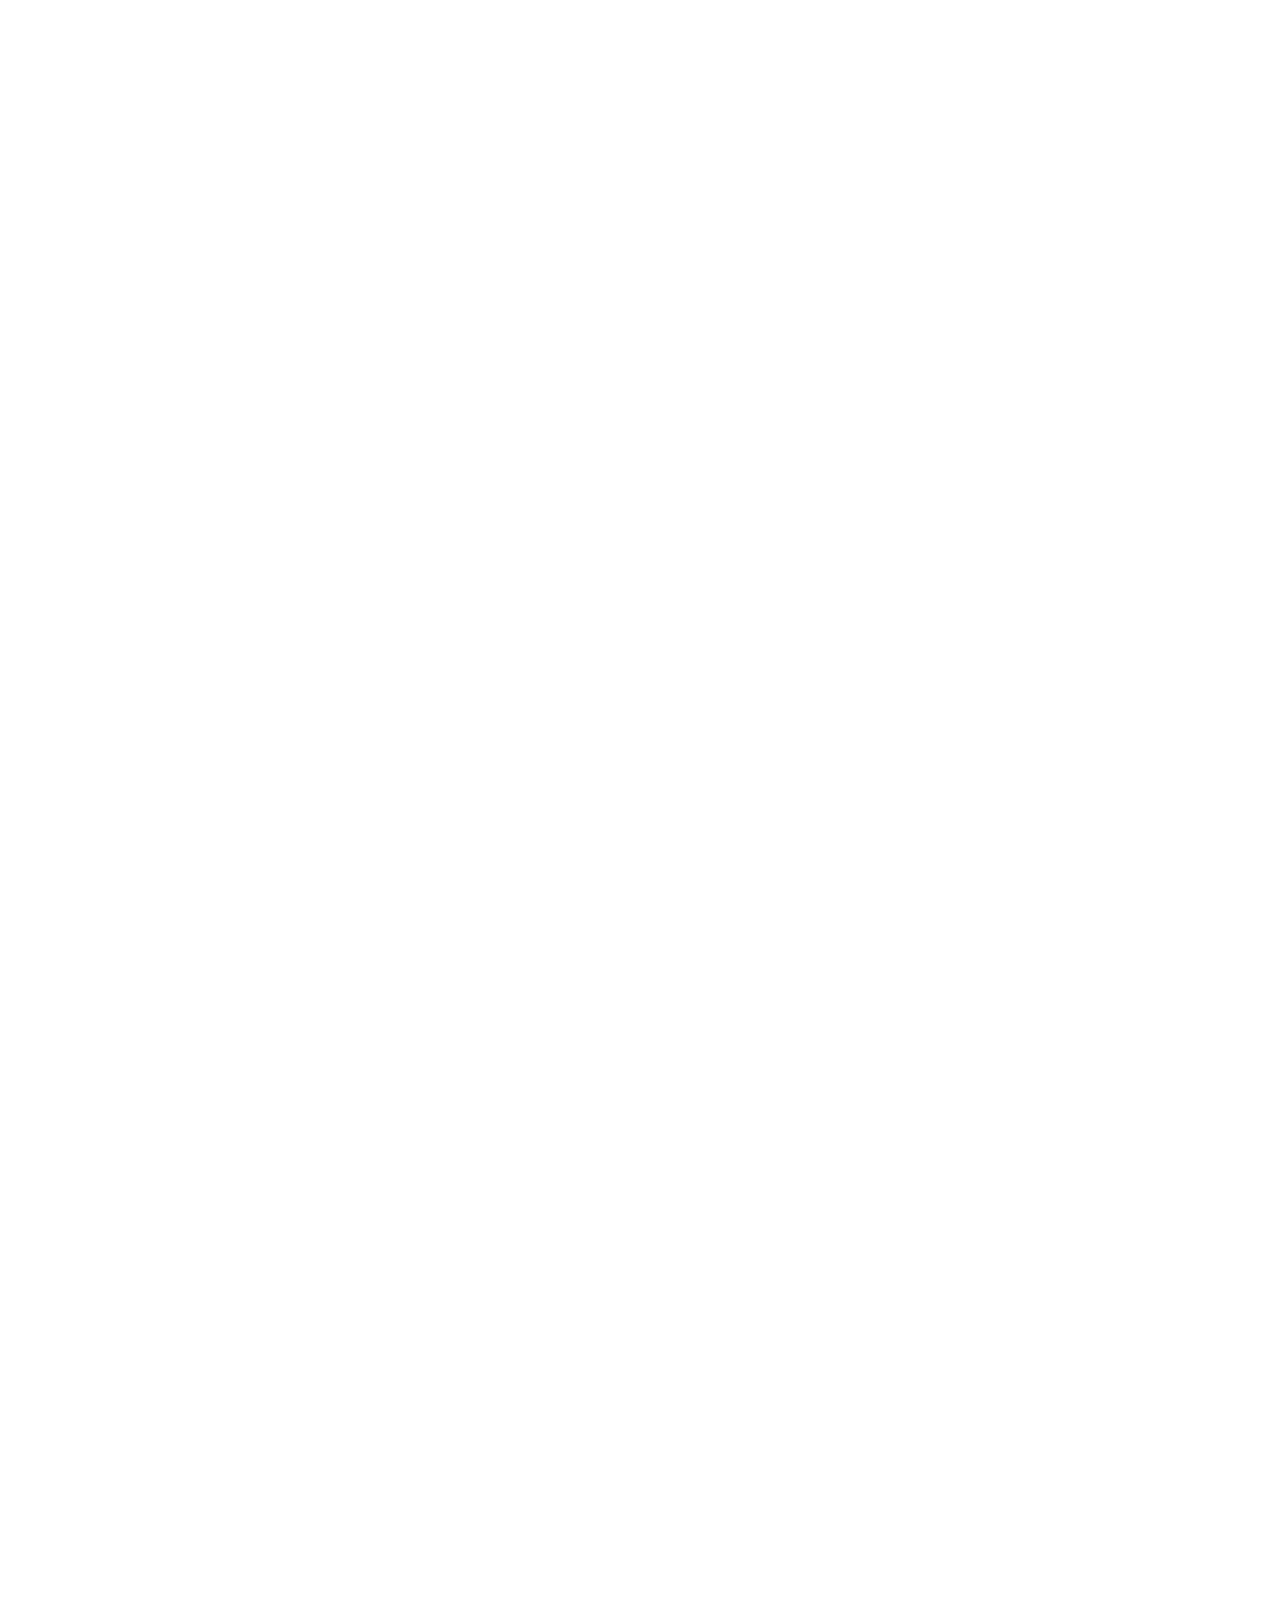
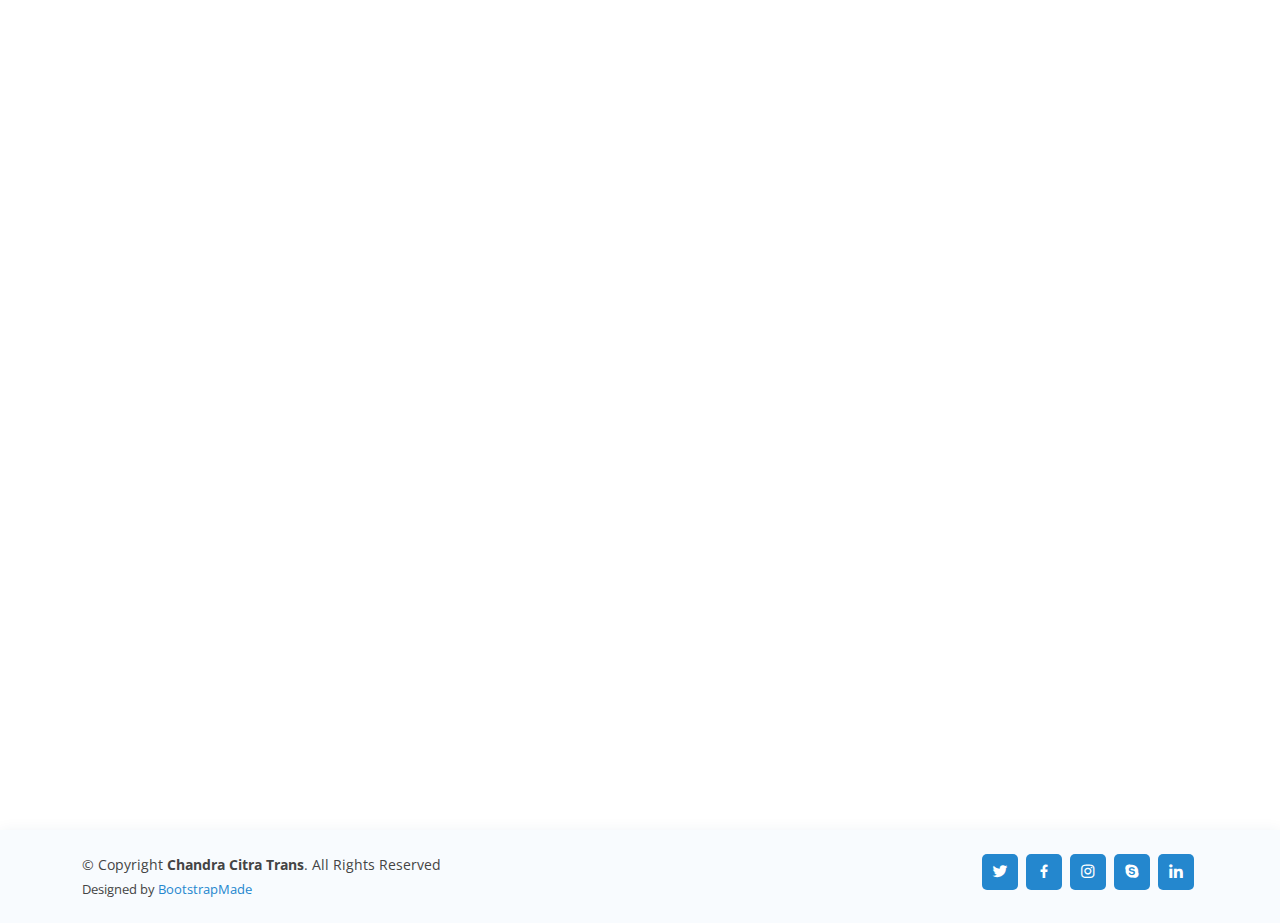
<file: mobiljogjajakarta.html>
<!DOCTYPE html>
<html lang="en">
  <head>
    <meta charset="utf-8" />
    <meta content="width=device-width, initial-scale=1.0" name="viewport" />

    <title>0878-0748-2581 Sewa Mobil Jogja - Daftar Harga Lengkap Sewa Mobil Jogja</title>
    <meta content="Sewa Mobil Jogja - Daftar Harga Lengkap Sewa Mobil Jogja" name="description" />
    <meta content="Sewa Mobil Jogja" name="keywords" />

    <!-- Favicons -->
    <link href="assets/img/favicon.png" rel="icon" />
    <link href="assets/img/apple-touch-icon.png" rel="apple-touch-icon" />

    <!-- Google Fonts -->
    <link
      href="https://fonts.googleapis.com/css?family=Open+Sans:300,300i,400,400i,600,600i,700,700i|Raleway:300,300i,400,400i,500,500i,600,600i,700,700i|Poppins:300,300i,400,400i,500,500i,600,600i,700,700i"
      rel="stylesheet"
    />

    <!-- Vendor CSS Files -->
    <link href="assets/vendor/aos/aos.css" rel="stylesheet" />
    <link
      href="assets/vendor/bootstrap/css/bootstrap.min.css"
      rel="stylesheet"
    />
    <link
      href="assets/vendor/bootstrap-icons/bootstrap-icons.css"
      rel="stylesheet"
    />
    <link href="assets/vendor/boxicons/css/boxicons.min.css" rel="stylesheet" />
    <link
      href="assets/vendor/glightbox/css/glightbox.min.css"
      rel="stylesheet"
    />
    <link href="assets/vendor/remixicon/remixicon.css" rel="stylesheet" />
    <link href="assets/vendor/swiper/swiper-bundle.min.css" rel="stylesheet" />

    <!-- Template Main CSS File -->
    <link href="assets/css/style.css" rel="stylesheet" />

    <!-- =======================================================
  * Template Name: OnePage - v4.6.0
  * Template URL: https://bootstrapmade.com/onepage-multipurpose-bootstrap-template/
  * Author: BootstrapMade.com
  * License: https://bootstrapmade.com/license/
  ======================================================== -->
  </head>

  <body>
    <!-- ======= Header ======= -->
    <header id="header" class="fixed-top">
      <div class="container d-flex align-items-center justify-content-between">
        <h1 class="logo">
          <a
            target="_blank"
            href="https://api.whatsapp.com/send?phone=6287807482581&text=Hallo Chandra Citra Trans, Saya mau sewa mobil Innova / Hiace"
            >0878-0748-2581</a
          >
        </h1>
        <!-- Uncomment below if you prefer to use an image logo -->
        <!-- <a href="index.html" class="logo"><img src="assets/img/logo.png" alt="Sewa Mobil Jogja" class="img-fluid"></a>-->

        <nav id="navbar" class="navbar">
          <ul>
            <li>
              <a class="nav-link scrollto" href="index.htm">Beranda</a>
            </li>
            <!-- <li><a class="nav-link scrollto" href="#about">About</a></li> -->
            

            <li class="nav-item dropdown">
              <a class="nav-link dropdown-toggle active" href="#" role="button" data-bs-toggle="dropdown" aria-expanded="false">
                Paket Harga
              </a>
              <ul class="dropdown-menu">
                <li><a class="dropdown-item" href="index.html#pricing">Jogja</a></li>
                <li><a class="dropdown-item" href="mobiljogjadieng.html">Dieng</a></li>
                <li><a class="dropdown-item" href="mobiljogjasemarang.html">Semarang</a></li>
                <li><a class="dropdown-item" href="mobiljogjacilacap.html">Cilacap</a></li>
                <li><a class="dropdown-item" href="mobiljogjajakarta.html">Jakarta (Aktif)</a></li>
                <li><a class="dropdown-item" href="mobiljogjamalang.html">Malang</a></li>
                <li><a class="dropdown-item" href="mobiljogjabanyuwangi.html">Banyuwangi</a></li>
                <li><a class="dropdown-item" href="mobiljogjabali.html">Bali</a></li>
                <li><a class="dropdown-item" href="https://api.whatsapp.com/send?phone=6287807482581&text=Hallo Chandra Citra Trans,
                   Saya mau Sewa Mobil Jogja untuk tujuan . . ." target="_blank">Kota Lainnya</a></li>
              </ul>
            </li>

            <li>
              <a
                class="getstarted"
                target="_blank"
                href="https://api.whatsapp.com/send?phone=6287807482581&text=Hallo Chandra Citra Trans, Saya mau memesan Hiace/Innova"
                >Pesan Sekarang</a
              >
            </li>
          </ul>
          <i class="bi bi-list mobile-nav-toggle"></i>
        </nav>
        <!-- .navbar -->
      </div>
    </header>
    <!-- End Header -->

    <!-- ======= Hero Section ======= -->
    <section id="hero" class="d-flex align-items-center">
      <div
        class="container position-relative"
        data-aos="fade-up"
        data-aos-delay="100"
      >
        <div class="row justify-content-center">
          <div class="col-xl-10 col-lg-10 text-center">
            <h1>Sewa Mobil Jogja</h1>
            <h2>Hiace & Innova</h2>
            <h3>Tujuan Jakarta</h3>
          </div>
        </div>
        <div class="text-center">
          <a
            target="_blank"
            href="https://api.whatsapp.com/send?phone=6287807482581&text=Hallo Chandra Citra Trans, 
            Saya mau memesan Hiace/Innova tujuan Jakarta"
            class="btn-get-started scrollto"
            >Pesan Whatsapp Sekarang</a
          >
        </div>

        <div class="row icon-boxes">
          <div
            class="col-md-6 col-lg-3 d-flex align-items-stretch mb-5 mb-lg-0"
            data-aos="zoom-in"
            data-aos-delay="200"
          >
            
              <div class="icon-box">
                <!-- <div class="icon"><i class="ri-stack-line"></i></div> -->

                <img
                  src="assets/img/gambar1/CJ Tour Paket Wisata.png"
                  class="img-fluid"
                  width="100%"
                  alt="Sewa Mobil Jogja"
                  srcset=""
                />
                <h4 class="title">Paket Wisata</h4>
                <p class="description">
                  Sewa Mobil Jogja untuk Paket Wisata
                </p>
              </div>
            
          </div>

          <div
            class="col-md-6 col-lg-3 d-flex align-items-stretch mb-5 mb-lg-0"
            data-aos="zoom-in"
            data-aos-delay="200"
          >
           
              <div class="icon-box">
                <!-- <div class="icon"><i class="ri-stack-line"></i></div> -->

                <img
                  src="assets/img/gambar1/CJ Tour Kunjungan.png"
                  class="img-fluid"
                  width="100%"
                  alt="Sewa Mobil Jogja"
                  srcset=""
                />
                <h4 class="title">Kunjungan Kerja</h4>
                <p class="description">Sewa Mobil Jogja untuk Kunjungan Kerja, Survei, Gathering dll</p>
              </div>
           
          </div>

          <div
            class="col-md-6 col-lg-3 d-flex align-items-stretch mb-5 mb-lg-0"
            data-aos="zoom-in"
            data-aos-delay="200"
          >
           
              <div class="icon-box">
                <!-- <div class="icon"><i class="ri-stack-line"></i></div> -->

                <img
                  src="assets/img/gambar1/CJ Tour Keluarga.png"
                  class="img-fluid"
                  width="100%"
                  alt="Sewa Mobil Jogja"
                  srcset=""
                />
                <h4 class="title">Acara Keluarga</h4>
                <p class="description">Sewa Mobil Jogja untuk semua kegiatan Keluargamu</p>
              </div>
            
          </div>

          <div
            class="col-md-6 col-lg-3 d-flex align-items-stretch mb-5 mb-lg-0"
            data-aos="zoom-in"
            data-aos-delay="200"
          >
           
              <div class="icon-box">
                <!-- <div class="icon"><i class="ri-stack-line"></i></div> -->

                <img
                  src="assets/img/gambar1/CJ Tour Drop.png"
                  class="img-fluid"
                  width="100%"
                  alt="Sewa Mobil Jogja"
                  srcset=""
                />
                <h4 class="title">Drop Off / Antar Jemput</h4>
                <p class="description">Sewa Mobil Jogja untuk Drop Off dan Antar Jemput beragai kota</p>
              </div>
           
          </div>
        </div>
      </div>
    </section>
    <!-- End Hero -->

    <main id="main">
      <!-- ======= Pricing Section ======= -->
      <section id="pricing" class="pricing">
        <div class="container" data-aos="fade-up">
          <div class="section-title">
            <h2>Paket Harga Sewa Mobil Jogja</h2>
            <p>
              Untuk Tujuan Jakarta
            </p>
          </div>

          <div class="row">
            <div
              class="col-lg-4 col-md-6"
              data-aos="zoom-im"
              data-aos-delay="100"
            >
              <div class="box">
                <h3>Jakarta</h3>
                <p>Hiace Commuter</p>
                <img
                  src="assets/img/gambar1/commuter.png"
                  class="img-fluid"
                  alt="Sewa Mobil Jogja"
                  srcset=""
                />
                <h4><sup>IDR</sup>4.800k<span> / All In</span></h4>
                <ul>
                  <li>Hiace + Driver + BBM</li>
                  <li>Full Tol Bawen/Solo</li>
                  <li>3 Hari Trip</li>
                  <li class="na">Parkir + Makan Driver</li>
                  <li class="na">Inap Driver</li>
                </ul>
                <div class="btn-wrap">
                  <a
                    target="_blank"
                    href="https://api.whatsapp.com/send?phone=6287807482581&text=Hallo Chandra Citra Trans, 
                    Saya mau memesan Hiace untuk Tujuan Jakarta IDR 4.800k Paket All In 3 Hari"
                    class="btn-buy"
                    >Pesan Sekarang</a
                  >
                </div>
              </div>
            </div>

            <div
              class="col-lg-4 col-md-6 mt-4 mt-md-0"
              data-aos="zoom-in"
              data-aos-delay="100"
            >
              <div class="box">
                <h3>Jakarta</h3>
                <p>Hiace Commuter</p>
                <img
                  src="assets/img/gambar1/commuter.png"
                  class="img-fluid"
                  alt="Sewa Mobil Jogja"
                  srcset=""
                />
                <h4><sup>IDR</sup>5.250k<span> / Lengkap</span></h4>
                <ul>
                  <li>Hiace + Driver + BBM</li>
                  <li>Full Tol Bawen/Solo</li>
                  <li>3 Hari Trip</li>
                  <li>Parkir + Makan Driver</li>
                  <li class="na">Inap Driver</li>
                </ul>
                <div class="btn-wrap">
                  <a
                    target="_blank"
                    href="https://api.whatsapp.com/send?phone=6287807482581&text=Hallo Chandra Citra Trans, 
                    Saya mau memesan Hiace Tujuan Jakarta IDR 5.250k Paket Lengkap 3 Hari"
                    class="btn-buy"
                    >Pesan Sekarang</a
                  >
                </div>
              </div>
            </div>

            <div
              class="col-lg-4 col-md-6 mt-4 mt-lg-0"
              data-aos="zoom-in"
              data-aos-delay="100"
            >
              <div class="box">
                <h3>Jakarta</h3>
                <p>Hiace Commuter</p>
                <img
                  src="assets/img/gambar1/commuter.png"
                  class="img-fluid"
                  alt="Sewa Mobil Jogja"
                  srcset=""
                />
                <h4><sup>IDR</sup>5.850k<span> / Spesial</span></h4>
                <ul>
                  <li>Hiace + Driver + BBM</li>
                  <li>Full Tol Bawen/Solo</li>
                  <li>3 Hari Trip</li>
                  <li>Parkir + Makan Driver</li>
                  <li>Inap Driver</li>
                </ul>
                <div class="btn-wrap">
                  <a
                    target="_blank"
                    href="https://api.whatsapp.com/send?phone=6287807482581&text=Hallo Chandra Citra Trans, 
                    Saya mau memesan Hiace untuk Tujuan Jakarta IDR 5.850k Paket Spesial 3 Hari"
                    class="btn-buy"
                    >Pesan Sekarang</a
                  >
                </div>
              </div>
            </div>

            <div
              class="col-lg-4 col-md-6"
              data-aos="zoom-im"
              data-aos-delay="100"
            >
              <div class="box mt-5">
                <h3>Jakarta</h3>
                <p>Innova Reborn</p>
                <img
                  src="assets/img/gambar1/innova.png"
                  class="img-fluid"
                  alt="Sewa Mobil Jogja"
                  srcset=""
                />
                <h4><sup>IDR</sup>3.750k<span> / All In</span></h4>
                <ul>
                  <li>Innova + Driver + BBM</li>
                  <li>Full Tol Bawen/Solo</li>
                  <li>3 Hari Trip</li>
                  <li class="na">Parkir + Makan Driver</li>
                  <li class="na">Inap Driver</li>
                </ul>
                <div class="btn-wrap">
                  <a
                    target="_blank"
                    href="https://api.whatsapp.com/send?phone=6287807482581&text=Hallo Chandra Citra Trans, 
                    Saya mau memesan Innova Tujuan Jakarta IDR 3.750k Paket All In 3 Hari"
                    class="btn-buy"
                    >Pesan Sekarang</a
                  >
                </div>
              </div>
            </div>

            <div
              class="col-lg-4 col-md-6 mt-4 mt-md-0"
              data-aos="zoom-in"
              data-aos-delay="100"
            >
              <div class="box mt-5">
                <h3>Jakarta</h3>
                <p>Innova Reborn</p>
                <img
                  src="assets/img/gambar1/innova.png"
                  class="img-fluid"
                  alt="Sewa Mobil Jogja"
                  srcset=""
                />
                <h4><sup>IDR</sup>4.200k<span> / Lengkap</span></h4>
                <ul>
                  <li>Innova + Driver + BBM</li>
                  <li>Full Tol Bawen/Solo</li>
                  <li>3 Hari Trip</li>
                  <li>Parkir + Makan Driver</li>
                  <li class="na">Inap Driver</li>
                </ul>
                <div class="btn-wrap">
                  <a
                    target="_blank"
                    href="https://api.whatsapp.com/send?phone=6287807482581&text=Hallo Chandra Citra Trans, 
                    Saya mau memesan Innova untuk Tujuan Jakarta IDR 4.200k Paket Lengkap 3 Hari"
                    class="btn-buy"
                    >Pesan Sekarang</a
                  >
                </div>
              </div>
            </div>

            <div
              class="col-lg-4 col-md-6 mt-4 mt-lg-0"
              data-aos="zoom-in"
              data-aos-delay="100"
            >
              <div class="box mt-5">
                <h3>Jakarta</h3>
                <p>Innova Reborn</p>
                <img
                  src="assets/img/gambar1/innova.png"
                  class="img-fluid"
                  alt="Sewa Mobil Jogja"
                  srcset=""
                />
                <h4><sup>IDR</sup>4.700k<span> / Spesial</span></h4>
                <ul>
                  <li>Innova + Driver + BBM</li>
                  <li>Full Tol Bawen/Solo</li>
                  <li>3 Hari Trip</li>
                  <li>Parkir + Makan Driver</li>
                  <li>Inap Driver</li>
                </ul>
                <div class="btn-wrap">
                  <a
                    target="_blank"
                    href="https://api.whatsapp.com/send?phone=6287807482581&text=Hallo Chandra Citra Trans, 
                    Saya mau memesan Innova untuk Tujuan Jakarta IDR 4.700k Paket Spesial 3 Hari"
                    class="btn-buy"
                    >Pesan Sekarang</a
                  >
                </div>
              </div>
            </div>
          </div>
        </div>
      </section>
      <!-- End Pricing Section -->

      <!-- ======= Portfolio Section ======= -->
      <section id="portfolio" class="portfolio">
        <div class="container" data-aos="fade-up">
          <div class="section-title">
            <h2>Galeri</h2>
          </div>

          <div
            class="row portfolio-container"
            data-aos="fade-up"
            data-aos-delay="300"
          >
            <div class="col-lg-4 col-md-6 portfolio-item filter-app">
              <div class="portfolio-wrap">
                <img
                  src="assets/img/portfolio/galeri-1.png"
                  class="img-fluid"
                  alt="Sewa Mobil Jogja"
                />
              </div>
            </div>

            <div class="col-lg-4 col-md-6 portfolio-item filter-web">
              <div class="portfolio-wrap">
                <img
                  src="assets/img/portfolio/galeri-2.png"
                  class="img-fluid"
                  alt="Sewa Mobil Jogja"
                />
              </div>
            </div>

            <div class="col-lg-4 col-md-6 portfolio-item filter-app">
              <div class="portfolio-wrap">
                <img
                  src="assets/img/portfolio/galeri-3.png"
                  class="img-fluid"
                  alt="Sewa Mobil Jogja"
                />
              </div>
            </div>

            <div class="col-lg-4 col-md-6 portfolio-item filter-card">
              <div class="portfolio-wrap">
                <img
                  src="assets/img/portfolio/galeri-4.png"
                  class="img-fluid"
                  alt="Sewa Mobil Jogja"
                />
              </div>
            </div>

            <div class="col-lg-4 col-md-6 portfolio-item filter-web">
              <div class="portfolio-wrap">
                <img
                  src="assets/img/portfolio/galeri-5.png"
                  class="img-fluid"
                  alt="Sewa Mobil Jogja"
                />
              </div>
            </div>

            <div class="col-lg-4 col-md-6 portfolio-item filter-app">
              <div class="portfolio-wrap">
                <img
                  src="assets/img/portfolio/galeri-6.png"
                  class="img-fluid"
                  alt="Sewa Mobil Jogja"
                />
              </div>
            </div>

            <div class="col-lg-4 col-md-6 portfolio-item filter-card">
              <div class="portfolio-wrap">
                <img
                  src="assets/img/portfolio/galeri-7.png"
                  class="img-fluid"
                  alt="Sewa Mobil Jogja"
                />
              </div>
            </div>

            <div class="col-lg-4 col-md-6 portfolio-item filter-card">
              <div class="portfolio-wrap">
                <img
                  src="assets/img/portfolio/galeri-8.png"
                  class="img-fluid"
                  alt="Sewa Mobil Jogja"
                />
              </div>
            </div>

            <div class="col-lg-4 col-md-6 portfolio-item filter-web">
              <div class="portfolio-wrap">
                <img
                  src="assets/img/portfolio/galeri-9.png"
                  class="img-fluid"
                  alt="Sewa Mobil Jogja"
                />
              </div>
            </div>
          </div>
        </div>
      </section>
      <!-- End Portfolio Section -->

    <!-- End #main -->

    <!-- ======= Footer ======= -->
    <footer id="footer">
      <div class="container d-md-flex py-4">
        <div class="me-md-auto text-center text-md-start">
          <div class="copyright">
            &copy; Copyright <strong><span>Chandra Citra Trans</span></strong
            >. All Rights Reserved
          </div>
          <div class="credits">
            <!-- All the links in the footer should remain intact. -->
            <!-- You can delete the links only if you purchased the pro version. -->
            <!-- Licensing information: https://bootstrapmade.com/license/ -->
            <!-- Purchase the pro version with working PHP/AJAX contact form: https://bootstrapmade.com/onepage-multipurpose-bootstrap-template/ -->
            Designed by <a href="https://bootstrapmade.com/">BootstrapMade</a>
          </div>
        </div>
        <div class="social-links text-center text-md-right pt-3 pt-md-0">
          <a href="#" class="twitter"><i class="bx bxl-twitter"></i></a>
          <a href="#" class="facebook"><i class="bx bxl-facebook"></i></a>
          <a href="#" class="instagram"><i class="bx bxl-instagram"></i></a>
          <a href="#" class="google-plus"><i class="bx bxl-skype"></i></a>
          <a href="#" class="linkedin"><i class="bx bxl-linkedin"></i></a>
        </div>
      </div>
    </footer>
    <!-- End Footer -->

    <div id="preloader"></div>
    <a
      href="#"
      class="back-to-top d-flex align-items-center justify-content-center"
      ><i class="bi bi-arrow-up-short"></i
    ></a>

    <!-- Vendor JS Files -->
    <script src="assets/vendor/aos/aos.js"></script>
    <script src="assets/vendor/bootstrap/js/bootstrap.bundle.min.js"></script>
    <script src="assets/vendor/glightbox/js/glightbox.min.js"></script>
    <script src="assets/vendor/isotope-layout/isotope.pkgd.min.js"></script>
    <script src="assets/vendor/php-email-form/validate.js"></script>
    <script src="assets/vendor/purecounter/purecounter.js"></script>
    <script src="assets/vendor/swiper/swiper-bundle.min.js"></script>

    <!-- Template Main JS File -->
    <script src="assets/js/main.js"></script>
  </body>
</html>
</file>
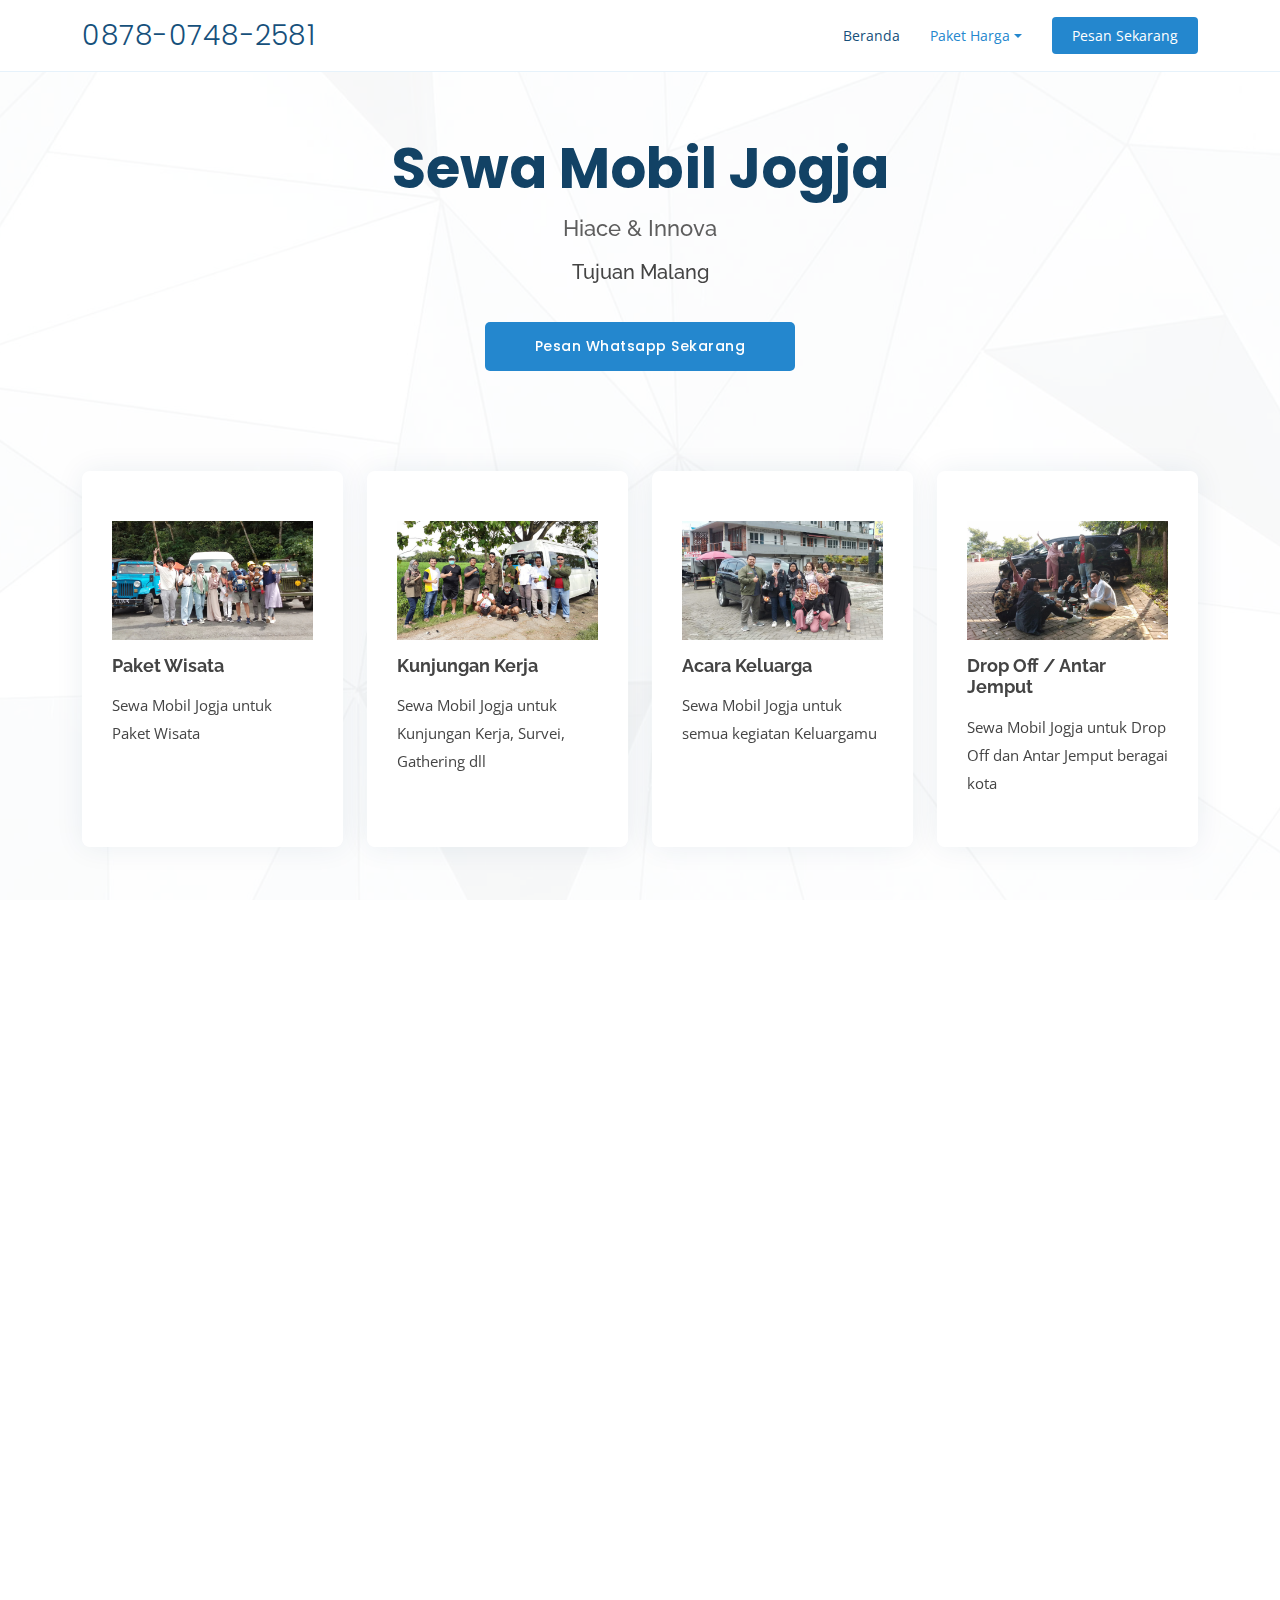
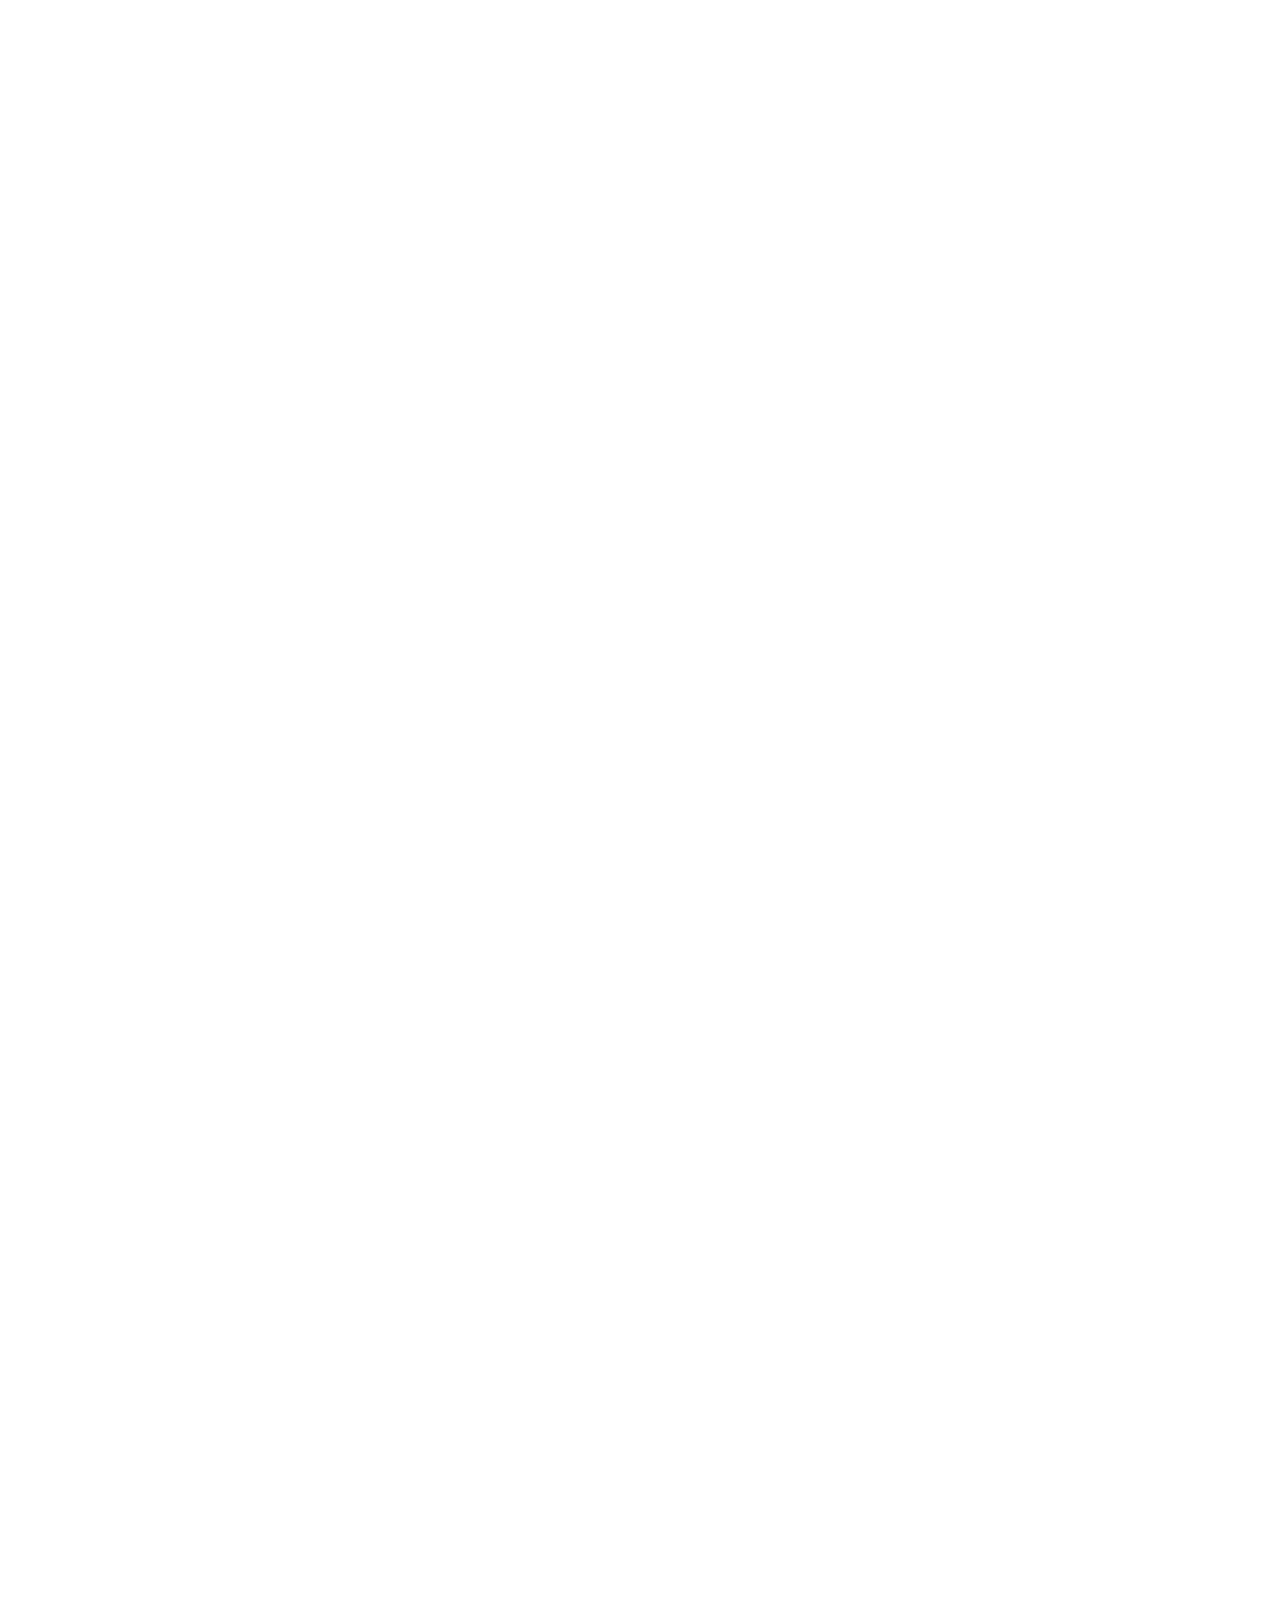
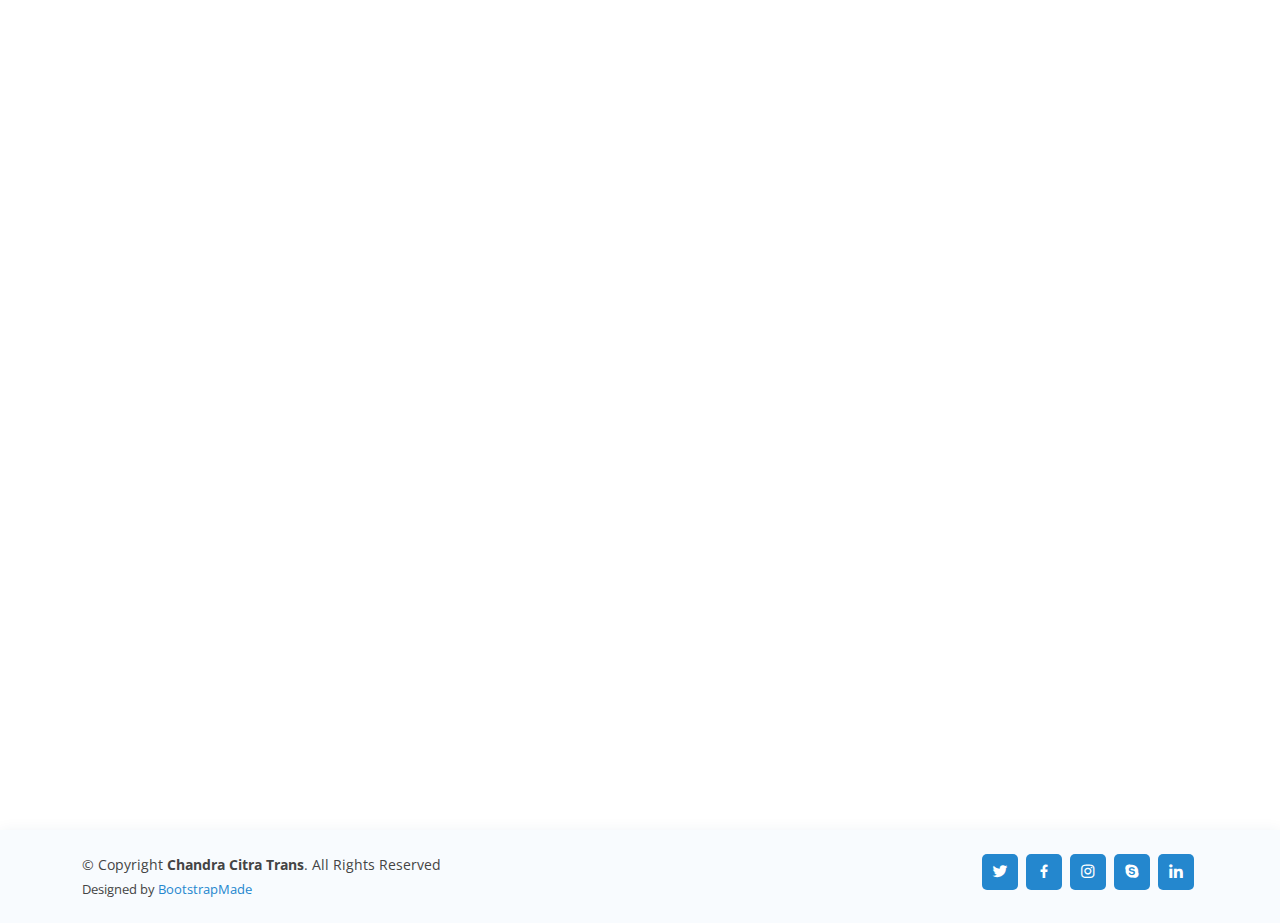
<file: mobiljogjamalang.html>
<!DOCTYPE html>
<html lang="en">
  <head>
    <meta charset="utf-8" />
    <meta content="width=device-width, initial-scale=1.0" name="viewport" />

    <title>0878-0748-2581 Sewa Mobil Jogja - Daftar Harga Lengkap Sewa Mobil Jogja</title>
    <meta content="Sewa Mobil Jogja - Daftar Harga Lengkap Sewa Mobil Jogja" name="description" />
    <meta content="Sewa Mobil Jogja" name="keywords" />

    <!-- Favicons -->
    <link href="assets/img/favicon.png" rel="icon" />
    <link href="assets/img/apple-touch-icon.png" rel="apple-touch-icon" />

    <!-- Google Fonts -->
    <link
      href="https://fonts.googleapis.com/css?family=Open+Sans:300,300i,400,400i,600,600i,700,700i|Raleway:300,300i,400,400i,500,500i,600,600i,700,700i|Poppins:300,300i,400,400i,500,500i,600,600i,700,700i"
      rel="stylesheet"
    />

    <!-- Vendor CSS Files -->
    <link href="assets/vendor/aos/aos.css" rel="stylesheet" />
    <link
      href="assets/vendor/bootstrap/css/bootstrap.min.css"
      rel="stylesheet"
    />
    <link
      href="assets/vendor/bootstrap-icons/bootstrap-icons.css"
      rel="stylesheet"
    />
    <link href="assets/vendor/boxicons/css/boxicons.min.css" rel="stylesheet" />
    <link
      href="assets/vendor/glightbox/css/glightbox.min.css"
      rel="stylesheet"
    />
    <link href="assets/vendor/remixicon/remixicon.css" rel="stylesheet" />
    <link href="assets/vendor/swiper/swiper-bundle.min.css" rel="stylesheet" />

    <!-- Template Main CSS File -->
    <link href="assets/css/style.css" rel="stylesheet" />

    <!-- =======================================================
  * Template Name: OnePage - v4.6.0
  * Template URL: https://bootstrapmade.com/onepage-multipurpose-bootstrap-template/
  * Author: BootstrapMade.com
  * License: https://bootstrapmade.com/license/
  ======================================================== -->
  </head>

  <body>
    <!-- ======= Header ======= -->
    <header id="header" class="fixed-top">
      <div class="container d-flex align-items-center justify-content-between">
        <h1 class="logo">
          <a
            target="_blank"
            href="https://api.whatsapp.com/send?phone=6287807482581&text=Hallo Chandra Citra Trans, Saya mau sewa mobil Innova / Hiace"
            >0878-0748-2581</a
          >
        </h1>
        <!-- Uncomment below if you prefer to use an image logo -->
        <!-- <a href="index.html" class="logo"><img src="assets/img/logo.png" alt="Sewa Mobil Jogja" class="img-fluid"></a>-->

        <nav id="navbar" class="navbar">
          <ul>
            <li>
              <a class="nav-link scrollto" href="index.htm">Beranda</a>
            </li>
            <!-- <li><a class="nav-link scrollto" href="#about">About</a></li> -->
            

            <li class="nav-item dropdown">
              <a class="nav-link dropdown-toggle active" href="#" role="button" data-bs-toggle="dropdown" aria-expanded="false">
                Paket Harga
              </a>
              <ul class="dropdown-menu">
                <li><a class="dropdown-item" href="index.html#pricing">Jogja</a></li>
                <li><a class="dropdown-item" href="mobiljogjadieng.html">Dieng</a></li>
                <li><a class="dropdown-item" href="mobiljogjasemarang.html">Semarang</a></li>
                <li><a class="dropdown-item" href="mobiljogjacilacap.html">Cilacap</a></li>
                <li><a class="dropdown-item" href="mobiljogjajakarta.html">Jakarta</a></li>
                <li><a class="dropdown-item" href="mobiljogjamalang.html">Malang (Aktif)</a></li>
                <li><a class="dropdown-item" href="mobiljogjabanyuwangi.html">Banyuwangi</a></li>
                <li><a class="dropdown-item" href="mobiljogjabali.html">Bali</a></li>
                <li><a class="dropdown-item" href="https://api.whatsapp.com/send?phone=6287807482581&text=Hallo Chandra Citra Trans,
                   Saya mau Sewa Mobil Jogja untuk tujuan . . ." target="_blank">Kota Lainnya</a></li>
              </ul>
            </li>

            <li>
              <a
                class="getstarted"
                target="_blank"
                href="https://api.whatsapp.com/send?phone=6287807482581&text=Hallo Chandra Citra Trans, Saya mau memesan Hiace/Innova"
                >Pesan Sekarang</a
              >
            </li>
          </ul>
          <i class="bi bi-list mobile-nav-toggle"></i>
        </nav>
        <!-- .navbar -->
      </div>
    </header>
    <!-- End Header -->

    <!-- ======= Hero Section ======= -->
    <section id="hero" class="d-flex align-items-center">
      <div
        class="container position-relative"
        data-aos="fade-up"
        data-aos-delay="100"
      >
        <div class="row justify-content-center">
          <div class="col-xl-10 col-lg-10 text-center">
            <h1>Sewa Mobil Jogja</h1>
            <h2>Hiace & Innova</h2>
            <h3>Tujuan Malang</h3>
          </div>
        </div>
        <div class="text-center">
          <a
            target="_blank"
            href="https://api.whatsapp.com/send?phone=6287807482581&text=Hallo Chandra Citra Trans, 
            Saya mau memesan Hiace/Innova tujuan Malang"
            class="btn-get-started scrollto"
            >Pesan Whatsapp Sekarang</a
          >
        </div>

        <div class="row icon-boxes">
          <div
            class="col-md-6 col-lg-3 d-flex align-items-stretch mb-5 mb-lg-0"
            data-aos="zoom-in"
            data-aos-delay="200"
          >
            
              <div class="icon-box">
                <!-- <div class="icon"><i class="ri-stack-line"></i></div> -->

                <img
                  src="assets/img/gambar1/CJ Tour Paket Wisata.png"
                  class="img-fluid"
                  width="100%"
                  alt="Sewa Mobil Jogja"
                  srcset=""
                />
                <h4 class="title">Paket Wisata</h4>
                <p class="description">
                  Sewa Mobil Jogja untuk Paket Wisata
                </p>
              </div>
            
          </div>

          <div
            class="col-md-6 col-lg-3 d-flex align-items-stretch mb-5 mb-lg-0"
            data-aos="zoom-in"
            data-aos-delay="200"
          >
           
              <div class="icon-box">
                <!-- <div class="icon"><i class="ri-stack-line"></i></div> -->

                <img
                  src="assets/img/gambar1/CJ Tour Kunjungan.png"
                  class="img-fluid"
                  width="100%"
                  alt="Sewa Mobil Jogja"
                  srcset=""
                />
                <h4 class="title">Kunjungan Kerja</h4>
                <p class="description">Sewa Mobil Jogja untuk Kunjungan Kerja, Survei, Gathering dll</p>
              </div>
           
          </div>

          <div
            class="col-md-6 col-lg-3 d-flex align-items-stretch mb-5 mb-lg-0"
            data-aos="zoom-in"
            data-aos-delay="200"
          >
           
              <div class="icon-box">
                <!-- <div class="icon"><i class="ri-stack-line"></i></div> -->

                <img
                  src="assets/img/gambar1/CJ Tour Keluarga.png"
                  class="img-fluid"
                  width="100%"
                  alt="Sewa Mobil Jogja"
                  srcset=""
                />
                <h4 class="title">Acara Keluarga</h4>
                <p class="description">Sewa Mobil Jogja untuk semua kegiatan Keluargamu</p>
              </div>
            
          </div>

          <div
            class="col-md-6 col-lg-3 d-flex align-items-stretch mb-5 mb-lg-0"
            data-aos="zoom-in"
            data-aos-delay="200"
          >
           
              <div class="icon-box">
                <!-- <div class="icon"><i class="ri-stack-line"></i></div> -->

                <img
                  src="assets/img/gambar1/CJ Tour Drop.png"
                  class="img-fluid"
                  width="100%"
                  alt="Sewa Mobil Jogja"
                  srcset=""
                />
                <h4 class="title">Drop Off / Antar Jemput</h4>
                <p class="description">Sewa Mobil Jogja untuk Drop Off dan Antar Jemput beragai kota</p>
              </div>
           
          </div>
        </div>
      </div>
    </section>
    <!-- End Hero -->

    <main id="main">
      <!-- ======= Pricing Section ======= -->
      <section id="pricing" class="pricing">
        <div class="container" data-aos="fade-up">
          <div class="section-title">
            <h2>Paket Harga Sewa Mobil Jogja</h2>
            <p>
              Untuk Tujuan Malang
            </p>
          </div>

          <div class="row">
            <div
              class="col-lg-4 col-md-6"
              data-aos="zoom-im"
              data-aos-delay="100"
            >
              <div class="box">
                <h3>Malang</h3>
                <p>Hiace Commuter</p>
                <img
                  src="assets/img/gambar1/commuter.png"
                  class="img-fluid"
                  alt="Sewa Mobil Jogja"
                  srcset=""
                />
                <h4><sup>IDR</sup>4.300k<span> / All In</span></h4>
                <ul>
                  <li>Hiace + Driver + BBM</li>
                  <li>Full Tol Solo</li>
                  <li>3 Hari Trip</li>
                  <li class="na">Parkir + Makan Driver</li>
                  <li class="na">Inap Driver</li>
                </ul>
                <div class="btn-wrap">
                  <a
                    target="_blank"
                    href="https://api.whatsapp.com/send?phone=6287807482581&text=Hallo Chandra Citra Trans, 
                    Saya mau memesan Hiace untuk Tujuan Malang IDR 4.300k Paket All In 3 Hari"
                    class="btn-buy"
                    >Pesan Sekarang</a
                  >
                </div>
              </div>
            </div>

            <div
              class="col-lg-4 col-md-6 mt-4 mt-md-0"
              data-aos="zoom-in"
              data-aos-delay="100"
            >
              <div class="box">
                <h3>Malang</h3>
                <p>Hiace Commuter</p>
                <img
                  src="assets/img/gambar1/commuter.png"
                  class="img-fluid"
                  alt="Sewa Mobil Jogja"
                  srcset=""
                />
                <h4><sup>IDR</sup>4.750k<span> / Lengkap</span></h4>
                <ul>
                  <li>Hiace + Driver + BBM</li>
                  <li>Full Tol Solo</li>
                  <li>3 Hari Trip</li>
                  <li>Parkir + Makan Driver</li>
                  <li class="na">Inap Driver</li>
                </ul>
                <div class="btn-wrap">
                  <a
                    target="_blank"
                    href="https://api.whatsapp.com/send?phone=6287807482581&text=Hallo Chandra Citra Trans, 
                    Saya mau memesan Hiace Tujuan Malang IDR 4.750k Paket Lengkap 3 Hari"
                    class="btn-buy"
                    >Pesan Sekarang</a
                  >
                </div>
              </div>
            </div>

            <div
              class="col-lg-4 col-md-6 mt-4 mt-lg-0"
              data-aos="zoom-in"
              data-aos-delay="100"
            >
              <div class="box">
                <h3>Malang</h3>
                <p>Hiace Commuter</p>
                <img
                  src="assets/img/gambar1/commuter.png"
                  class="img-fluid"
                  alt="Sewa Mobil Jogja"
                  srcset=""
                />
                <h4><sup>IDR</sup>5.250k<span> / Spesial</span></h4>
                <ul>
                  <li>Hiace + Driver + BBM</li>
                  <li>Full Tol Solo</li>
                  <li>3 Hari Trip</li>
                  <li>Parkir + Makan Driver</li>
                  <li>Inap Driver</li>
                </ul>
                <div class="btn-wrap">
                  <a
                    target="_blank"
                    href="https://api.whatsapp.com/send?phone=6287807482581&text=Hallo Chandra Citra Trans, 
                    Saya mau memesan Hiace untuk Tujuan Malang IDR 5.250k Paket Spesial 3 Hari"
                    class="btn-buy"
                    >Pesan Sekarang</a
                  >
                </div>
              </div>
            </div>

            <div
              class="col-lg-4 col-md-6"
              data-aos="zoom-im"
              data-aos-delay="100"
            >
              <div class="box mt-5">
                <h3>Malang</h3>
                <p>Innova Reborn</p>
                <img
                  src="assets/img/gambar1/innova.png"
                  class="img-fluid"
                  alt="Sewa Mobil Jogja"
                  srcset=""
                />
                <h4><sup>IDR</sup>3.450k<span> / All In</span></h4>
                <ul>
                  <li>Innova + Driver + BBM</li>
                  <li>Full Tol Solo</li>
                  <li>3 Hari Trip</li>
                  <li class="na">Parkir + Makan Driver</li>
                  <li class="na">Inap Driver</li>
                </ul>
                <div class="btn-wrap">
                  <a
                    target="_blank"
                    href="https://api.whatsapp.com/send?phone=6287807482581&text=Hallo Chandra Citra Trans, 
                    Saya mau memesan Innova Tujuan Malang IDR 3.450k Paket All In 3 Hari"
                    class="btn-buy"
                    >Pesan Sekarang</a
                  >
                </div>
              </div>
            </div>

            <div
              class="col-lg-4 col-md-6 mt-4 mt-md-0"
              data-aos="zoom-in"
              data-aos-delay="100"
            >
              <div class="box mt-5">
                <h3>Malang</h3>
                <p>Innova Reborn</p>
                <img
                  src="assets/img/gambar1/innova.png"
                  class="img-fluid"
                  alt="Sewa Mobil Jogja"
                  srcset=""
                />
                <h4><sup>IDR</sup>3.900k<span> / Lengkap</span></h4>
                <ul>
                  <li>Innova + Driver + BBM</li>
                  <li>Full Tol Solo</li>
                  <li>3 Hari Trip</li>
                  <li>Parkir + Makan Driver</li>
                  <li class="na">Inap Driver</li>
                </ul>
                <div class="btn-wrap">
                  <a
                    target="_blank"
                    href="https://api.whatsapp.com/send?phone=6287807482581&text=Hallo Chandra Citra Trans, 
                    Saya mau memesan Innova untuk Tujuan Malang IDR 3.900k Paket Lengkap 3 Hari"
                    class="btn-buy"
                    >Pesan Sekarang</a
                  >
                </div>
              </div>
            </div>

            <div
              class="col-lg-4 col-md-6 mt-4 mt-lg-0"
              data-aos="zoom-in"
              data-aos-delay="100"
            >
              <div class="box mt-5">
                <h3>Malang</h3>
                <p>Innova Reborn</p>
                <img
                  src="assets/img/gambar1/innova.png"
                  class="img-fluid"
                  alt="Sewa Mobil Jogja"
                  srcset=""
                />
                <h4><sup>IDR</sup>5.400k<span> / Spesial</span></h4>
                <ul>
                  <li>Innova + Driver + BBM</li>
                  <li>Full Tol Solo</li>
                  <li>3 Hari Trip</li>
                  <li>Parkir + Makan Driver</li>
                  <li>Inap Driver</li>
                </ul>
                <div class="btn-wrap">
                  <a
                    target="_blank"
                    href="https://api.whatsapp.com/send?phone=6287807482581&text=Hallo Chandra Citra Trans, 
                    Saya mau memesan Innova untuk Tujuan Malang IDR 5.400k Paket Spesial 3 Hari"
                    class="btn-buy"
                    >Pesan Sekarang</a
                  >
                </div>
              </div>
            </div>
          </div>
        </div>
      </section>
      <!-- End Pricing Section -->

      <!-- ======= Portfolio Section ======= -->
      <section id="portfolio" class="portfolio">
        <div class="container" data-aos="fade-up">
          <div class="section-title">
            <h2>Galeri</h2>
          </div>

          <div
            class="row portfolio-container"
            data-aos="fade-up"
            data-aos-delay="300"
          >
            <div class="col-lg-4 col-md-6 portfolio-item filter-app">
              <div class="portfolio-wrap">
                <img
                  src="assets/img/portfolio/galeri-1.png"
                  class="img-fluid"
                  alt="Sewa Mobil Jogja"
                />
              </div>
            </div>

            <div class="col-lg-4 col-md-6 portfolio-item filter-web">
              <div class="portfolio-wrap">
                <img
                  src="assets/img/portfolio/galeri-2.png"
                  class="img-fluid"
                  alt="Sewa Mobil Jogja"
                />
              </div>
            </div>

            <div class="col-lg-4 col-md-6 portfolio-item filter-app">
              <div class="portfolio-wrap">
                <img
                  src="assets/img/portfolio/galeri-3.png"
                  class="img-fluid"
                  alt="Sewa Mobil Jogja"
                />
              </div>
            </div>

            <div class="col-lg-4 col-md-6 portfolio-item filter-card">
              <div class="portfolio-wrap">
                <img
                  src="assets/img/portfolio/galeri-4.png"
                  class="img-fluid"
                  alt="Sewa Mobil Jogja"
                />
              </div>
            </div>

            <div class="col-lg-4 col-md-6 portfolio-item filter-web">
              <div class="portfolio-wrap">
                <img
                  src="assets/img/portfolio/galeri-5.png"
                  class="img-fluid"
                  alt="Sewa Mobil Jogja"
                />
              </div>
            </div>

            <div class="col-lg-4 col-md-6 portfolio-item filter-app">
              <div class="portfolio-wrap">
                <img
                  src="assets/img/portfolio/galeri-6.png"
                  class="img-fluid"
                  alt="Sewa Mobil Jogja"
                />
              </div>
            </div>

            <div class="col-lg-4 col-md-6 portfolio-item filter-card">
              <div class="portfolio-wrap">
                <img
                  src="assets/img/portfolio/galeri-7.png"
                  class="img-fluid"
                  alt="Sewa Mobil Jogja"
                />
              </div>
            </div>

            <div class="col-lg-4 col-md-6 portfolio-item filter-card">
              <div class="portfolio-wrap">
                <img
                  src="assets/img/portfolio/galeri-8.png"
                  class="img-fluid"
                  alt="Sewa Mobil Jogja"
                />
              </div>
            </div>

            <div class="col-lg-4 col-md-6 portfolio-item filter-web">
              <div class="portfolio-wrap">
                <img
                  src="assets/img/portfolio/galeri-9.png"
                  class="img-fluid"
                  alt="Sewa Mobil Jogja"
                />
              </div>
            </div>
          </div>
        </div>
      </section>
      <!-- End Portfolio Section -->

    <!-- End #main -->

    <!-- ======= Footer ======= -->
    <footer id="footer">
      <div class="container d-md-flex py-4">
        <div class="me-md-auto text-center text-md-start">
          <div class="copyright">
            &copy; Copyright <strong><span>Chandra Citra Trans</span></strong
            >. All Rights Reserved
          </div>
          <div class="credits">
            <!-- All the links in the footer should remain intact. -->
            <!-- You can delete the links only if you purchased the pro version. -->
            <!-- Licensing information: https://bootstrapmade.com/license/ -->
            <!-- Purchase the pro version with working PHP/AJAX contact form: https://bootstrapmade.com/onepage-multipurpose-bootstrap-template/ -->
            Designed by <a href="https://bootstrapmade.com/">BootstrapMade</a>
          </div>
        </div>
        <div class="social-links text-center text-md-right pt-3 pt-md-0">
          <a href="#" class="twitter"><i class="bx bxl-twitter"></i></a>
          <a href="#" class="facebook"><i class="bx bxl-facebook"></i></a>
          <a href="#" class="instagram"><i class="bx bxl-instagram"></i></a>
          <a href="#" class="google-plus"><i class="bx bxl-skype"></i></a>
          <a href="#" class="linkedin"><i class="bx bxl-linkedin"></i></a>
        </div>
      </div>
    </footer>
    <!-- End Footer -->

    <div id="preloader"></div>
    <a
      href="#"
      class="back-to-top d-flex align-items-center justify-content-center"
      ><i class="bi bi-arrow-up-short"></i
    ></a>

    <!-- Vendor JS Files -->
    <script src="assets/vendor/aos/aos.js"></script>
    <script src="assets/vendor/bootstrap/js/bootstrap.bundle.min.js"></script>
    <script src="assets/vendor/glightbox/js/glightbox.min.js"></script>
    <script src="assets/vendor/isotope-layout/isotope.pkgd.min.js"></script>
    <script src="assets/vendor/php-email-form/validate.js"></script>
    <script src="assets/vendor/purecounter/purecounter.js"></script>
    <script src="assets/vendor/swiper/swiper-bundle.min.js"></script>

    <!-- Template Main JS File -->
    <script src="assets/js/main.js"></script>
  </body>
</html>
</file>
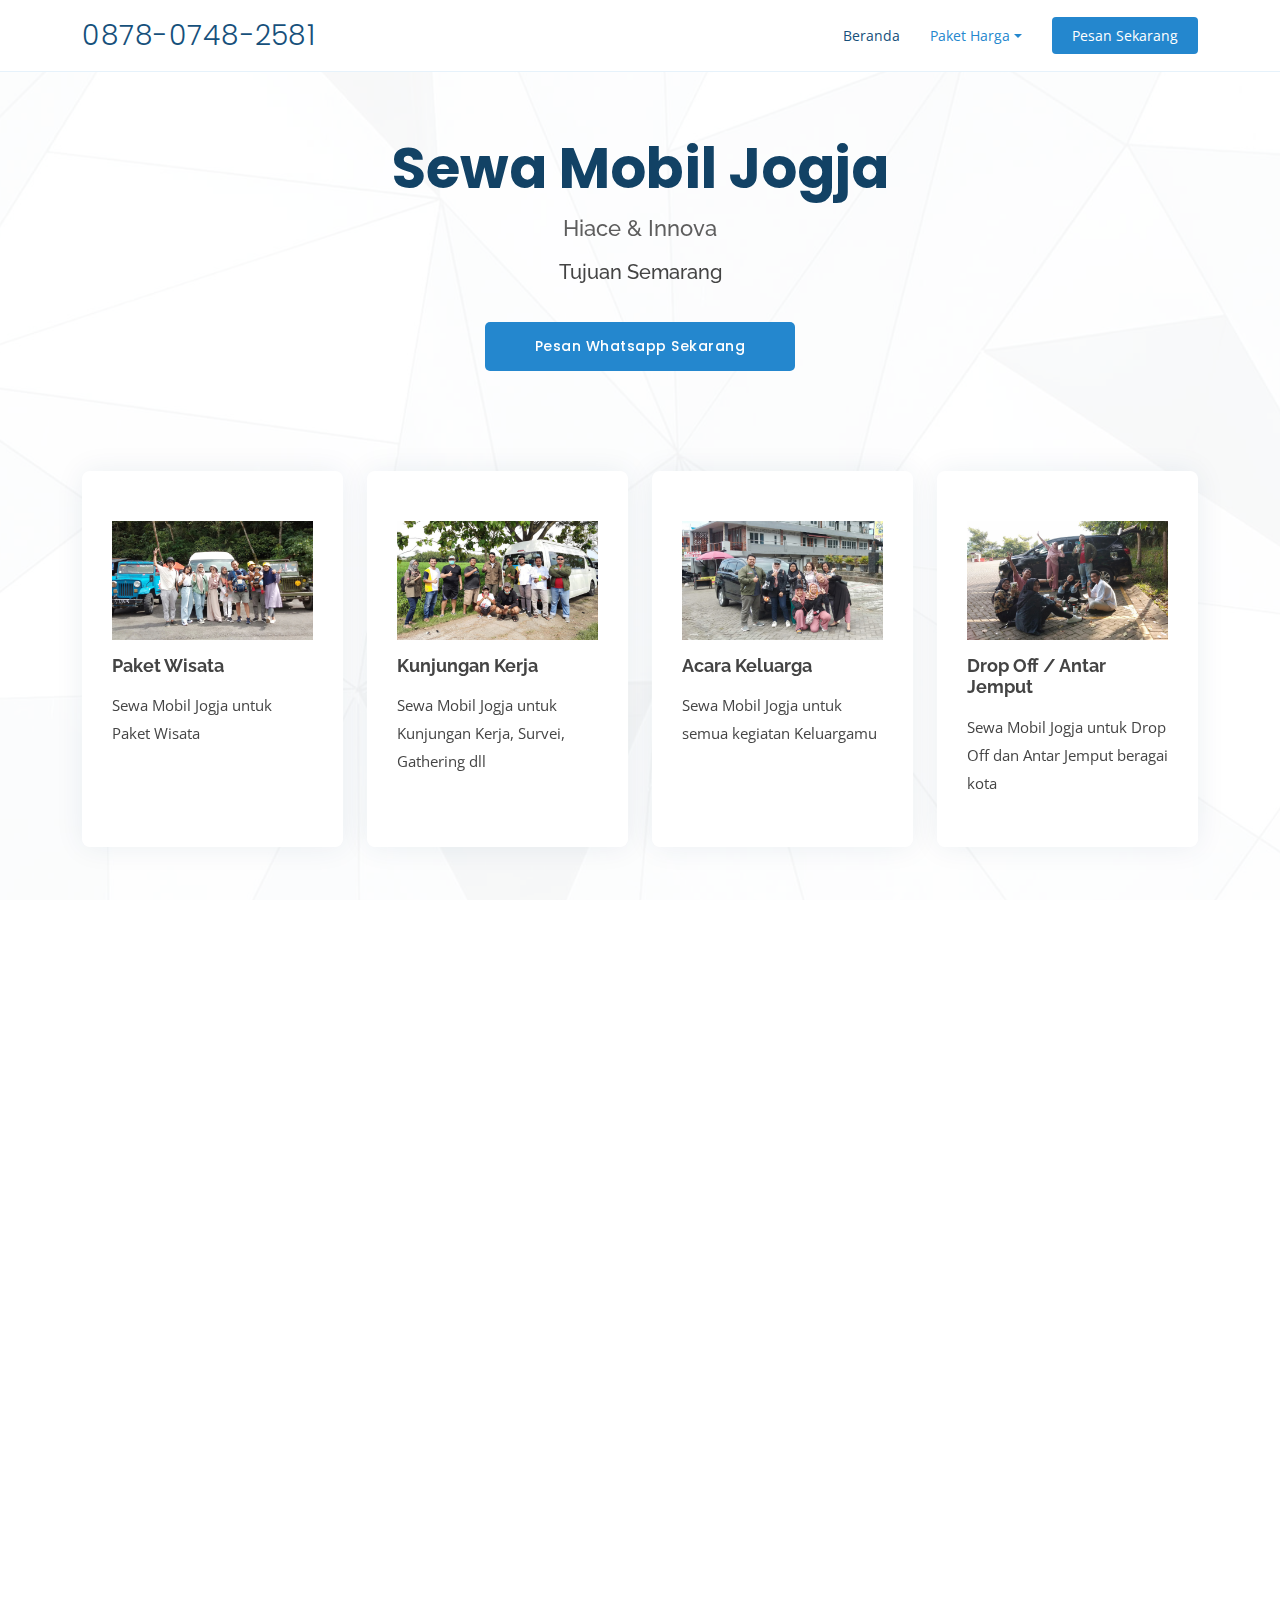
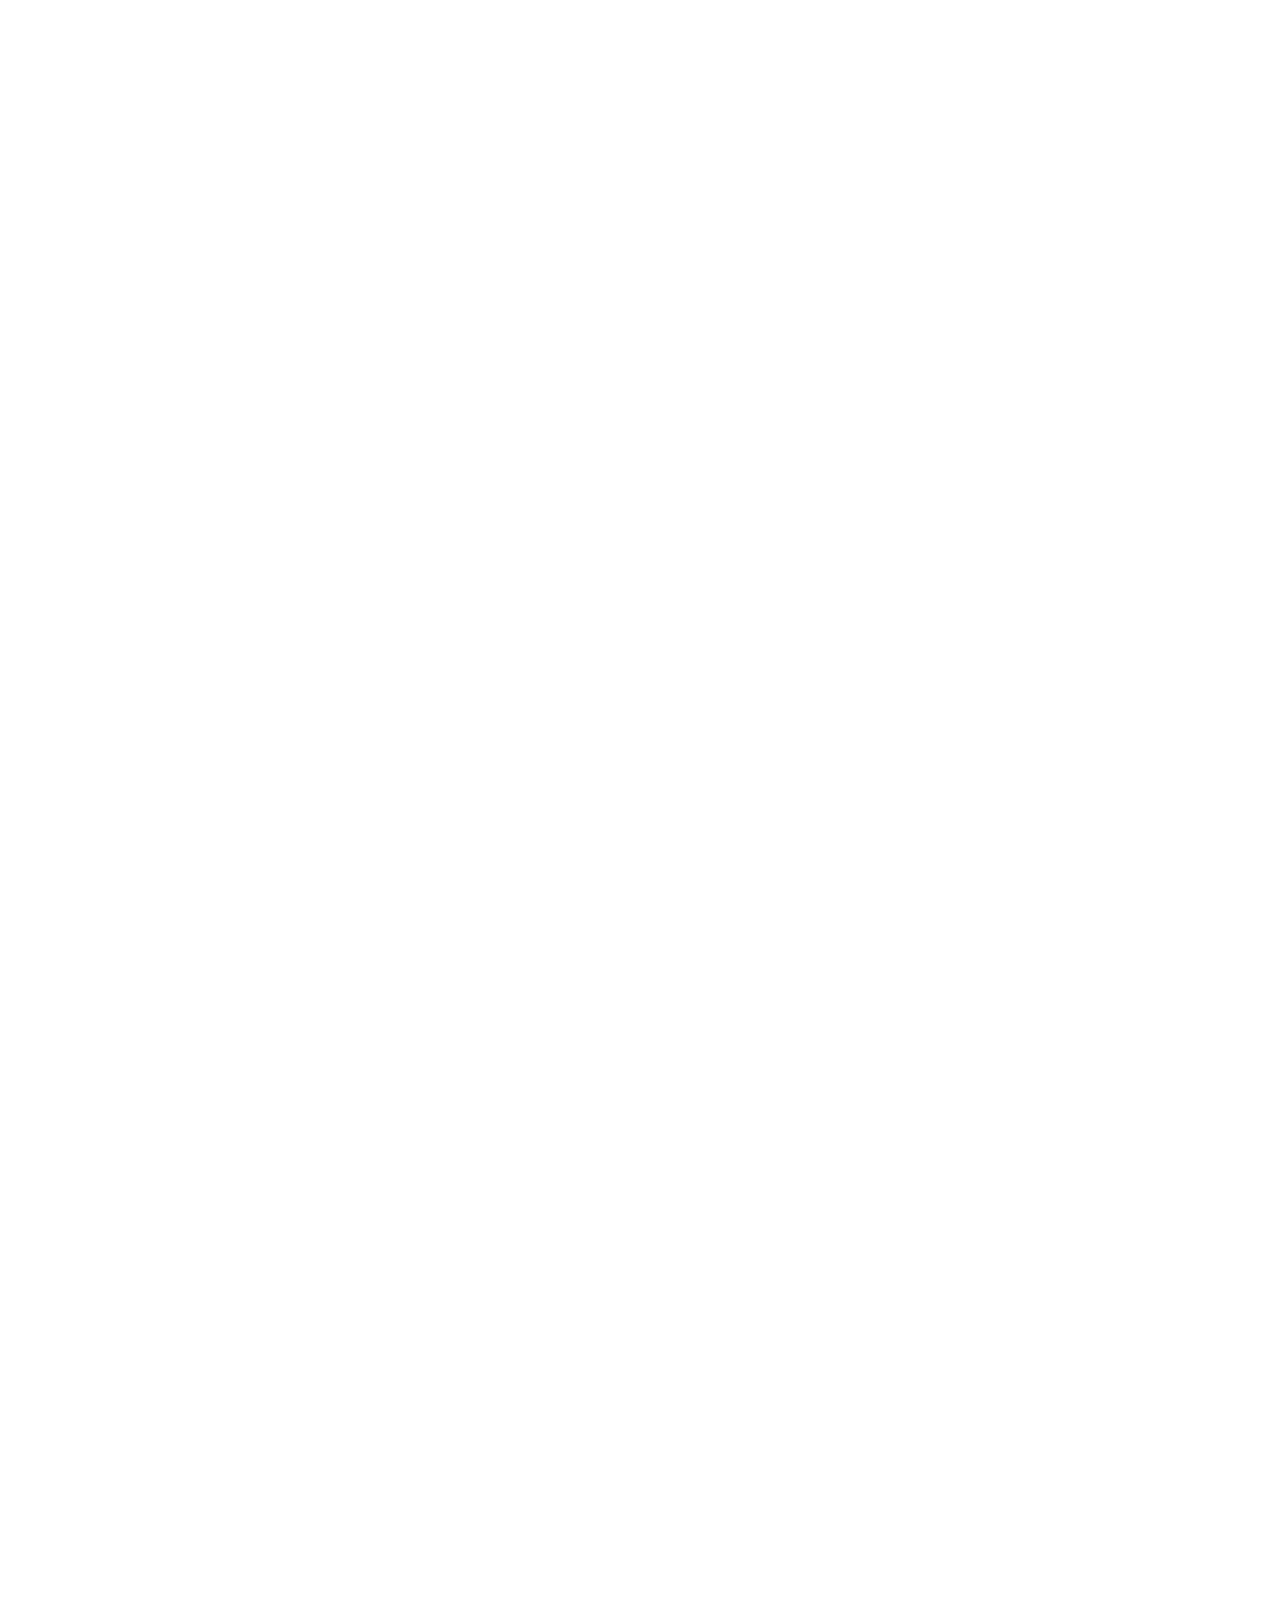
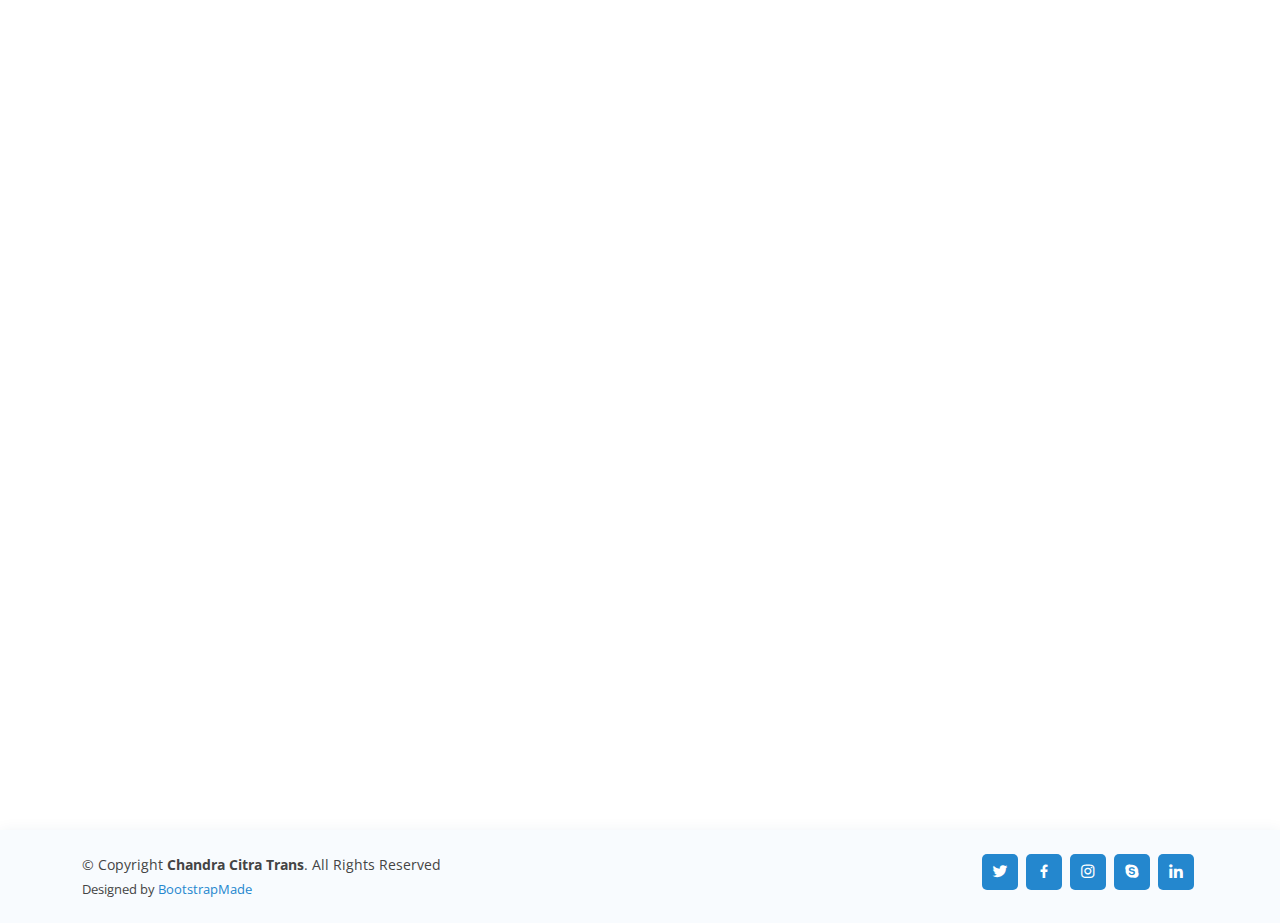
<file: mobiljogjasemarang.html>
<!DOCTYPE html>
<html lang="en">
  <head>
    <meta charset="utf-8" />
    <meta content="width=device-width, initial-scale=1.0" name="viewport" />

    <title>0878-0748-2581 Sewa Mobil Jogja - Daftar Harga Lengkap Sewa Mobil Jogja</title>
    <meta content="Sewa Mobil Jogja - Daftar Harga Lengkap Sewa Mobil Jogja" name="description" />
    <meta content="Sewa Mobil Jogja" name="keywords" />

    <!-- Favicons -->
    <link href="assets/img/favicon.png" rel="icon" />
    <link href="assets/img/apple-touch-icon.png" rel="apple-touch-icon" />

    <!-- Google Fonts -->
    <link
      href="https://fonts.googleapis.com/css?family=Open+Sans:300,300i,400,400i,600,600i,700,700i|Raleway:300,300i,400,400i,500,500i,600,600i,700,700i|Poppins:300,300i,400,400i,500,500i,600,600i,700,700i"
      rel="stylesheet"
    />

    <!-- Vendor CSS Files -->
    <link href="assets/vendor/aos/aos.css" rel="stylesheet" />
    <link
      href="assets/vendor/bootstrap/css/bootstrap.min.css"
      rel="stylesheet"
    />
    <link
      href="assets/vendor/bootstrap-icons/bootstrap-icons.css"
      rel="stylesheet"
    />
    <link href="assets/vendor/boxicons/css/boxicons.min.css" rel="stylesheet" />
    <link
      href="assets/vendor/glightbox/css/glightbox.min.css"
      rel="stylesheet"
    />
    <link href="assets/vendor/remixicon/remixicon.css" rel="stylesheet" />
    <link href="assets/vendor/swiper/swiper-bundle.min.css" rel="stylesheet" />

    <!-- Template Main CSS File -->
    <link href="assets/css/style.css" rel="stylesheet" />

    <!-- =======================================================
  * Template Name: OnePage - v4.6.0
  * Template URL: https://bootstrapmade.com/onepage-multipurpose-bootstrap-template/
  * Author: BootstrapMade.com
  * License: https://bootstrapmade.com/license/
  ======================================================== -->
  </head>

  <body>
    <!-- ======= Header ======= -->
    <header id="header" class="fixed-top">
      <div class="container d-flex align-items-center justify-content-between">
        <h1 class="logo">
          <a
            target="_blank"
            href="https://api.whatsapp.com/send?phone=6287807482581&text=Hallo Chandra Citra Trans, Saya mau sewa mobil Innova / Hiace"
            >0878-0748-2581</a
          >
        </h1>
        <!-- Uncomment below if you prefer to use an image logo -->
        <!-- <a href="index.html" class="logo"><img src="assets/img/logo.png" alt="Sewa Mobil Jogja" class="img-fluid"></a>-->

        <nav id="navbar" class="navbar">
          <ul>
            <li>
              <a class="nav-link scrollto" href="index.htm">Beranda</a>
            </li>
            <!-- <li><a class="nav-link scrollto" href="#about">About</a></li> -->
            

            <li class="nav-item dropdown">
              <a class="nav-link dropdown-toggle active" href="#" role="button" data-bs-toggle="dropdown" aria-expanded="false">
                Paket Harga
              </a>
              <ul class="dropdown-menu">
                <li><a class="dropdown-item" href="index.html#pricing">Jogja</a></li>
                <li><a class="dropdown-item" href="mobiljogjadieng.html">Dieng</a></li>
                <li><a class="dropdown-item" href="mobiljogjasemarang.html">Semarang (Aktif)</a></li>
                <li><a class="dropdown-item" href="mobiljogjacilacap.html">Cilacap</a></li>
                <li><a class="dropdown-item" href="mobiljogjajakarta.html">Jakarta</a></li>
                <li><a class="dropdown-item" href="mobiljogjamalang.html">Malang</a></li>
                <li><a class="dropdown-item" href="mobiljogjabanyuwangi.html">Banyuwangi</a></li>
                <li><a class="dropdown-item" href="mobiljogjabali.html">Bali</a></li>
                <li><a class="dropdown-item" href="https://api.whatsapp.com/send?phone=6287807482581&text=Hallo Chandra Citra Trans,
                   Saya mau Sewa Mobil Jogja untuk tujuan . . ." target="_blank">Kota Lainnya</a></li>
              </ul>
            </li>

            <li>
              <a
                class="getstarted"
                target="_blank"
                href="https://api.whatsapp.com/send?phone=6287807482581&text=Hallo Chandra Citra Trans, Saya mau memesan Hiace/Innova"
                >Pesan Sekarang</a
              >
            </li>
          </ul>
          <i class="bi bi-list mobile-nav-toggle"></i>
        </nav>
        <!-- .navbar -->
      </div>
    </header>
    <!-- End Header -->

    <!-- ======= Hero Section ======= -->
    <section id="hero" class="d-flex align-items-center">
      <div
        class="container position-relative"
        data-aos="fade-up"
        data-aos-delay="100"
      >
        <div class="row justify-content-center">
          <div class="col-xl-10 col-lg-10 text-center">
            <h1>Sewa Mobil Jogja</h1>
            <h2>Hiace & Innova</h2>
            <h3>Tujuan Semarang</h3>
          </div>
        </div>
        <div class="text-center">
          <a
            target="_blank"
            href="https://api.whatsapp.com/send?phone=6287807482581&text=Hallo Chandra Citra Trans, Saya mau memesan Hiace/Innova tujuan Semarang"
            class="btn-get-started scrollto"
            >Pesan Whatsapp Sekarang</a
          >
        </div>

        <div class="row icon-boxes">
          <div
            class="col-md-6 col-lg-3 d-flex align-items-stretch mb-5 mb-lg-0"
            data-aos="zoom-in"
            data-aos-delay="200"
          >
            
              <div class="icon-box">
                <!-- <div class="icon"><i class="ri-stack-line"></i></div> -->

                <img
                  src="assets/img/gambar1/CJ Tour Paket Wisata.png"
                  class="img-fluid"
                  width="100%"
                  alt="Sewa Mobil Jogja"
                  srcset=""
                />
                <h4 class="title">Paket Wisata</h4>
                <p class="description">
                  Sewa Mobil Jogja untuk Paket Wisata
                </p>
              </div>
            
          </div>

          <div
            class="col-md-6 col-lg-3 d-flex align-items-stretch mb-5 mb-lg-0"
            data-aos="zoom-in"
            data-aos-delay="200"
          >
           
              <div class="icon-box">
                <!-- <div class="icon"><i class="ri-stack-line"></i></div> -->

                <img
                  src="assets/img/gambar1/CJ Tour Kunjungan.png"
                  class="img-fluid"
                  width="100%"
                  alt="Sewa Mobil Jogja"
                  srcset=""
                />
                <h4 class="title">Kunjungan Kerja</h4>
                <p class="description">Sewa Mobil Jogja untuk Kunjungan Kerja, Survei, Gathering dll</p>
              </div>
           
          </div>

          <div
            class="col-md-6 col-lg-3 d-flex align-items-stretch mb-5 mb-lg-0"
            data-aos="zoom-in"
            data-aos-delay="200"
          >
           
              <div class="icon-box">
                <!-- <div class="icon"><i class="ri-stack-line"></i></div> -->

                <img
                  src="assets/img/gambar1/CJ Tour Keluarga.png"
                  class="img-fluid"
                  width="100%"
                  alt="Sewa Mobil Jogja"
                  srcset=""
                />
                <h4 class="title">Acara Keluarga</h4>
                <p class="description">Sewa Mobil Jogja untuk semua kegiatan Keluargamu</p>
              </div>
            
          </div>

          <div
            class="col-md-6 col-lg-3 d-flex align-items-stretch mb-5 mb-lg-0"
            data-aos="zoom-in"
            data-aos-delay="200"
          >
           
              <div class="icon-box">
                <!-- <div class="icon"><i class="ri-stack-line"></i></div> -->

                <img
                  src="assets/img/gambar1/CJ Tour Drop.png"
                  class="img-fluid"
                  width="100%"
                  alt="Sewa Mobil Jogja"
                  srcset=""
                />
                <h4 class="title">Drop Off / Antar Jemput</h4>
                <p class="description">Sewa Mobil Jogja untuk Drop Off dan Antar Jemput beragai kota</p>
              </div>
           
          </div>
        </div>
      </div>
    </section>
    <!-- End Hero -->

    <main id="main">
      <!-- ======= Pricing Section ======= -->
      <section id="pricing" class="pricing">
        <div class="container" data-aos="fade-up">
          <div class="section-title">
            <h2>Paket Harga Sewa Mobil Jogja</h2>
            <p>
              Untuk Tujuan Semarang
            </p>
          </div>

          <div class="row">
            <div
              class="col-lg-4 col-md-6"
              data-aos="zoom-im"
              data-aos-delay="100"
            >
              <div class="box">
                <h3>Semarang</h3>
                <p>Hiace Commuter</p>
                <img
                  src="assets/img/gambar1/commuter.png"
                  class="img-fluid"
                  alt="Sewa Mobil Jogja"
                  srcset=""
                />
                <h4><sup>IDR</sup>1.295k<span> / All In</span></h4>
                <ul>
                  <li>Hiace + Driver + BBM</li>
                  <li>Sepuasnya Seharian</li>
                  <li class="na">Parkir + Makan Driver</li>
                  <li class="na">Dokumentasi</li>
                  <li class="na">Tiket Wisata</li>
                </ul>
                <div class="btn-wrap">
                  <a
                    target="_blank"
                    href="https://api.whatsapp.com/send?phone=6287807482581&text=Hallo Chandra Citra Trans, 
                    Saya mau memesan Hiace untuk Tujuan Semarang IDR 1.295k Paket All In"
                    class="btn-buy"
                    >Pesan Sekarang</a
                  >
                </div>
              </div>
            </div>

            <div
              class="col-lg-4 col-md-6 mt-4 mt-md-0"
              data-aos="zoom-in"
              data-aos-delay="100"
            >
              <div class="box">
                <h3>Semarang</h3>
                <p>Hiace Commuter</p>
                <img
                  src="assets/img/gambar1/commuter.png"
                  class="img-fluid"
                  alt="Sewa Mobil Jogja"
                  srcset=""
                />
                <h4><sup>IDR</sup>1.450k<span> / Lengkap</span></h4>
                <ul>
                  <li>Hiace + Driver + BBM</li>
                  <li>Sepuasnya Seharian</li>
                  <li>Parkir + Makan Driver</li>
                  <li class="na">Dokumentasi</li>
                  <li class="na">Tiket Wisata</li>
                </ul>
                <div class="btn-wrap">
                  <a
                    target="_blank"
                    href="https://api.whatsapp.com/send?phone=6287807482581&text=Hallo Chandra Citra Trans, 
                    Saya mau memesan Hiace Tujuan Semarang IDR 1.450k Paket Lengkap"
                    class="btn-buy"
                    >Pesan Sekarang</a
                  >
                </div>
              </div>
            </div>

            <div
              class="col-lg-4 col-md-6 mt-4 mt-lg-0"
              data-aos="zoom-in"
              data-aos-delay="100"
            >
              <div class="box">
                <h3>Semarang</h3>
                <p>Hiace Commuter</p>
                <img
                  src="assets/img/gambar1/commuter.png"
                  class="img-fluid"
                  alt="Sewa Mobil Jogja"
                  srcset=""
                />
                <h4><sup>IDR</sup>1.750k<span> / Spesial</span></h4>
                <ul>
                  <li>Hiace + Driver + BBM</li>
                  <li>Sepuasnya Seharian</li>
                  <li>Parkir + Makan Driver</li>
                  <li>Dokumentasi</li>
                  <li class="na">Tiket Wisata</li>
                </ul>
                <div class="btn-wrap">
                  <a
                    target="_blank"
                    href="https://api.whatsapp.com/send?phone=6287807482581&text=Hallo Chandra Citra Trans, 
                    Saya mau memesan Hiace untuk Tujuan Semarang IDR 1.750k Paket Spesial"
                    class="btn-buy"
                    >Pesan Sekarang</a
                  >
                </div>
              </div>
            </div>

            <div
              class="col-lg-4 col-md-6"
              data-aos="zoom-im"
              data-aos-delay="100"
            >
              <div class="box mt-5">
                <h3>Semarang</h3>
                <p>Innova Reborn</p>
                <img
                  src="assets/img/gambar1/innova.png"
                  class="img-fluid"
                  alt="Sewa Mobil Jogja"
                  srcset=""
                />
                <h4><sup>IDR</sup>950k<span> / All In</span></h4>
                <ul>
                  <li>Innova + Driver + BBM</li>
                  <li>Sepuasnya Seharian</li>
                  <li class="na">Parkir + Makan Driver</li>
                  <li class="na">Dokumentasi</li>
                  <li class="na">Tiket Wisata</li>
                </ul>
                <div class="btn-wrap">
                  <a
                    target="_blank"
                    href="https://api.whatsapp.com/send?phone=6287807482581&text=Hallo Chandra Citra Trans, 
                    Saya mau memesan Innova Tujuan Semarang IDR 950k Paket All In"
                    class="btn-buy"
                    >Pesan Sekarang</a
                  >
                </div>
              </div>
            </div>

            <div
              class="col-lg-4 col-md-6 mt-4 mt-md-0"
              data-aos="zoom-in"
              data-aos-delay="100"
            >
              <div class="box mt-5">
                <h3>Semarang</h3>
                <p>Innova Reborn</p>
                <img
                  src="assets/img/gambar1/innova.png"
                  class="img-fluid"
                  alt="Sewa Mobil Jogja"
                  srcset=""
                />
                <h4><sup>IDR</sup>1.100k<span> / Lengkap</span></h4>
                <ul>
                  <li>Innova + Driver + BBM</li>
                  <li>Sepuasnya Seharian</li>
                  <li>Parkir + Makan Driver</li>
                  <li class="na">Dokumentasi</li>
                  <li class="na">Tiket Wisata</li>
                </ul>
                <div class="btn-wrap">
                  <a
                    target="_blank"
                    href="https://api.whatsapp.com/send?phone=6287807482581&text=Hallo Chandra Citra Trans, 
                    Saya mau memesan Innova untuk Tujuan Semarang IDR 1.100k Paket Lengkap"
                    class="btn-buy"
                    >Pesan Sekarang</a
                  >
                </div>
              </div>
            </div>

            <div
              class="col-lg-4 col-md-6 mt-4 mt-lg-0"
              data-aos="zoom-in"
              data-aos-delay="100"
            >
              <div class="box mt-5">
                <h3>Semarang</h3>
                <p>Innova Reborn</p>
                <img
                  src="assets/img/gambar1/innova.png"
                  class="img-fluid"
                  alt="Sewa Mobil Jogja"
                  srcset=""
                />
                <h4><sup>IDR</sup>1.450k<span> / Spesial</span></h4>
                <ul>
                  <li>Innova + Driver + BBM</li>
                  <li>Sepuasnya Seharian</li>
                  <li>Parkir + Makan Driver</li>
                  <li>Dokumentasi</li>
                  <li class="na">Tiket Wisata</li>
                </ul>
                <div class="btn-wrap">
                  <a
                    target="_blank"
                    href="https://api.whatsapp.com/send?phone=6287807482581&text=Hallo Chandra Citra Trans, 
                    Saya mau memesan Innova untuk Tujuan Semarang IDR 1.450k Paket Spesial"
                    class="btn-buy"
                    >Pesan Sekarang</a
                  >
                </div>
              </div>
            </div>
          </div>
        </div>
      </section>
      <!-- End Pricing Section -->

      <!-- ======= Portfolio Section ======= -->
      <section id="portfolio" class="portfolio">
        <div class="container" data-aos="fade-up">
          <div class="section-title">
            <h2>Galeri</h2>
          </div>

          <div
            class="row portfolio-container"
            data-aos="fade-up"
            data-aos-delay="300"
          >
            <div class="col-lg-4 col-md-6 portfolio-item filter-app">
              <div class="portfolio-wrap">
                <img
                  src="assets/img/portfolio/galeri-1.png"
                  class="img-fluid"
                  alt="Sewa Mobil Jogja"
                />
              </div>
            </div>

            <div class="col-lg-4 col-md-6 portfolio-item filter-web">
              <div class="portfolio-wrap">
                <img
                  src="assets/img/portfolio/galeri-2.png"
                  class="img-fluid"
                  alt="Sewa Mobil Jogja"
                />
              </div>
            </div>

            <div class="col-lg-4 col-md-6 portfolio-item filter-app">
              <div class="portfolio-wrap">
                <img
                  src="assets/img/portfolio/galeri-3.png"
                  class="img-fluid"
                  alt="Sewa Mobil Jogja"
                />
              </div>
            </div>

            <div class="col-lg-4 col-md-6 portfolio-item filter-card">
              <div class="portfolio-wrap">
                <img
                  src="assets/img/portfolio/galeri-4.png"
                  class="img-fluid"
                  alt="Sewa Mobil Jogja"
                />
              </div>
            </div>

            <div class="col-lg-4 col-md-6 portfolio-item filter-web">
              <div class="portfolio-wrap">
                <img
                  src="assets/img/portfolio/galeri-5.png"
                  class="img-fluid"
                  alt="Sewa Mobil Jogja"
                />
              </div>
            </div>

            <div class="col-lg-4 col-md-6 portfolio-item filter-app">
              <div class="portfolio-wrap">
                <img
                  src="assets/img/portfolio/galeri-6.png"
                  class="img-fluid"
                  alt="Sewa Mobil Jogja"
                />
              </div>
            </div>

            <div class="col-lg-4 col-md-6 portfolio-item filter-card">
              <div class="portfolio-wrap">
                <img
                  src="assets/img/portfolio/galeri-7.png"
                  class="img-fluid"
                  alt="Sewa Mobil Jogja"
                />
              </div>
            </div>

            <div class="col-lg-4 col-md-6 portfolio-item filter-card">
              <div class="portfolio-wrap">
                <img
                  src="assets/img/portfolio/galeri-8.png"
                  class="img-fluid"
                  alt="Sewa Mobil Jogja"
                />
              </div>
            </div>

            <div class="col-lg-4 col-md-6 portfolio-item filter-web">
              <div class="portfolio-wrap">
                <img
                  src="assets/img/portfolio/galeri-9.png"
                  class="img-fluid"
                  alt="Sewa Mobil Jogja"
                />
              </div>
            </div>
          </div>
        </div>
      </section>
      <!-- End Portfolio Section -->

    <!-- End #main -->

    <!-- ======= Footer ======= -->
    <footer id="footer">
      <div class="container d-md-flex py-4">
        <div class="me-md-auto text-center text-md-start">
          <div class="copyright">
            &copy; Copyright <strong><span>Chandra Citra Trans</span></strong
            >. All Rights Reserved
          </div>
          <div class="credits">
            <!-- All the links in the footer should remain intact. -->
            <!-- You can delete the links only if you purchased the pro version. -->
            <!-- Licensing information: https://bootstrapmade.com/license/ -->
            <!-- Purchase the pro version with working PHP/AJAX contact form: https://bootstrapmade.com/onepage-multipurpose-bootstrap-template/ -->
            Designed by <a href="https://bootstrapmade.com/">BootstrapMade</a>
          </div>
        </div>
        <div class="social-links text-center text-md-right pt-3 pt-md-0">
          <a href="#" class="twitter"><i class="bx bxl-twitter"></i></a>
          <a href="#" class="facebook"><i class="bx bxl-facebook"></i></a>
          <a href="#" class="instagram"><i class="bx bxl-instagram"></i></a>
          <a href="#" class="google-plus"><i class="bx bxl-skype"></i></a>
          <a href="#" class="linkedin"><i class="bx bxl-linkedin"></i></a>
        </div>
      </div>
    </footer>
    <!-- End Footer -->

    <div id="preloader"></div>
    <a
      href="#"
      class="back-to-top d-flex align-items-center justify-content-center"
      ><i class="bi bi-arrow-up-short"></i
    ></a>

    <!-- Vendor JS Files -->
    <script src="assets/vendor/aos/aos.js"></script>
    <script src="assets/vendor/bootstrap/js/bootstrap.bundle.min.js"></script>
    <script src="assets/vendor/glightbox/js/glightbox.min.js"></script>
    <script src="assets/vendor/isotope-layout/isotope.pkgd.min.js"></script>
    <script src="assets/vendor/php-email-form/validate.js"></script>
    <script src="assets/vendor/purecounter/purecounter.js"></script>
    <script src="assets/vendor/swiper/swiper-bundle.min.js"></script>

    <!-- Template Main JS File -->
    <script src="assets/js/main.js"></script>
  </body>
</html>
</file>
<file: assets/css/style.css>
/**
* Template Name: OnePage - v4.6.0
* Template URL: https://bootstrapmade.com/onepage-multipurpose-bootstrap-template/
* Author: BootstrapMade.com
* License: https://bootstrapmade.com/license/
*/

/*--------------------------------------------------------------
# General
--------------------------------------------------------------*/
body {
  font-family: "Open Sans", sans-serif;
  color: #444444;
}

a {
  color: #2487ce;
  text-decoration: none;
}

a:hover {
  color: #469fdf;
  text-decoration: none;
}

h1,
h2,
h3,
h4,
h5,
h6 {
  font-family: "Raleway", sans-serif;
}

/*--------------------------------------------------------------
# Back to top button
--------------------------------------------------------------*/
.back-to-top {
  position: fixed;
  visibility: hidden;
  opacity: 0;
  right: 15px;
  bottom: 15px;
  z-index: 996;
  background: #2487ce;
  width: 40px;
  height: 40px;
  border-radius: 4px;
  transition: all 0.4s;
}
.back-to-top i {
  font-size: 28px;
  color: #fff;
  line-height: 0;
}
.back-to-top:hover {
  background: #3e9bdd;
  color: #fff;
}
.back-to-top.active {
  visibility: visible;
  opacity: 1;
}

/*--------------------------------------------------------------
# Preloader
--------------------------------------------------------------*/
#preloader {
  position: fixed;
  top: 0;
  left: 0;
  right: 0;
  bottom: 0;
  z-index: 9999;
  overflow: hidden;
  background: #fff;
}

#preloader:before {
  content: "";
  position: fixed;
  top: calc(50% - 30px);
  left: calc(50% - 30px);
  border: 6px solid #2487ce;
  border-top-color: #fff;
  border-bottom-color: #fff;
  border-radius: 50%;
  width: 60px;
  height: 60px;
  -webkit-animation: animate-preloader 1s linear infinite;
  animation: animate-preloader 1s linear infinite;
}

@-webkit-keyframes animate-preloader {
  0% {
    transform: rotate(0deg);
  }
  100% {
    transform: rotate(360deg);
  }
}

@keyframes animate-preloader {
  0% {
    transform: rotate(0deg);
  }
  100% {
    transform: rotate(360deg);
  }
}
/*--------------------------------------------------------------
# Disable aos animation delay on mobile devices
--------------------------------------------------------------*/
@media screen and (max-width: 768px) {
  [data-aos-delay] {
    transition-delay: 0 !important;
  }
}
/*--------------------------------------------------------------
# Header
--------------------------------------------------------------*/
#header {
  transition: all 0.5s;
  background: #fff;
  z-index: 997;
  padding: 15px 0;
  border-bottom: 1px solid #e6f2fb;
}
#header.header-scrolled {
  border-color: #fff;
  box-shadow: 0px 2px 15px rgba(18, 66, 101, 0.08);
}
#header .logo {
  font-size: 28px;
  margin: 0;
  padding: 0;
  line-height: 1;
  font-weight: 300;
  letter-spacing: 0.5px;
  font-family: "Poppins", sans-serif;
}
#header .logo a {
  color: #16507b;
}
#header .logo img {
  max-height: 40px;
}
@media (max-width: 992px) {
  #header .logo {
    font-size: 28px;
  }
}

/*--------------------------------------------------------------
# Navigation Menu
--------------------------------------------------------------*/
/**
* Desktop Navigation 
*/
.navbar {
  padding: 0;
}
.navbar ul {
  margin: 0;
  padding: 0;
  display: flex;
  list-style: none;
  align-items: center;
}
.navbar li {
  position: relative;
}
.navbar a,
.navbar a:focus {
  display: flex;
  align-items: center;
  justify-content: space-between;
  padding: 10px 0 10px 30px;
  font-size: 14px;
  color: #16507b;
  white-space: nowrap;
  transition: 0.3s;
}
.navbar a i,
.navbar a:focus i {
  font-size: 12px;
  line-height: 0;
  margin-left: 5px;
}
.navbar a:hover,
.navbar .active,
.navbar .active:focus,
.navbar li:hover > a {
  color: #2487ce;
}
.navbar .getstarted,
.navbar .getstarted:focus {
  background: #2487ce;
  padding: 8px 20px;
  margin-left: 30px;
  border-radius: 4px;
  color: #fff;
}
.navbar .getstarted:hover,
.navbar .getstarted:focus:hover {
  color: #fff;
  background: #3194db;
}
.navbar .dropdown ul {
  display: block;
  position: absolute;
  left: 14px;
  top: calc(100% + 30px);
  margin: 0;
  padding: 10px 0;
  z-index: 99;
  opacity: 0;
  visibility: hidden;
  background: #fff;
  box-shadow: 0px 0px 30px rgba(127, 137, 161, 0.25);
  transition: 0.3s;
  border-radius: 4px;
}
.navbar .dropdown ul li {
  min-width: 200px;
}
.navbar .dropdown ul a {
  padding: 10px 20px;
  text-transform: none;
}
.navbar .dropdown ul a i {
  font-size: 12px;
}
.navbar .dropdown ul a:hover,
.navbar .dropdown ul .active:hover,
.navbar .dropdown ul li:hover > a {
  color: #2487ce;
}
.navbar .dropdown:hover > ul {
  opacity: 1;
  top: 100%;
  visibility: visible;
}
.navbar .dropdown .dropdown ul {
  top: 0;
  left: calc(100% - 30px);
  visibility: hidden;
}
.navbar .dropdown .dropdown:hover > ul {
  opacity: 1;
  top: 0;
  left: 100%;
  visibility: visible;
}
@media (max-width: 1366px) {
  .navbar .dropdown .dropdown ul {
    left: -90%;
  }
  .navbar .dropdown .dropdown:hover > ul {
    left: -100%;
  }
}

/**
* Mobile Navigation 
*/
.mobile-nav-toggle {
  color: #124265;
  font-size: 28px;
  cursor: pointer;
  display: none;
  line-height: 0;
  transition: 0.5s;
}
.mobile-nav-toggle.bi-x {
  color: #fff;
}

@media (max-width: 991px) {
  .mobile-nav-toggle {
    display: block;
  }

  .navbar ul {
    display: none;
  }
}
.navbar-mobile {
  position: fixed;
  overflow: hidden;
  top: 0;
  right: 0;
  left: 0;
  bottom: 0;
  background: rgba(10, 38, 58, 0.9);
  transition: 0.3s;
  z-index: 999;
}
.navbar-mobile .mobile-nav-toggle {
  position: absolute;
  top: 15px;
  right: 15px;
}
.navbar-mobile ul {
  display: block;
  position: absolute;
  top: 55px;
  right: 15px;
  bottom: 15px;
  left: 15px;
  padding: 10px 0;
  background-color: #fff;
  overflow-y: auto;
  transition: 0.3s;
}
.navbar-mobile a,
.navbar-mobile a:focus {
  padding: 10px 20px;
  font-size: 15px;
  color: #124265;
}
.navbar-mobile a:hover,
.navbar-mobile .active,
.navbar-mobile li:hover > a {
  color: #2487ce;
}
.navbar-mobile .getstarted,
.navbar-mobile .getstarted:focus {
  margin: 15px;
}
.navbar-mobile .dropdown ul {
  position: static;
  display: none;
  margin: 10px 20px;
  padding: 10px 0;
  z-index: 99;
  opacity: 1;
  visibility: visible;
  background: #fff;
  box-shadow: 0px 0px 30px rgba(127, 137, 161, 0.25);
}
.navbar-mobile .dropdown ul li {
  min-width: 200px;
}
.navbar-mobile .dropdown ul a {
  padding: 10px 20px;
}
.navbar-mobile .dropdown ul a i {
  font-size: 12px;
}
.navbar-mobile .dropdown ul a:hover,
.navbar-mobile .dropdown ul .active:hover,
.navbar-mobile .dropdown ul li:hover > a {
  color: #2487ce;
}
.navbar-mobile .dropdown > .dropdown-active {
  display: block;
}

/*--------------------------------------------------------------
# Hero Section
--------------------------------------------------------------*/
#hero {
  width: 100%;
  height: 100vh;
  position: relative;
  background: url("../img/hero-bg.jpg") top center;
  background-size: cover;
  position: relative;
}
#hero:before {
  content: "";
  background: rgba(255, 255, 255, 0.8);
  position: absolute;
  bottom: 0;
  top: 0;
  left: 0;
  right: 0;
}
#hero .container {
  padding-top: 80px;
}
#hero h1 {
  margin: 0;
  font-size: 56px;
  font-weight: 700;
  line-height: 72px;
  color: #124265;
  font-family: "Poppins", sans-serif;
}
#hero h2 {
  color: #5e5e5e;
  margin: 10px 0 0 0;
  font-size: 22px;
}
#hero h3 {
  margin-top: 18px;
  font-size: 20px;
}
#hero .btn-get-started {
  font-family: "Poppins", sans-serif;
  font-weight: 500;
  font-size: 14px;
  letter-spacing: 0.5px;
  display: inline-block;
  padding: 14px 50px;
  border-radius: 5px;
  transition: 0.5s;
  margin-top: 30px;
  color: #fff;
  background: #2487ce;
}
#hero .btn-get-started:hover {
  background: #3194db;
}
#hero .icon-boxes {
  margin-top: 100px;
}
#hero .icon-box {
  padding: 50px 30px;
  position: relative;
  overflow: hidden;
  background: #fff;
  box-shadow: 0 0 29px 0 rgba(18, 66, 101, 0.08);
  transition: all 0.3s ease-in-out;
  border-radius: 8px;
  z-index: 1;
}
#hero .icon-box .title {
  font-weight: 700;
  margin-bottom: 15px;
  font-size: 18px;
  margin-top: 15px;
}
#hero a .icon-box .title {
  color: #124265;
  transition: 0.3s;
}
#hero .icon-box .description {
  font-size: 15px;
  line-height: 28px;
  margin-bottom: 0;
}
#hero .icon-box .icon {
  margin-bottom: 20px;
  padding-top: 10px;
  display: inline-block;
  transition: all 0.3s ease-in-out;
  font-size: 36px;
  line-height: 1;
  color: #2487ce;
}
#hero .icon-box:hover {
  transform: scale(1.08);
}
#hero .icon-box:hover .title a {
  color: #2487ce;
}
@media (min-width: 1024px) {
  #hero {
    background-attachment: fixed;
  }
}
@media (max-height: 800px) {
  #hero {
    height: auto;
  }
}
@media (max-width: 992px) {
  #hero {
    height: auto;
  }
  #hero h1 {
    font-size: 28px;
    line-height: 36px;
  }
  #hero h2 {
    font-size: 18px;
    line-height: 24px;
  }
}

/*--------------------------------------------------------------
# Sections General
--------------------------------------------------------------*/
section {
  padding: 80px 0;
  overflow: hidden;
}

.section-bg {
  background-color: #f8fbfe;
}

.section-title {
  text-align: center;
  padding-bottom: 30px;
}
.section-title h2 {
  font-size: 32px;
  font-weight: bold;
  text-transform: uppercase;
  margin-bottom: 20px;
  padding-bottom: 0;
  color: #124265;
}
.section-title p {
  margin-bottom: 0;
  font-size: 14px;
  color: #919191;
}

/*--------------------------------------------------------------
# About
--------------------------------------------------------------*/
.about .content h3 {
  font-weight: 600;
  font-size: 26px;
}
.about .content ul {
  list-style: none;
  padding: 0;
}
.about .content ul li {
  padding-left: 28px;
  position: relative;
}
.about .content ul li + li {
  margin-top: 10px;
}
.about .content ul i {
  position: absolute;
  left: 0;
  top: 2px;
  font-size: 20px;
  color: #2487ce;
  line-height: 1;
}
.about .content p:last-child {
  margin-bottom: 0;
}
.about .content .btn-learn-more {
  font-family: "Raleway", sans-serif;
  font-weight: 600;
  font-size: 14px;
  letter-spacing: 1px;
  display: inline-block;
  padding: 12px 32px;
  border-radius: 5px;
  transition: 0.3s;
  line-height: 1;
  color: #2487ce;
  -webkit-animation-delay: 0.8s;
  animation-delay: 0.8s;
  margin-top: 6px;
  border: 2px solid #2487ce;
}
.about .content .btn-learn-more:hover {
  background: #2487ce;
  color: #fff;
  text-decoration: none;
}

/*--------------------------------------------------------------
# Counts
--------------------------------------------------------------*/
.counts {
  padding: 60px 0;
}
.counts .count-box {
  width: 100%;
  text-align: center;
}
.counts .count-box span {
  font-size: 48px;
  line-height: 48px;
  display: block;
  font-weight: 700;
  color: #124265;
  margin-left: 80px;
  margin: auto;
}
.counts .count-box p {
  padding: 8px 0 0 0;
  font-family: "Raleway", sans-serif;
  font-weight: 600;
  font-size: 14px;
  color: #1e6ca6;
}

/*--------------------------------------------------------------
# About Video
--------------------------------------------------------------*/
.about-video .content {
  font-size: 15px;
}
.about-video .content h3 {
  font-weight: 700;
  font-size: 24px;
  color: #124265;
}
.about-video .content ul {
  list-style: none;
  padding: 0;
}
.about-video .content ul li {
  padding-bottom: 10px;
  padding-left: 28px;
  position: relative;
}
.about-video .content ul i {
  font-size: 24px;
  color: #2487ce;
  position: absolute;
  left: 0;
  top: -2px;
}
.about-video .content p:last-child {
  margin-bottom: 0;
}
.about-video .play-btn {
  width: 94px;
  height: 94px;
  background: radial-gradient(#2487ce 50%, rgba(36, 135, 206, 0.4) 52%);
  border-radius: 50%;
  display: block;
  position: absolute;
  left: calc(50% - 47px);
  top: calc(50% - 47px);
  overflow: hidden;
}
.about-video .play-btn::after {
  content: "";
  position: absolute;
  left: 50%;
  top: 50%;
  transform: translateX(-40%) translateY(-50%);
  width: 0;
  height: 0;
  border-top: 10px solid transparent;
  border-bottom: 10px solid transparent;
  border-left: 15px solid #fff;
  z-index: 100;
  transition: all 400ms cubic-bezier(0.55, 0.055, 0.675, 0.19);
}
.about-video .play-btn::before {
  content: "";
  position: absolute;
  width: 120px;
  height: 120px;
  -webkit-animation-delay: 0s;
  animation-delay: 0s;
  -webkit-animation: pulsate-btn 2s;
  animation: pulsate-btn 2s;
  -webkit-animation-direction: forwards;
  animation-direction: forwards;
  -webkit-animation-iteration-count: infinite;
  animation-iteration-count: infinite;
  -webkit-animation-timing-function: steps;
  animation-timing-function: steps;
  opacity: 1;
  border-radius: 50%;
  border: 5px solid rgba(36, 135, 206, 0.7);
  top: -15%;
  left: -15%;
  background: rgba(198, 16, 0, 0);
}
.about-video .play-btn:hover::after {
  border-left: 15px solid #2487ce;
  transform: scale(20);
}
.about-video .play-btn:hover::before {
  content: "";
  position: absolute;
  left: 50%;
  top: 50%;
  transform: translateX(-40%) translateY(-50%);
  width: 0;
  height: 0;
  border: none;
  border-top: 10px solid transparent;
  border-bottom: 10px solid transparent;
  border-left: 15px solid #fff;
  z-index: 200;
  -webkit-animation: none;
  animation: none;
  border-radius: 0;
}

@-webkit-keyframes pulsate-btn {
  0% {
    transform: scale(0.6, 0.6);
    opacity: 1;
  }
  100% {
    transform: scale(1, 1);
    opacity: 0;
  }
}

@keyframes pulsate-btn {
  0% {
    transform: scale(0.6, 0.6);
    opacity: 1;
  }
  100% {
    transform: scale(1, 1);
    opacity: 0;
  }
}
/*--------------------------------------------------------------
# Clients
--------------------------------------------------------------*/
.clients {
  padding: 15px 0;
  text-align: center;
}
.clients img {
  max-width: 45%;
  transition: all 0.4s ease-in-out;
  display: inline-block;
  padding: 15px 0;
  filter: grayscale(100);
}
.clients img:hover {
  filter: none;
  transform: scale(1.15);
}
@media (max-width: 768px) {
  .clients img {
    max-width: 40%;
  }
}

/*--------------------------------------------------------------
# Testimonials
--------------------------------------------------------------*/
.testimonials .testimonials-carousel,
.testimonials .testimonials-slider {
  overflow: hidden;
}
.testimonials .testimonial-item {
  box-sizing: content-box;
  text-align: center;
  min-height: 320px;
}
.testimonials .testimonial-item .testimonial-img {
  width: 90px;
  border-radius: 50%;
  margin: 0 auto;
}
.testimonials .testimonial-item h3 {
  font-size: 18px;
  font-weight: bold;
  margin: 10px 0 5px 0;
  color: #111;
}
.testimonials .testimonial-item h4 {
  font-size: 14px;
  color: #999;
  margin: 0;
}
.testimonials .testimonial-item .quote-icon-left,
.testimonials .testimonial-item .quote-icon-right {
  color: #c9e3f5;
  font-size: 26px;
}
.testimonials .testimonial-item .quote-icon-left {
  display: inline-block;
  left: -5px;
  position: relative;
}
.testimonials .testimonial-item .quote-icon-right {
  display: inline-block;
  right: -5px;
  position: relative;
  top: 10px;
}
.testimonials .testimonial-item p {
  font-style: italic;
  margin: 0 15px 15px 15px;
  padding: 20px;
  background: #f3f9fd;
  position: relative;
  margin-bottom: 35px;
  border-radius: 6px;
}
.testimonials .testimonial-item p::after {
  content: "";
  width: 0;
  height: 0;
  border-top: 20px solid #f3f9fd;
  border-right: 20px solid transparent;
  border-left: 20px solid transparent;
  position: absolute;
  bottom: -20px;
  left: calc(50% - 20px);
}
.testimonials .swiper-pagination {
  margin-top: 20px;
  position: relative;
}
.testimonials .swiper-pagination .swiper-pagination-bullet {
  width: 12px;
  height: 12px;
  background-color: #fff;
  opacity: 1;
  border: 1px solid #2487ce;
}
.testimonials .swiper-pagination .swiper-pagination-bullet-active {
  background-color: #2487ce;
}

/*--------------------------------------------------------------
# Services
--------------------------------------------------------------*/
.services .icon-box {
  text-align: center;
  padding: 70px 20px 80px 20px;
  transition: all ease-in-out 0.3s;
  background: #fff;
  box-shadow: 0px 5px 90px 0px rgba(110, 123, 131, 0.05);
}
.services .icon-box .icon {
  margin: 0 auto;
  width: 100px;
  height: 100px;
  display: flex;
  align-items: center;
  justify-content: center;
  transition: ease-in-out 0.3s;
  position: relative;
}
.services .icon-box .icon i {
  font-size: 36px;
  transition: 0.5s;
  position: relative;
}
.services .icon-box .icon svg {
  position: absolute;
  top: 0;
  left: 0;
}
.services .icon-box .icon svg path {
  transition: 0.5s;
  fill: #f5f5f5;
}
.services .icon-box h4 {
  font-weight: 600;
  margin: 10px 0 15px 0;
  font-size: 22px;
}
.services .icon-box h4 a {
  color: #124265;
  transition: ease-in-out 0.3s;
}
.services .icon-box p {
  line-height: 24px;
  font-size: 14px;
  margin-bottom: 0;
}
.services .icon-box:hover {
  border-color: #fff;
  box-shadow: 0px 0 35px 0 rgba(0, 0, 0, 0.08);
}
.services .iconbox-blue i {
  color: #47aeff;
}
.services .iconbox-blue:hover .icon i {
  color: #fff;
}
.services .iconbox-blue:hover .icon path {
  fill: #47aeff;
}
.services .iconbox-orange i {
  color: #ffa76e;
}
.services .iconbox-orange:hover .icon i {
  color: #fff;
}
.services .iconbox-orange:hover .icon path {
  fill: #ffa76e;
}
.services .iconbox-pink i {
  color: #e80368;
}
.services .iconbox-pink:hover .icon i {
  color: #fff;
}
.services .iconbox-pink:hover .icon path {
  fill: #e80368;
}
.services .iconbox-yellow i {
  color: #ffbb2c;
}
.services .iconbox-yellow:hover .icon i {
  color: #fff;
}
.services .iconbox-yellow:hover .icon path {
  fill: #ffbb2c;
}
.services .iconbox-red i {
  color: #ff5828;
}
.services .iconbox-red:hover .icon i {
  color: #fff;
}
.services .iconbox-red:hover .icon path {
  fill: #ff5828;
}
.services .iconbox-teal i {
  color: #11dbcf;
}
.services .iconbox-teal:hover .icon i {
  color: #fff;
}
.services .iconbox-teal:hover .icon path {
  fill: #11dbcf;
}

/*--------------------------------------------------------------
# Cta
--------------------------------------------------------------*/
.cta {
  background: #2487ce;
  background-size: cover;
  padding: 60px 0;
}
.cta h3 {
  color: #fff;
  font-size: 28px;
  font-weight: 700;
}
.cta p {
  color: #fff;
}
.cta .cta-btn {
  font-family: "Raleway", sans-serif;
  font-weight: 600;
  font-size: 14px;
  letter-spacing: 1px;
  display: inline-block;
  padding: 10px 35px;
  border-radius: 5px;
  transition: 0.5s;
  margin-top: 10px;
  border: 2px solid #fff;
  color: #fff;
}
.cta .cta-btn:hover {
  background: #fff;
  color: #2487ce;
}

/*--------------------------------------------------------------
# Portfolio
--------------------------------------------------------------*/
.portfolio .portfolio-item {
  margin-bottom: 30px;
}
.portfolio #portfolio-flters {
  padding: 0;
  margin: 0 auto 35px auto;
  list-style: none;
  text-align: center;
  border-radius: 50px;
  padding: 2px 15px;
}
.portfolio #portfolio-flters li {
  cursor: pointer;
  display: inline-block;
  padding: 10px 15px 8px 15px;
  font-size: 14px;
  font-weight: 600;
  line-height: 1;
  text-transform: uppercase;
  color: #444444;
  margin-bottom: 5px;
  transition: all 0.3s ease-in-out;
}
.portfolio #portfolio-flters li:hover,
.portfolio #portfolio-flters li.filter-active {
  color: #2487ce;
}
.portfolio #portfolio-flters li:last-child {
  margin-right: 0;
}
.portfolio .portfolio-wrap {
  transition: 0.3s;
  position: relative;
  overflow: hidden;
  z-index: 1;
}
.portfolio .portfolio-wrap::before {
  content: "";
  background: rgba(36, 135, 206, 0.6);
  position: absolute;
  left: 30px;
  right: 30px;
  top: 30px;
  bottom: 30px;
  transition: all ease-in-out 0.3s;
  z-index: 2;
  opacity: 0;
}
.portfolio .portfolio-wrap .portfolio-info {
  opacity: 0;
  position: absolute;
  top: 0;
  left: 0;
  right: 0;
  bottom: 0;
  text-align: center;
  z-index: 3;
  transition: all ease-in-out 0.3s;
  display: flex;
  flex-direction: column;
  justify-content: center;
  align-items: center;
}
.portfolio .portfolio-wrap .portfolio-info::before {
  display: block;
  content: "";
  width: 48px;
  height: 48px;
  position: absolute;
  top: 35px;
  left: 35px;
  border-top: 3px solid #fff;
  border-left: 3px solid #fff;
  transition: all 0.5s ease 0s;
  z-index: 9994;
}
.portfolio .portfolio-wrap .portfolio-info::after {
  display: block;
  content: "";
  width: 48px;
  height: 48px;
  position: absolute;
  bottom: 35px;
  right: 35px;
  border-bottom: 3px solid #fff;
  border-right: 3px solid #fff;
  transition: all 0.5s ease 0s;
  z-index: 9994;
}
.portfolio .portfolio-wrap .portfolio-info h4 {
  font-size: 20px;
  color: #fff;
  font-weight: 600;
}
.portfolio .portfolio-wrap .portfolio-info p {
  color: #ffffff;
  font-size: 14px;
  text-transform: uppercase;
  padding: 0;
  margin: 0;
}
.portfolio .portfolio-wrap .portfolio-links {
  text-align: center;
  z-index: 4;
}
.portfolio .portfolio-wrap .portfolio-links a {
  color: rgba(255, 255, 255, 0.6);
  margin: 0 2px;
  font-size: 28px;
  display: inline-block;
  transition: 0.3s;
}
.portfolio .portfolio-wrap .portfolio-links a:hover {
  color: #fff;
}
.portfolio .portfolio-wrap:hover::before {
  top: 0;
  left: 0;
  right: 0;
  bottom: 0;
  opacity: 1;
}
.portfolio .portfolio-wrap:hover .portfolio-info {
  opacity: 1;
}
.portfolio .portfolio-wrap:hover .portfolio-info::before {
  top: 15px;
  left: 15px;
}
.portfolio .portfolio-wrap:hover .portfolio-info::after {
  bottom: 15px;
  right: 15px;
}

/*--------------------------------------------------------------
# Portfolio Details
--------------------------------------------------------------*/
.portfolio-details {
  padding-top: 40px;
}
.portfolio-details .portfolio-details-slider img {
  width: 100%;
}
.portfolio-details .portfolio-details-slider .swiper-pagination {
  margin-top: 20px;
  position: relative;
}
.portfolio-details
  .portfolio-details-slider
  .swiper-pagination
  .swiper-pagination-bullet {
  width: 12px;
  height: 12px;
  background-color: #fff;
  opacity: 1;
  border: 1px solid #2487ce;
}
.portfolio-details
  .portfolio-details-slider
  .swiper-pagination
  .swiper-pagination-bullet-active {
  background-color: #2487ce;
}
.portfolio-details .portfolio-info {
  padding: 30px;
  box-shadow: 0px 0 30px rgba(18, 66, 101, 0.08);
}
.portfolio-details .portfolio-info h3 {
  font-size: 22px;
  font-weight: 700;
  margin-bottom: 20px;
  padding-bottom: 20px;
  border-bottom: 1px solid #eee;
}
.portfolio-details .portfolio-info ul {
  list-style: none;
  padding: 0;
  font-size: 15px;
}
.portfolio-details .portfolio-info ul li + li {
  margin-top: 10px;
}
.portfolio-details .portfolio-description {
  padding-top: 30px;
}
.portfolio-details .portfolio-description h2 {
  font-size: 26px;
  font-weight: 700;
  margin-bottom: 20px;
}
.portfolio-details .portfolio-description p {
  padding: 0;
}

/*--------------------------------------------------------------
# Team
--------------------------------------------------------------*/
.team .member {
  margin-bottom: 20px;
  overflow: hidden;
  text-align: center;
  border-radius: 4px;
  background: #fff;
  box-shadow: 0px 2px 15px rgba(18, 66, 101, 0.08);
}
.team .member .member-img {
  position: relative;
  overflow: hidden;
}
.team .member .social {
  position: absolute;
  left: 0;
  bottom: 0;
  right: 0;
  height: 40px;
  opacity: 0;
  transition: ease-in-out 0.3s;
  text-align: center;
  background: rgba(255, 255, 255, 0.85);
  display: inline-flex;
  align-items: center;
  justify-content: center;
}
.team .member .social a {
  transition: color 0.3s;
  color: #124265;
  margin: 0 10px;
  display: inline-block;
}
.team .member .social a:hover {
  color: #2487ce;
}
.team .member .social i {
  font-size: 18px;
  margin: 0 2px;
  line-height: 0;
}
.team .member .member-info {
  padding: 25px 15px;
}
.team .member .member-info h4 {
  font-weight: 700;
  margin-bottom: 5px;
  font-size: 18px;
  color: #124265;
}
.team .member .member-info span {
  display: block;
  font-size: 13px;
  font-weight: 400;
  color: #aaaaaa;
}
.team .member .member-info p {
  font-style: italic;
  font-size: 14px;
  line-height: 26px;
  color: #777777;
}
.team .member:hover .social {
  opacity: 1;
}

/*--------------------------------------------------------------
# Pricing
--------------------------------------------------------------*/


.pricing .section-title p {
  font-size: 25px;
  color: black;
}

.pricing .box {
  padding: 40px 20px;
  text-align: center;
  border-radius: 8px;
  position: relative;
  overflow: hidden;
  background: #fefefe;
  box-shadow: 0px 5px 90px 0px rgba(110, 123, 131, 0.1);
}
.pricing .box h3 {
  font-weight: 400;
  padding: 15px 15px 0px 15px;
  font-size: 25px;
  text-transform: uppercase;
  font-weight: 600;
  color: #124265;
}
.pricing .box p {
  font-size: 20px;
}
.pricing .box h4 {
  margin-top: 20px;
  font-size: 42px;
  color: #2487ce;
  font-weight: 500;
  font-family: "Open Sans", sans-serif;
  margin-bottom: 20px;
}
.pricing .box h4 sup {
  font-size: 20px;
  top: -15px;
  left: -3px;
}
.pricing .box h4 span {
  color: black;
  font-size: 16px;
  font-weight: 300;
}
.pricing .box ul {
  padding: 0;
  list-style: none;
  color: #124265;
  text-align: center;
  line-height: 20px;
  font-size: 18px;
}
.pricing .box ul li {
  padding-bottom: 16px;
}
.pricing .box ul .na {
  color: #ccc;
  text-decoration: line-through;
}
.pricing .box .btn-wrap {
  padding: 15px;
  text-align: center;
}
.pricing .box .btn-buy {
  display: inline-block;
  padding: 10px 40px;
  border-radius: 4px;
  color: #2487ce;
  transition: none;
  font-size: 14px;
  font-weight: 400;
  font-family: "Raleway", sans-serif;
  font-weight: 600;
  transition: 0.3s;
  border: 2px solid #2487ce;
}
.pricing .box .btn-buy:hover {
  background: #2487ce;
  color: #fff;
}
.pricing .featured {
  background: #2487ce;
}
.pricing .featured h3,
.pricing .featured h4,
.pricing .featured h4 span,
.pricing .featured ul,
.pricing .featured ul .na {
  color: #fff;
}
.pricing .featured .btn-wrap {
  padding: 15px;
  text-align: center;
}
.pricing .featured .btn-buy {
  color: #fff;
  border: 2px solid #fff;
}
.pricing .featured .btn-buy:hover {
  background: #fff;
  color: #2487ce;
}

/*--------------------------------------------------------------
# Frequently Asked Questions
--------------------------------------------------------------*/
.faq .faq-list {
  padding: 0 100px;
}
.faq .faq-list ul {
  padding: 0;
  list-style: none;
}
.faq .faq-list li + li {
  margin-top: 15px;
}
.faq .faq-list li {
  padding: 20px;
  background: #fff;
  border-radius: 4px;
  position: relative;
}
.faq .faq-list a {
  display: block;
  position: relative;
  font-family: "Poppins", sans-serif;
  font-size: 16px;
  line-height: 24px;
  font-weight: 500;
  padding: 0 30px;
  outline: none;
  cursor: pointer;
}
.faq .faq-list .icon-help {
  font-size: 24px;
  position: absolute;
  right: 0;
  left: 20px;
  color: #87c1ea;
}
.faq .faq-list .icon-show,
.faq .faq-list .icon-close {
  font-size: 24px;
  position: absolute;
  right: 0;
  top: 0;
}
.faq .faq-list p {
  margin-bottom: 0;
  padding: 10px 0 0 0;
}
.faq .faq-list .icon-show {
  display: none;
}
.faq .faq-list a.collapsed {
  color: #343a40;
}
.faq .faq-list a.collapsed:hover {
  color: #2487ce;
}
.faq .faq-list a.collapsed .icon-show {
  display: inline-block;
}
.faq .faq-list a.collapsed .icon-close {
  display: none;
}
@media (max-width: 1200px) {
  .faq .faq-list {
    padding: 0;
  }
}

/*--------------------------------------------------------------
# Contact
--------------------------------------------------------------*/
.contact .info {
  width: 100%;
  background: #fff;
}
.contact .info i {
  font-size: 20px;
  color: #2487ce;
  float: left;
  width: 44px;
  height: 44px;
  background: #e3f0fa;
  display: flex;
  justify-content: center;
  align-items: center;
  border-radius: 5px;
  transition: all 0.3s ease-in-out;
}
.contact .info h4 {
  padding: 0 0 0 60px;
  font-size: 22px;
  font-weight: 600;
  margin-bottom: 5px;
  color: #124265;
}
.contact .info p {
  padding: 0 0 0 60px;
  margin-bottom: 0;
  font-size: 14px;
  color: #217bbc;
}
.contact .info .email,
.contact .info .phone {
  margin-top: 40px;
}
.contact .info .email:hover i,
.contact .info .address:hover i,
.contact .info .phone:hover i {
  background: #2487ce;
  color: #fff;
}
.contact .php-email-form {
  width: 100%;
  background: #fff;
}
.contact .php-email-form .form-group {
  padding-bottom: 8px;
}
.contact .php-email-form .error-message {
  display: none;
  color: #fff;
  background: #ed3c0d;
  text-align: left;
  padding: 15px;
  font-weight: 600;
}
.contact .php-email-form .error-message br + br {
  margin-top: 25px;
}
.contact .php-email-form .sent-message {
  display: none;
  color: #fff;
  background: #18d26e;
  text-align: center;
  padding: 15px;
  font-weight: 600;
}
.contact .php-email-form .loading {
  display: none;
  background: #fff;
  text-align: center;
  padding: 15px;
}
.contact .php-email-form .loading:before {
  content: "";
  display: inline-block;
  border-radius: 50%;
  width: 24px;
  height: 24px;
  margin: 0 10px -6px 0;
  border: 3px solid #18d26e;
  border-top-color: #eee;
  -webkit-animation: animate-loading 1s linear infinite;
  animation: animate-loading 1s linear infinite;
}
.contact .php-email-form input,
.contact .php-email-form textarea {
  border-radius: 0;
  box-shadow: none;
  font-size: 14px;
  border-radius: 4px;
}
.contact .php-email-form input:focus,
.contact .php-email-form textarea:focus {
  border-color: #2487ce;
}
.contact .php-email-form input {
  height: 44px;
}
.contact .php-email-form textarea {
  padding: 10px 12px;
}
.contact .php-email-form button[type="submit"] {
  background: #2487ce;
  border: 0;
  padding: 10px 30px;
  color: #fff;
  transition: 0.4s;
  border-radius: 4px;
}
.contact .php-email-form button[type="submit"]:hover {
  background: #3194db;
}
@-webkit-keyframes animate-loading {
  0% {
    transform: rotate(0deg);
  }
  100% {
    transform: rotate(360deg);
  }
}
@keyframes animate-loading {
  0% {
    transform: rotate(0deg);
  }
  100% {
    transform: rotate(360deg);
  }
}

/*--------------------------------------------------------------
# Breadcrumbs
--------------------------------------------------------------*/
.breadcrumbs {
  padding: 15px 0;
  background: #f8fbfe;
  min-height: 40px;
  margin-top: 72px;
}
@media (max-width: 992px) {
  .breadcrumbs {
    margin-top: 58px;
  }
}
.breadcrumbs h2 {
  font-size: 24px;
  font-weight: 300;
}
.breadcrumbs ol {
  display: flex;
  flex-wrap: wrap;
  list-style: none;
  padding: 0;
  margin: 0;
  font-size: 14px;
}
.breadcrumbs ol li + li {
  padding-left: 10px;
}
.breadcrumbs ol li + li::before {
  display: inline-block;
  padding-right: 10px;
  color: #1a5e90;
  content: "/";
}
@media (max-width: 768px) {
  .breadcrumbs .d-flex {
    display: block !important;
  }
  .breadcrumbs ol {
    display: block;
  }
  .breadcrumbs ol li {
    display: inline-block;
  }
}

/*--------------------------------------------------------------
# Footer
--------------------------------------------------------------*/
#footer {
  color: #444444;
  font-size: 14px;
  background: #f8fbfe;
  box-shadow: 0px 2px 15px rgba(18, 66, 101, 0.08);
}
#footer .footer-top {
  padding: 60px 0 30px 0;
  background: #fff;
}
#footer .footer-top .footer-contact {
  margin-bottom: 30px;
}
#footer .footer-top .footer-contact h3 {
  font-size: 26px;
  margin: 0 0 10px 0;
  padding: 2px 0 2px 0;
  line-height: 1;
  font-weight: 300;
}
#footer .footer-top .footer-contact p {
  font-size: 14px;
  line-height: 24px;
  margin-bottom: 0;
  font-family: "Raleway", sans-serif;
  color: #777777;
}
#footer .footer-top h4 {
  font-size: 16px;
  font-weight: bold;
  color: #124265;
  position: relative;
  padding-bottom: 12px;
}
#footer .footer-top .footer-links {
  margin-bottom: 30px;
}
#footer .footer-top .footer-links ul {
  list-style: none;
  padding: 0;
  margin: 0;
}
#footer .footer-top .footer-links ul i {
  padding-right: 2px;
  color: #2487ce;
  font-size: 18px;
  line-height: 1;
}
#footer .footer-top .footer-links ul li {
  padding: 10px 0;
  display: flex;
  align-items: center;
}
#footer .footer-top .footer-links ul li:first-child {
  padding-top: 0;
}
#footer .footer-top .footer-links ul a {
  color: #777777;
  transition: 0.3s;
  display: inline-block;
  line-height: 1;
}
#footer .footer-top .footer-links ul a:hover {
  text-decoration: none;
  color: #2487ce;
}
#footer .footer-newsletter {
  font-size: 15px;
}
#footer .footer-newsletter h4 {
  font-size: 16px;
  font-weight: bold;
  color: #444444;
  position: relative;
  padding-bottom: 12px;
}
#footer .footer-newsletter form {
  margin-top: 30px;
  background: #fff;
  padding: 6px 10px;
  position: relative;
  border-radius: 5px;
  text-align: left;
  border: 1px solid #cde5f6;
}
#footer .footer-newsletter form input[type="email"] {
  border: 0;
  padding: 4px 8px;
  width: calc(100% - 100px);
}
#footer .footer-newsletter form input[type="submit"] {
  position: absolute;
  top: -1px;
  right: -2px;
  bottom: -1px;
  border: 0;
  background: none;
  font-size: 16px;
  padding: 0 20px 2px 20px;
  background: #2487ce;
  color: #fff;
  transition: 0.3s;
  border-radius: 0 5px 5px 0;
  box-shadow: 0px 2px 15px rgba(0, 0, 0, 0.1);
}
#footer .footer-newsletter form input[type="submit"]:hover {
  background: #3194db;
}
#footer .credits {
  padding-top: 5px;
  font-size: 13px;
  color: #444444;
}
#footer .social-links a {
  font-size: 18px;
  display: inline-block;
  background: #2487ce;
  color: #fff;
  line-height: 1;
  padding: 8px 0;
  margin-right: 4px;
  border-radius: 5px;
  text-align: center;
  width: 36px;
  height: 36px;
  transition: 0.3s;
}
#footer .social-links a:hover {
  background: #3194db;
  color: #fff;
  text-decoration: none;
}
</file>
